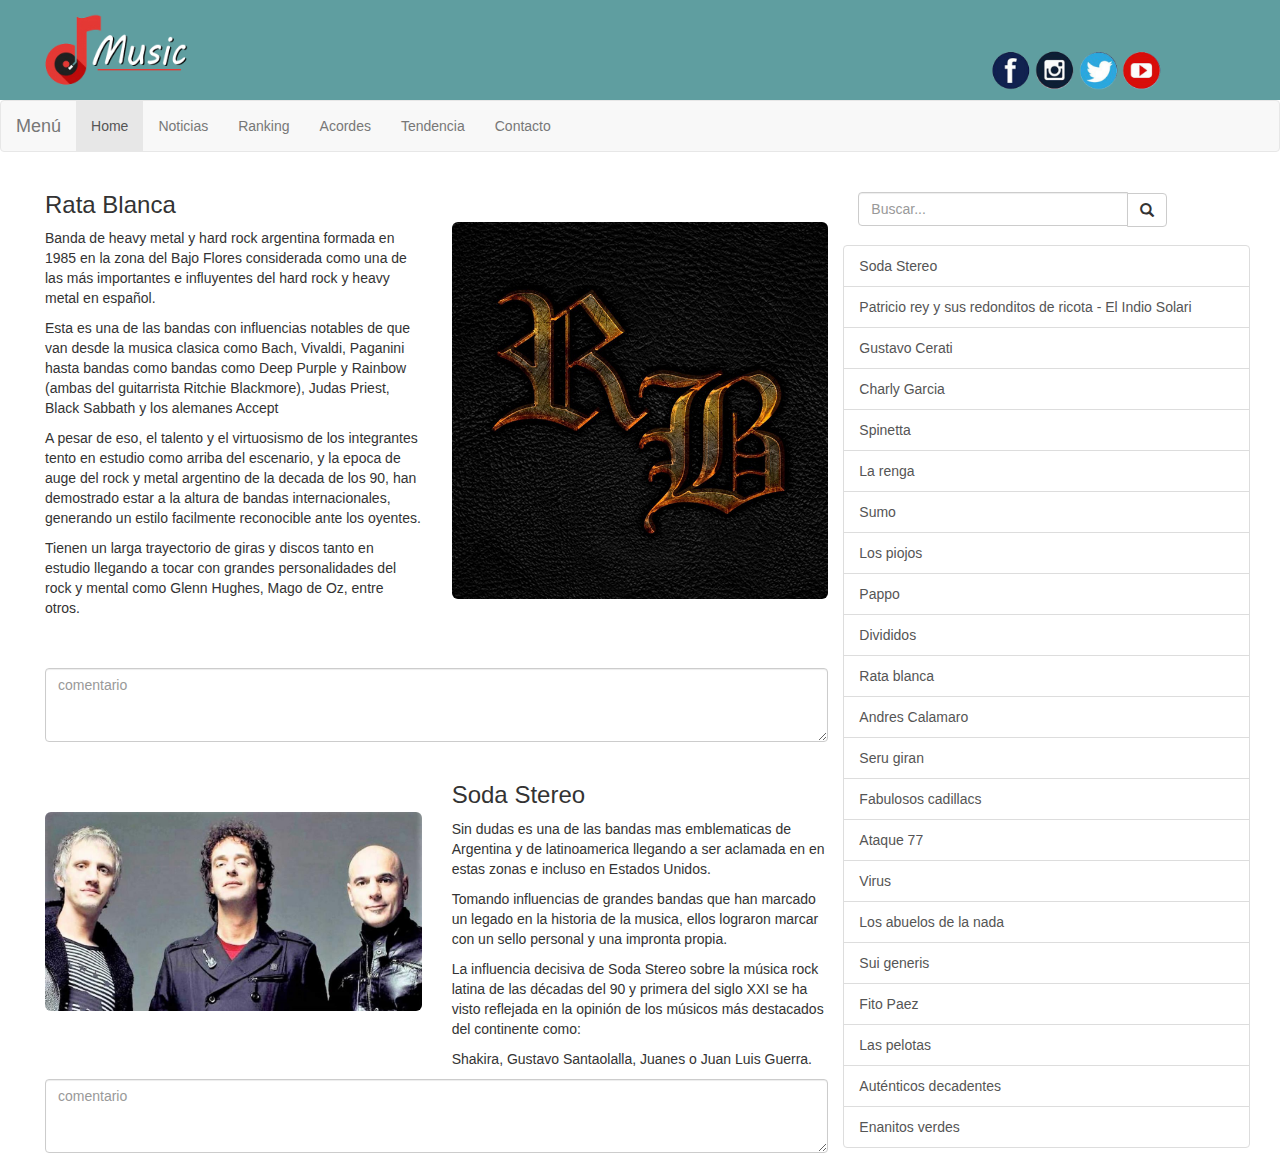
<file: Blog 1 Bootstrap/index.html>
<html>
  <head>
    <meta charset='utf-8'>
    <meta name='viewport' content='width=device-width initial-scale=1'>
    <meta name='mobile-web-app-capable' content='yes'>
    <link rel='stylesheet' href='css/estilos.css'>
    <link rel='stylesheet' href='css/bootstrap.min.css'>
    
    <title>Blog de Musica</title>
  </head>
<body>


    <header>
        <div class="row top">
            <div class="col-xs-4 col-sm-8 col-md-8 col-lg-8">
                <img src="img/logo3.png" alt="logo" class="logo-img">
            </div>
            <div class="redes col-xs-8 col-sm-4 col-md-4 col-lg-4 text-center">
                <a href="https://facebook.com" target="_blank"> <img src="img/icon_facebook.png" alt="" class="redes-icon"></a>
                <a href="https://www.instagram.com/" target="_blank"> <img src="img/icon_instragram.png" alt="" class="redes-icon"></a>
                <a href="https://twitter.com/" target="_blank"> <img src="img/icon_twitter.png" alt="" class="redes-icon "></a>
                <a href="https://www.youtube.com/" target="_blank"> <img src="img/icon_youtube.png" alt="" class="redes-icon"></a>
            </div>
        </div>
        
    </header>
    
    <div class="container-fluid">
        <div class="row">
        <nav class="navbar navbar-default ">
            <div class="container-fluid">
              <!-- Brand and toggle get grouped for better mobile display -->
              <div class="navbar-header">
                <button type="button" class="navbar-toggle collapsed" data-toggle="collapse" data-target="#bs-example-navbar-collapse-1" aria-expanded="false">
                  <span class="sr-only">Toggle navigation</span>
                  <span class="icon-bar"></span>
                  <span class="icon-bar"></span>
                  <span class="icon-bar"></span>
                </button>
                <a class="navbar-brand titulo-menu" href="#">Menú</a>
              </div>
          
              <!-- Collect the nav links, forms, and other content for toggling -->
              <div class="collapse navbar-collapse" id="bs-example-navbar-collapse-1">
                <ul class="nav navbar-nav ul-menu">
                  <li class="active item"><a href="#">Home<span class="sr-only">(current)</span></a></li>
                  <li class="item"><a href="#">Noticias</a></li>
                  <li class="item"><a href="#">Ranking</a></li>
                  <li class="item"><a href="#">Acordes</a></li>
                  <li class="item"><a href="#">Tendencia</a></li>
                  <li class="item"><a href="#">Contacto</a></li>
                  
                </ul>
              </div><!-- /.navbar-collapse -->
            </div><!-- /.container-fluid -->
          </nav>
        </div>

        <div>

        <div class="container-fluid">
         
            <div class="col-lg-8 col-md-8 col-sm-12 col-xs-12 left-column"><!-- /columna izquierda -->
              
              
              <!-- NOTICIA 1--> 
              
              <div class="row"><!--fila noticia 1-->
                  <div class="col-lg-6 col-md-6 col-sm-12 col-xs-12 left-column"><!-- /izquierda nota-->
                    <h3>Rata Blanca</h3>
                    <p>Banda de heavy metal y hard rock argentina formada en 1985 en la zona del Bajo Flores considerada como una de las más importantes e influyentes del hard rock y heavy metal en español.</p>
                    <p>Esta es una de las bandas con influencias notables de que van desde la musica clasica como Bach, Vivaldi, Paganini hasta bandas como  bandas como Deep Purple y Rainbow (ambas del guitarrista Ritchie Blackmore), Judas Priest, Black Sabbath y los alemanes Accept</p>
                    <p>A pesar de eso, el talento y el virtuosismo de los integrantes tento en estudio como arriba del escenario, y la epoca de auge del rock y metal argentino de la decada de los 90, han demostrado estar a la altura de bandas internacionales, generando un estilo facilmente reconocible ante los oyentes.</p>
                    <p>Tienen un larga trayectorio de giras y discos tanto en estudio llegando a tocar con grandes personalidades del rock y mental como Glenn Hughes, Mago de Oz, entre otros.</p>
                    
                  </div><!-- /izquierda nota-->
                  <div class="col-lg-6 col-md-6 right-column derecha foto"><!-- /derecha foto-->
                    <img src="img/rb.jfif" class="img-responsive Img-rounded" alt="Responsive image">
                  </div><!-- /derecha foto-->
              </div><!--fila noticia 1-->

              <div class="row fila-separacion"> <!--fila comentar-->
              
                <div class="col-lg-12 col-md-12 fila-separacion">
                  <textarea class="form-control" rows="3" placeholder="comentario"></textarea>
                </div>

              </div>

              <!-- NOTICIA 2--> 
              <div class="row fila-separacion"><!--fila noticia 2-->
                <div class="col-lg-6 col-md-6 right-column derecha foto"><!-- /derecha foto-->
                  <img src="img/soda.jpg" class="img-responsive Img-rounded" alt="Responsive image">
                </div><!-- /derecha foto-->
                <div class="col-lg-6 col-md-6 col-sm-12 col-xs-12 left-column"><!-- /izquierda nota-->
                  <h3>Soda Stereo</h3>
                  <p>Sin dudas es una de las bandas mas emblematicas de Argentina y de latinoamerica llegando a ser aclamada en en estas zonas e incluso en Estados Unidos.</p>
                  <p>Tomando influencias de grandes bandas que han marcado un legado en la historia de la musica, ellos lograron marcar con un sello personal y una impronta propia. </p>
                  <p>La influencia decisiva de Soda Stereo sobre la música rock latina de las décadas del 90 y primera del siglo XXI se ha visto reflejada en la opinión de los músicos más destacados del continente como:</p>
                  <p>Shakira, Gustavo Santaolalla, Juanes o Juan Luis Guerra.</p>
                </div><!-- /izquierda nota-->
                
            </div><!--fila noticia 2-->

            <div class="row"> <!--fila comentar-->
              <div class="col-lg-12 col-md-12">
                  <textarea class="form-control" rows="3" placeholder="comentario"></textarea>
              </div>

            </div>


            </div><!-- /columna izquierda -->
            
            <div class="col-lg-4 col-md-4 right-column derecha ocultarensmall"><!-- /Columna derecha -->
                <div class="row"> <!-- /row 1 -->
                  <div class="col-lg-10"><!-- /buscador -->
                    <div class="input-group">
                      <input type="text" class="form-control" placeholder="Buscar...">
                      <span class="input-group-btn">
                        <button class="btn btn-default glyphicon glyphicon-search" aria-hidden="true" type="button"></button>
                      </span>
                    </div>
                  </div><!-- /buscador -->

            </div><!-- /row 1 -->
            <div class="row contenedor-listado">
                
              <!-- /listado-->
              <div class="list-group">
                  <button type="button" class="list-group-item">Soda Stereo</button>
                  <button type="button" class="list-group-item">Patricio rey y sus redonditos de ricota - El Indio Solari</button>
                  <button type="button" class="list-group-item">Gustavo Cerati</button>
                  <button type="button" class="list-group-item">Charly Garcia</button>
                  <button type="button" class="list-group-item">Spinetta</button>
                  <button type="button" class="list-group-item">La renga</button>
                  <button type="button" class="list-group-item">Sumo</button>
                  <button type="button" class="list-group-item">Los piojos</button>
                  <button type="button" class="list-group-item">Pappo</button>
                  <button type="button" class="list-group-item">Divididos</button>
                  <button type="button" class="list-group-item">Rata blanca</button>
                  <button type="button" class="list-group-item">Andres Calamaro</button>
                  <button type="button" class="list-group-item">Seru giran</button>
                  <button type="button" class="list-group-item">Fabulosos cadillacs</button>
                  <button type="button" class="list-group-item">Ataque 77</button>
                  <button type="button" class="list-group-item">Virus</button>
                  <button type="button" class="list-group-item">Los abuelos de la nada</button>
                  <button type="button" class="list-group-item">Sui generis</button>
                  <button type="button" class="list-group-item">Fito Paez</button>
                  <button type="button" class="list-group-item">Las pelotas</button>
                  <button type="button" class="list-group-item">Auténticos decadentes</button>
                  <button type="button" class="list-group-item">Enanitos verdes</button>
                </div>
              <!-- /listado-->
            </div>
            </div><!-- /Columna derecha -->

        </div><!--container-fluid-->

        

    </div>




</body>
<!-- jQuery (necessary for Bootstrap's JavaScript plugins) --> 
<script src="js/jquery-1.11.3.min.js"></script>
<!-- Include all compiled plugins (below), or include individual files as needed --> 
<script src="js/bootstrap.js"></script>
</html>
</file>
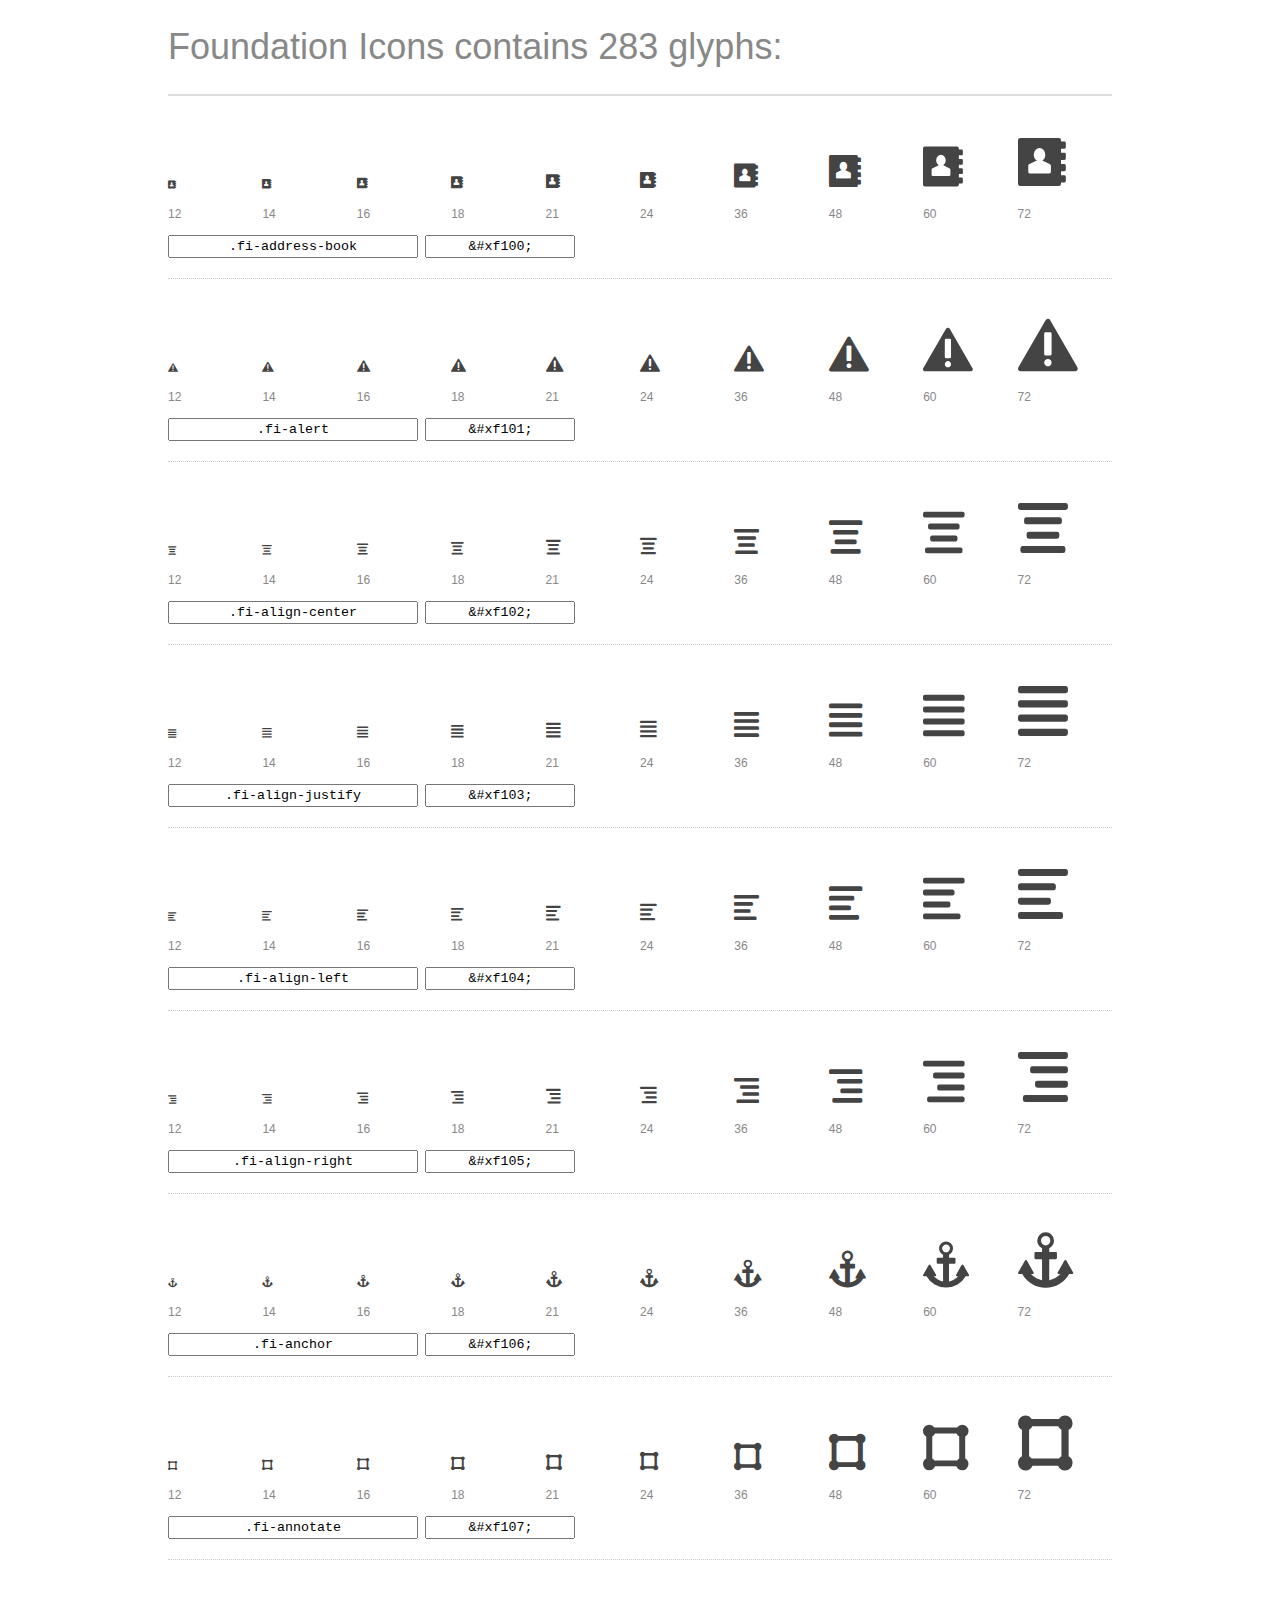
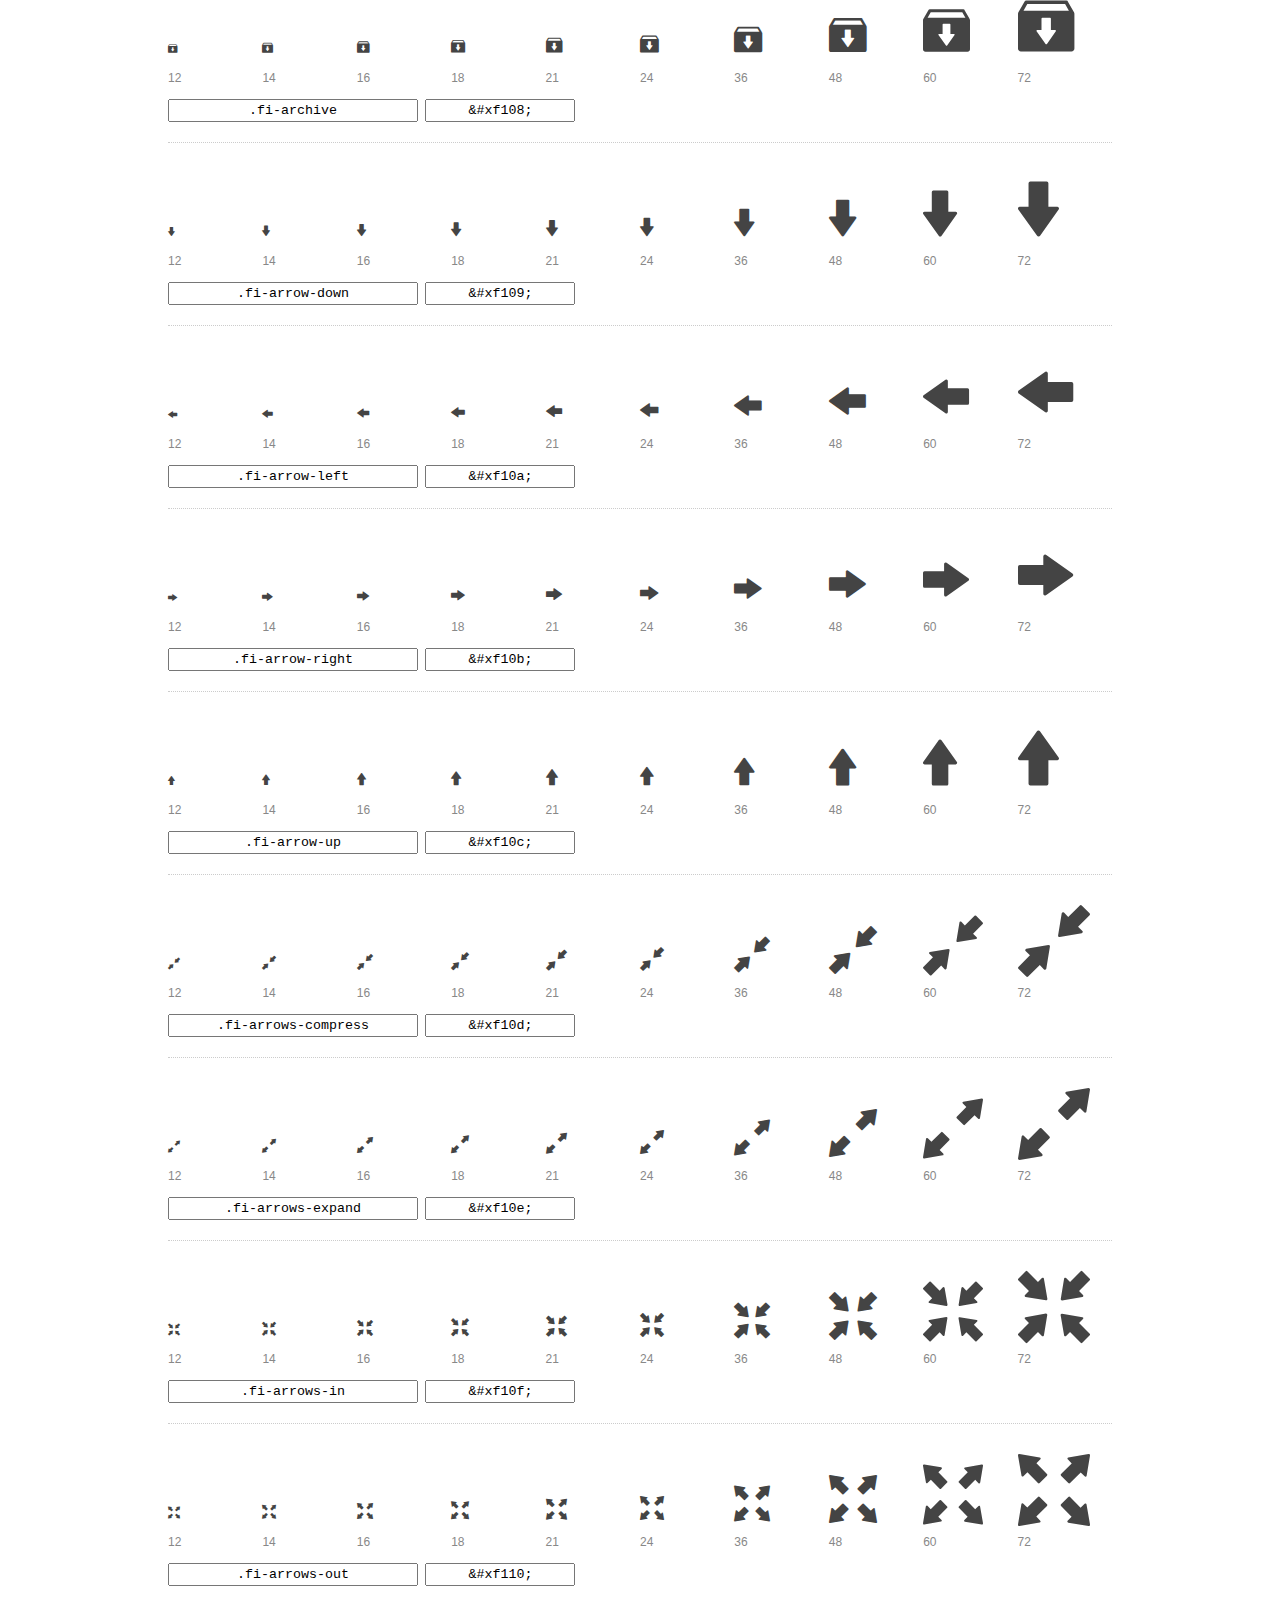
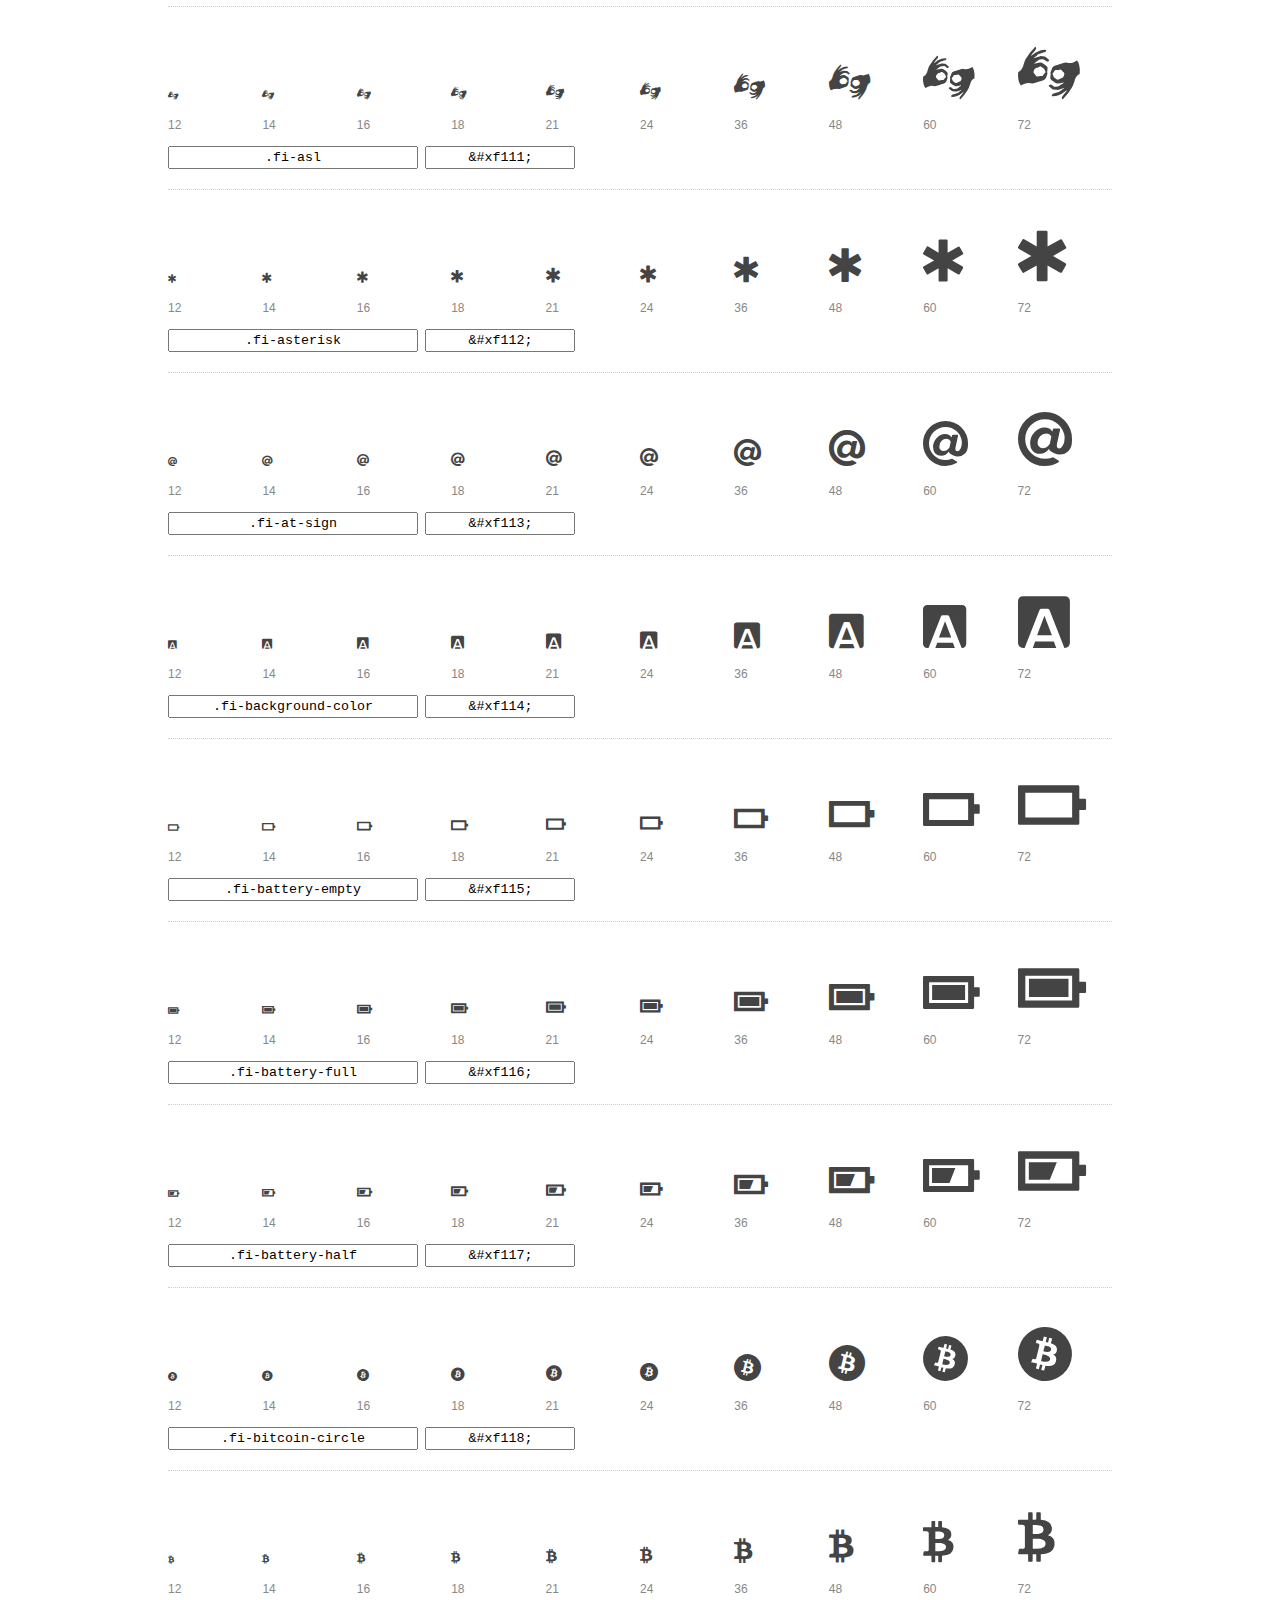
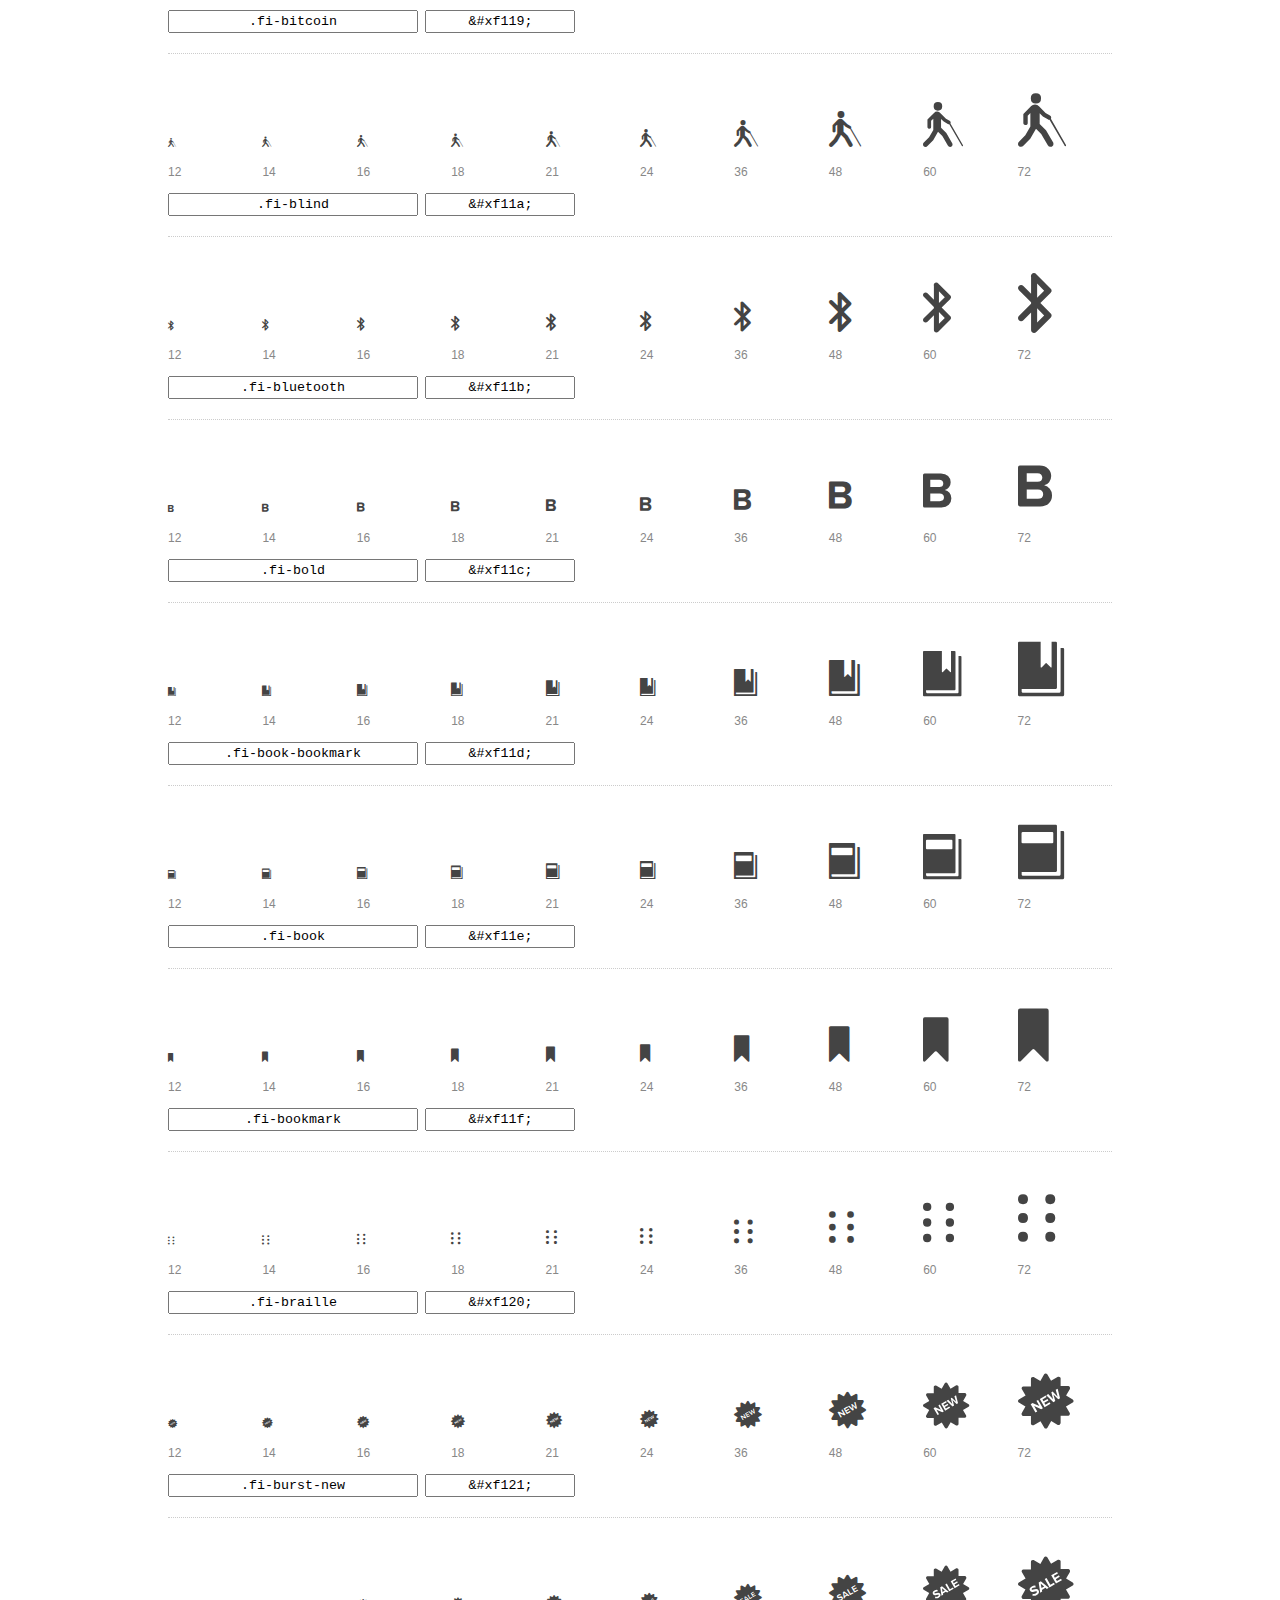
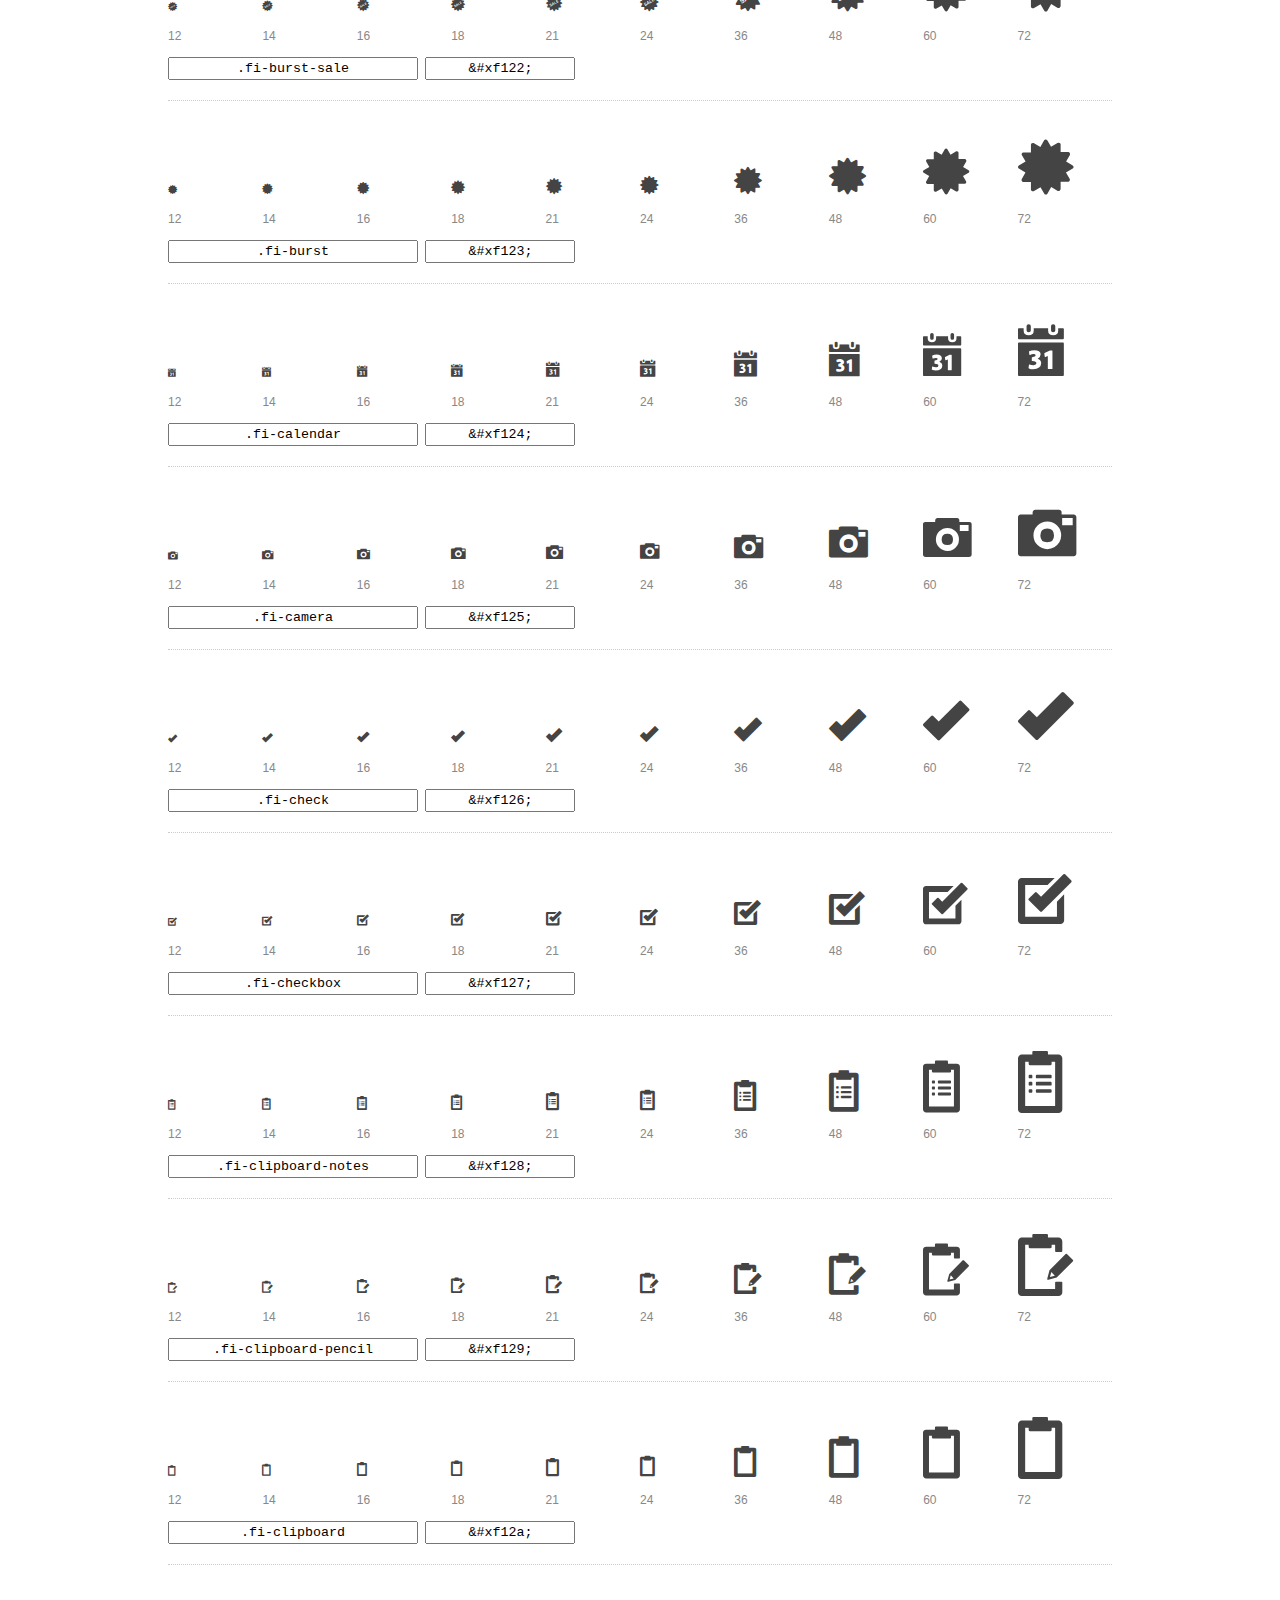
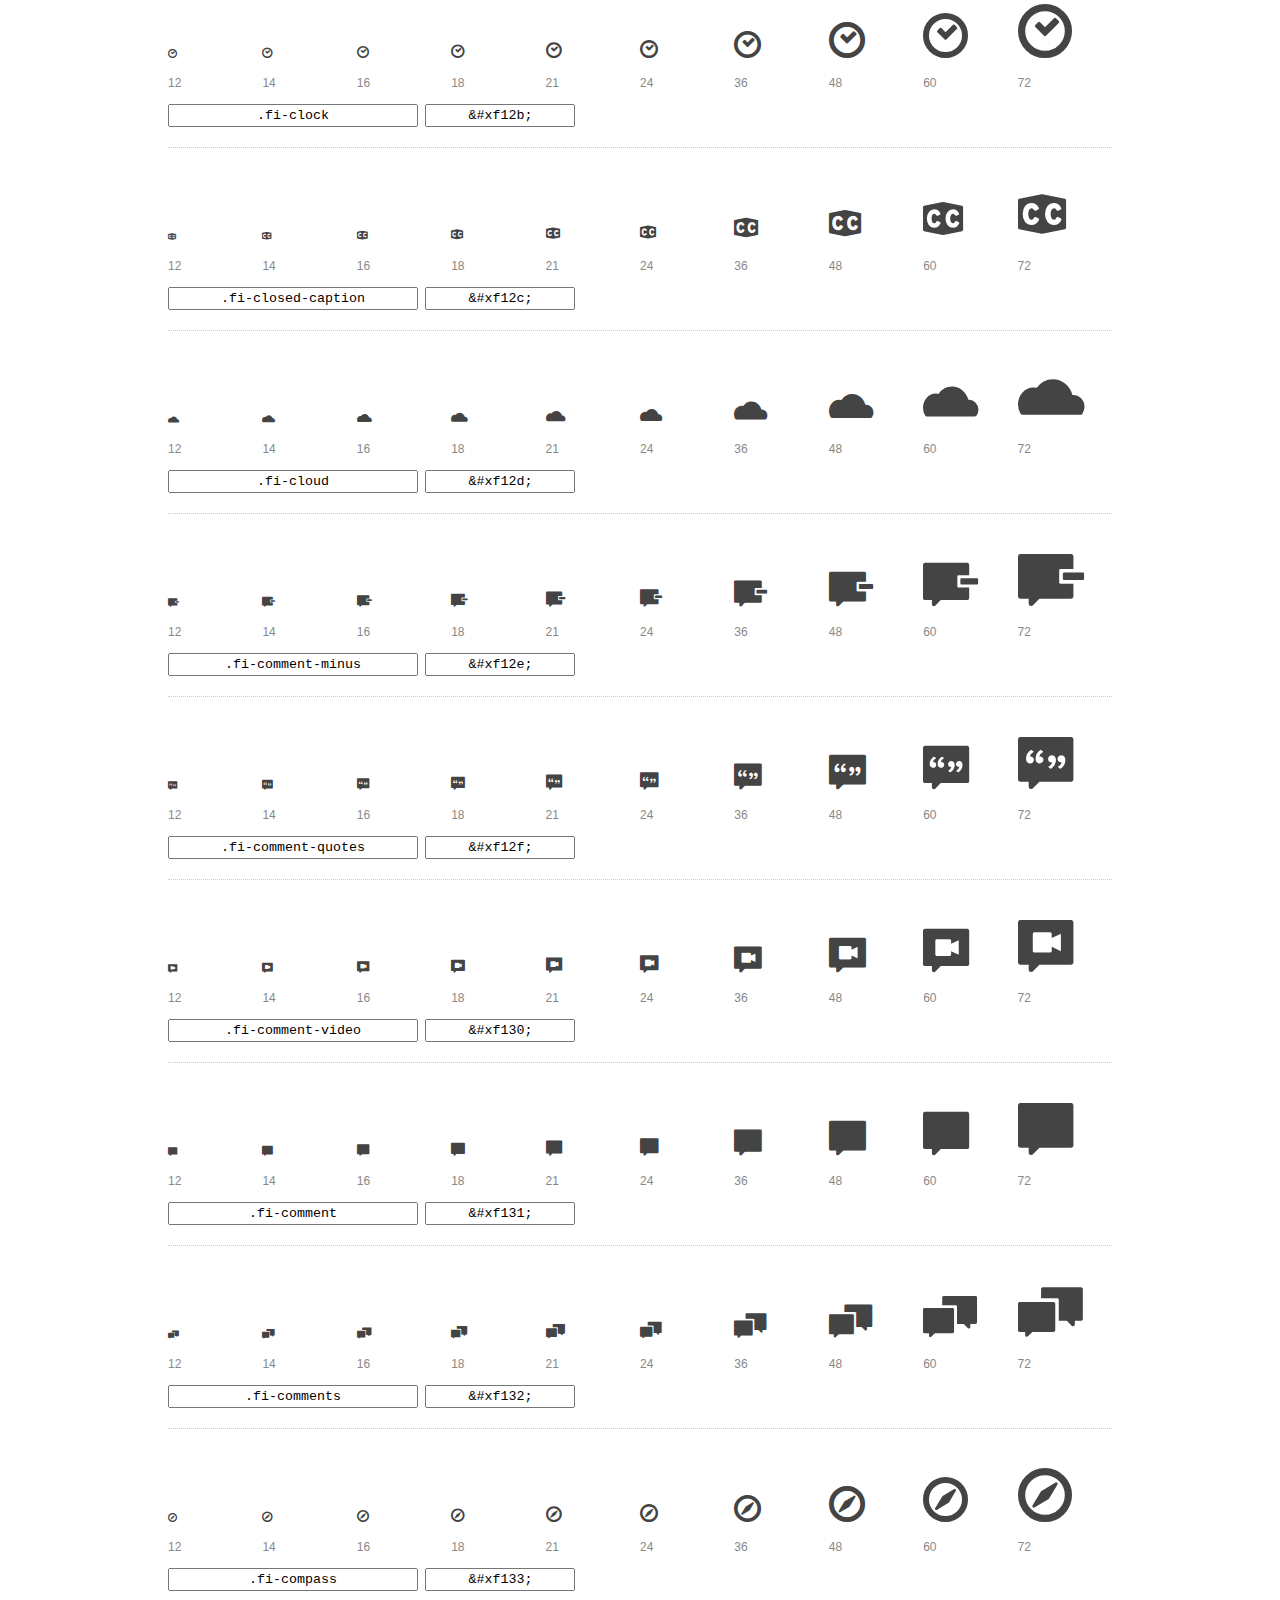
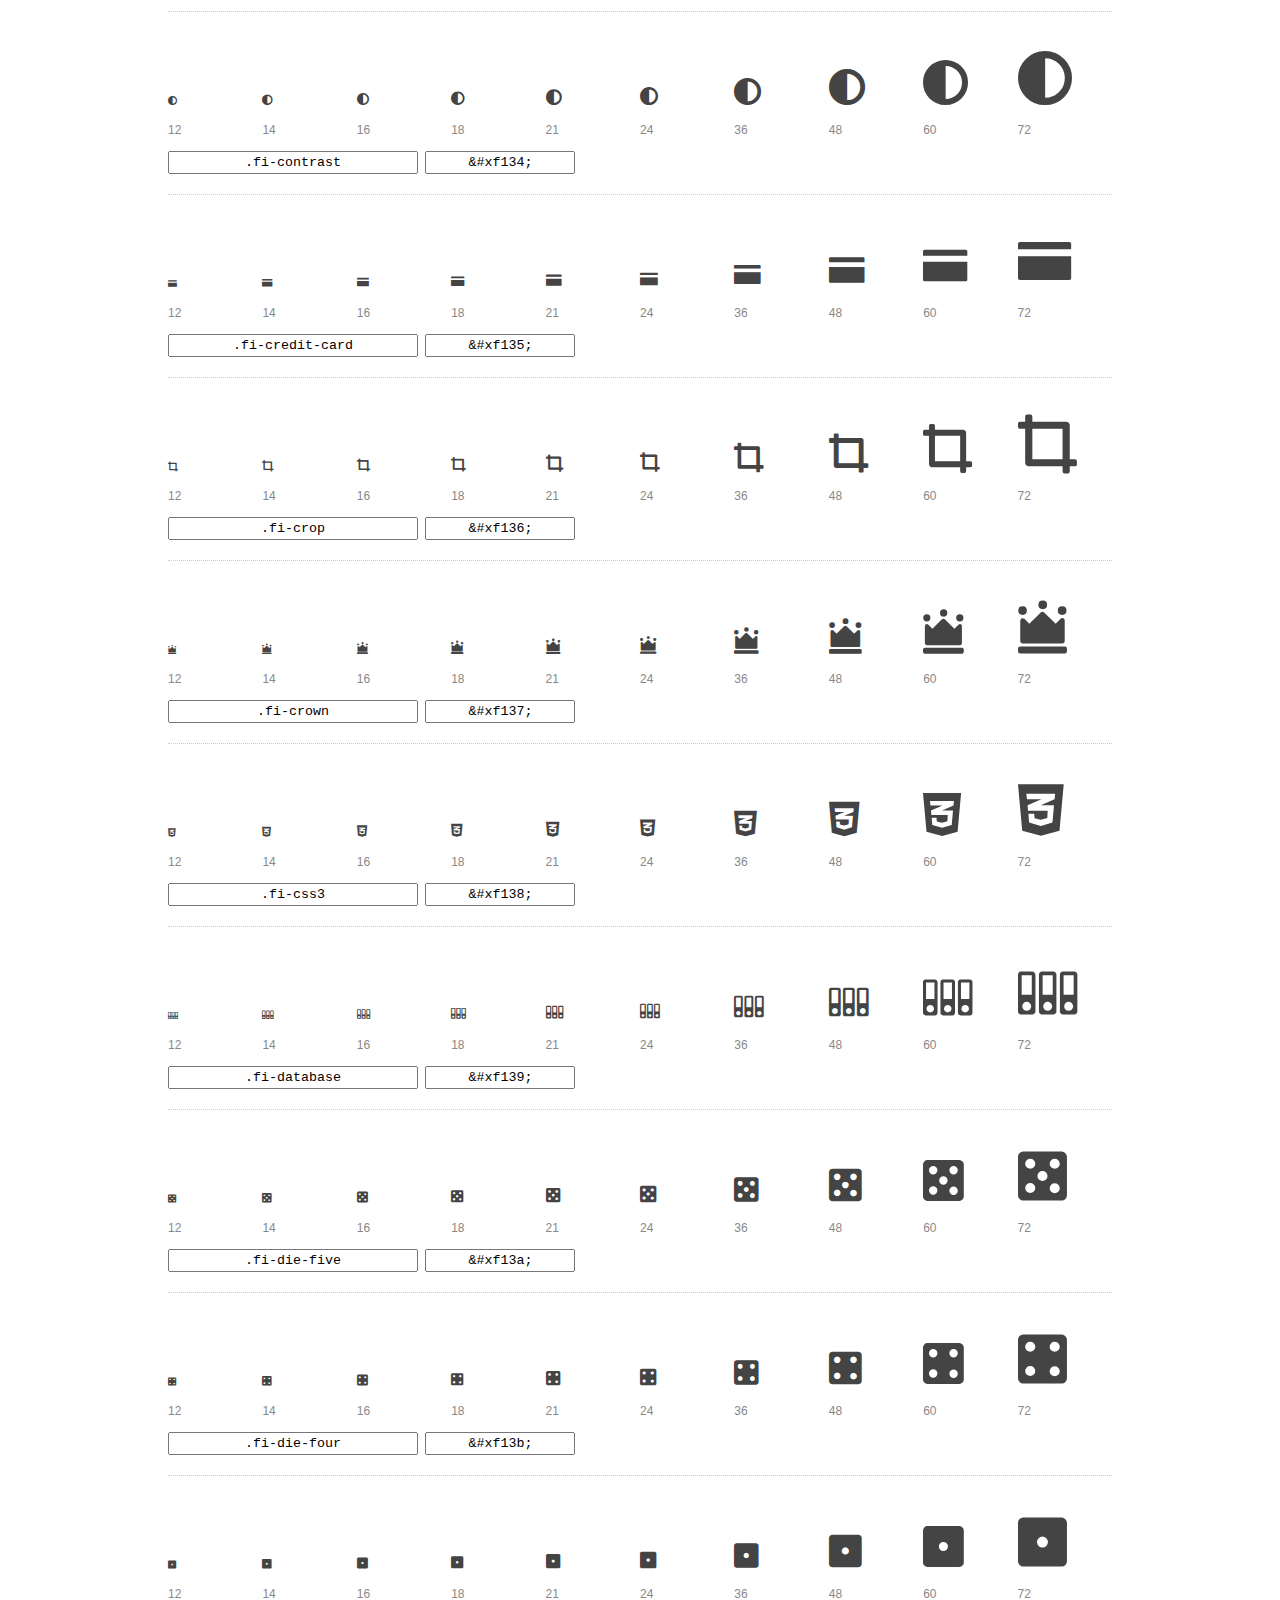
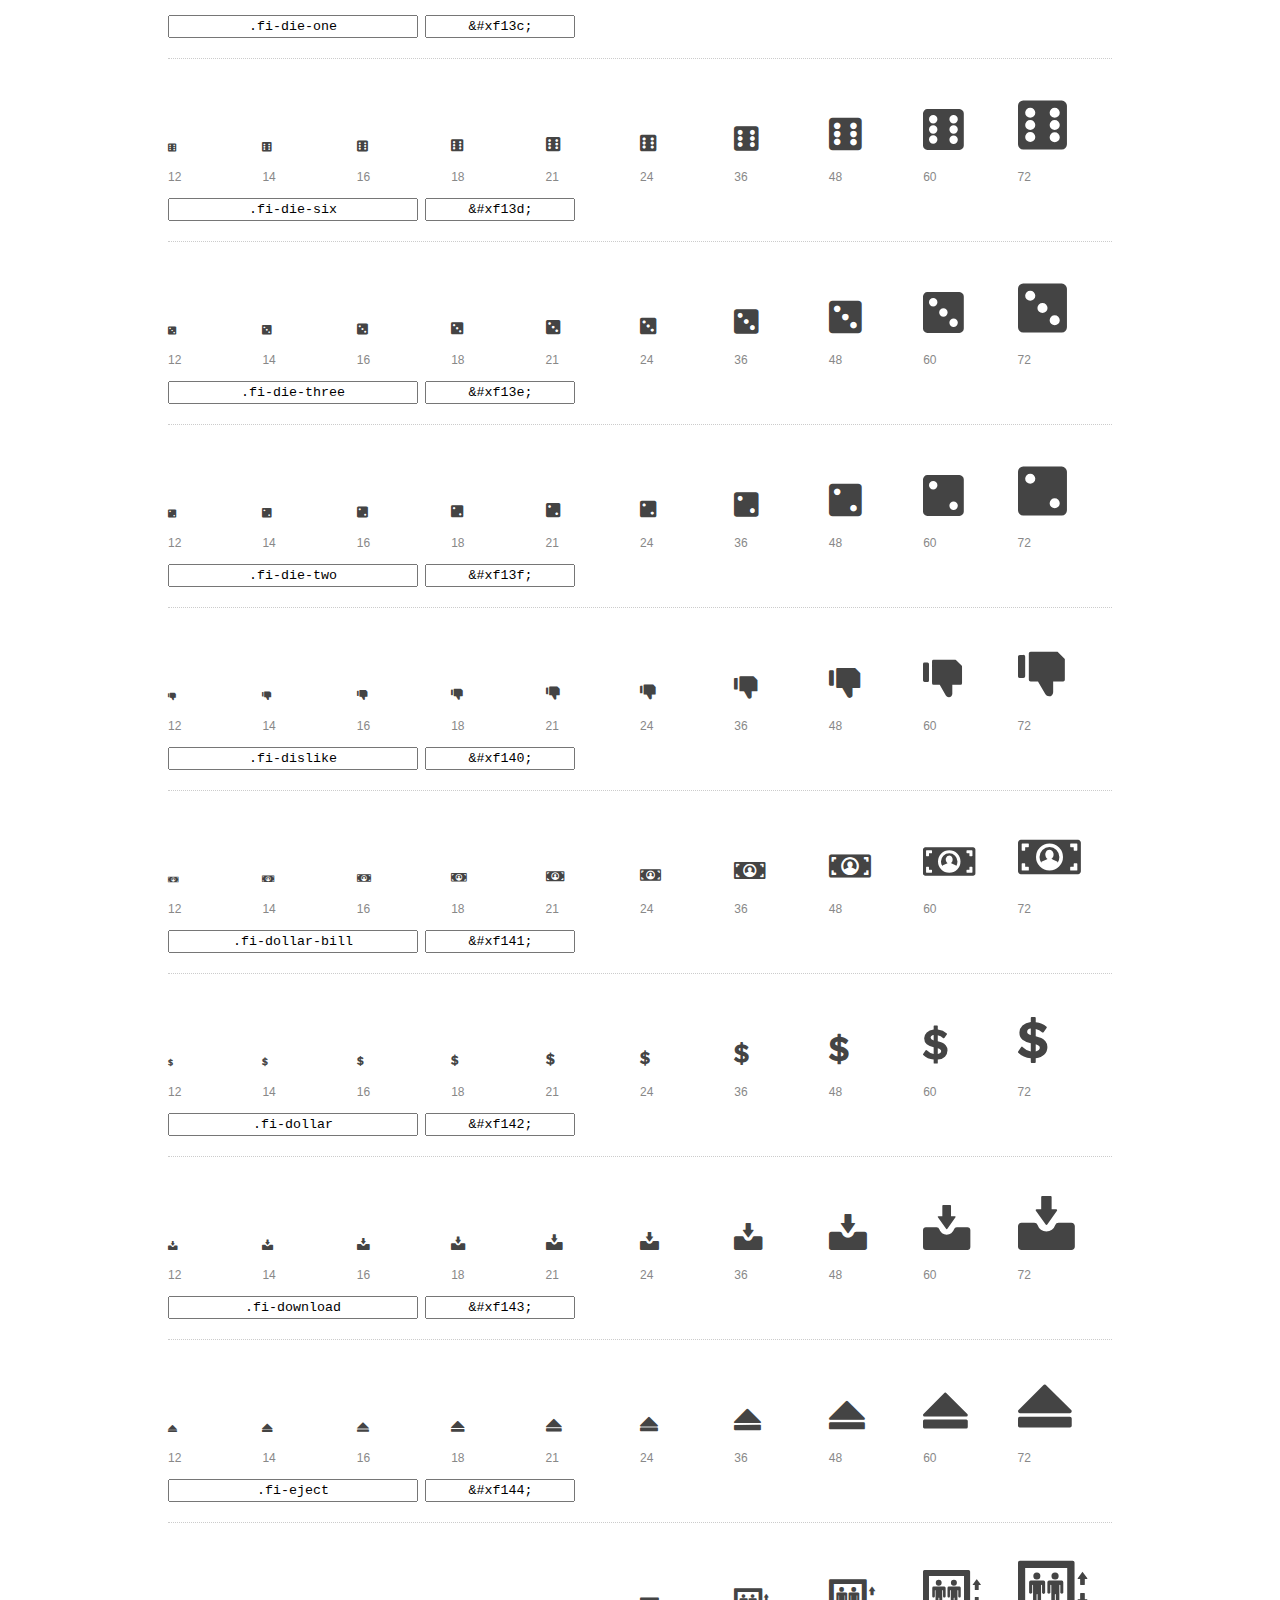
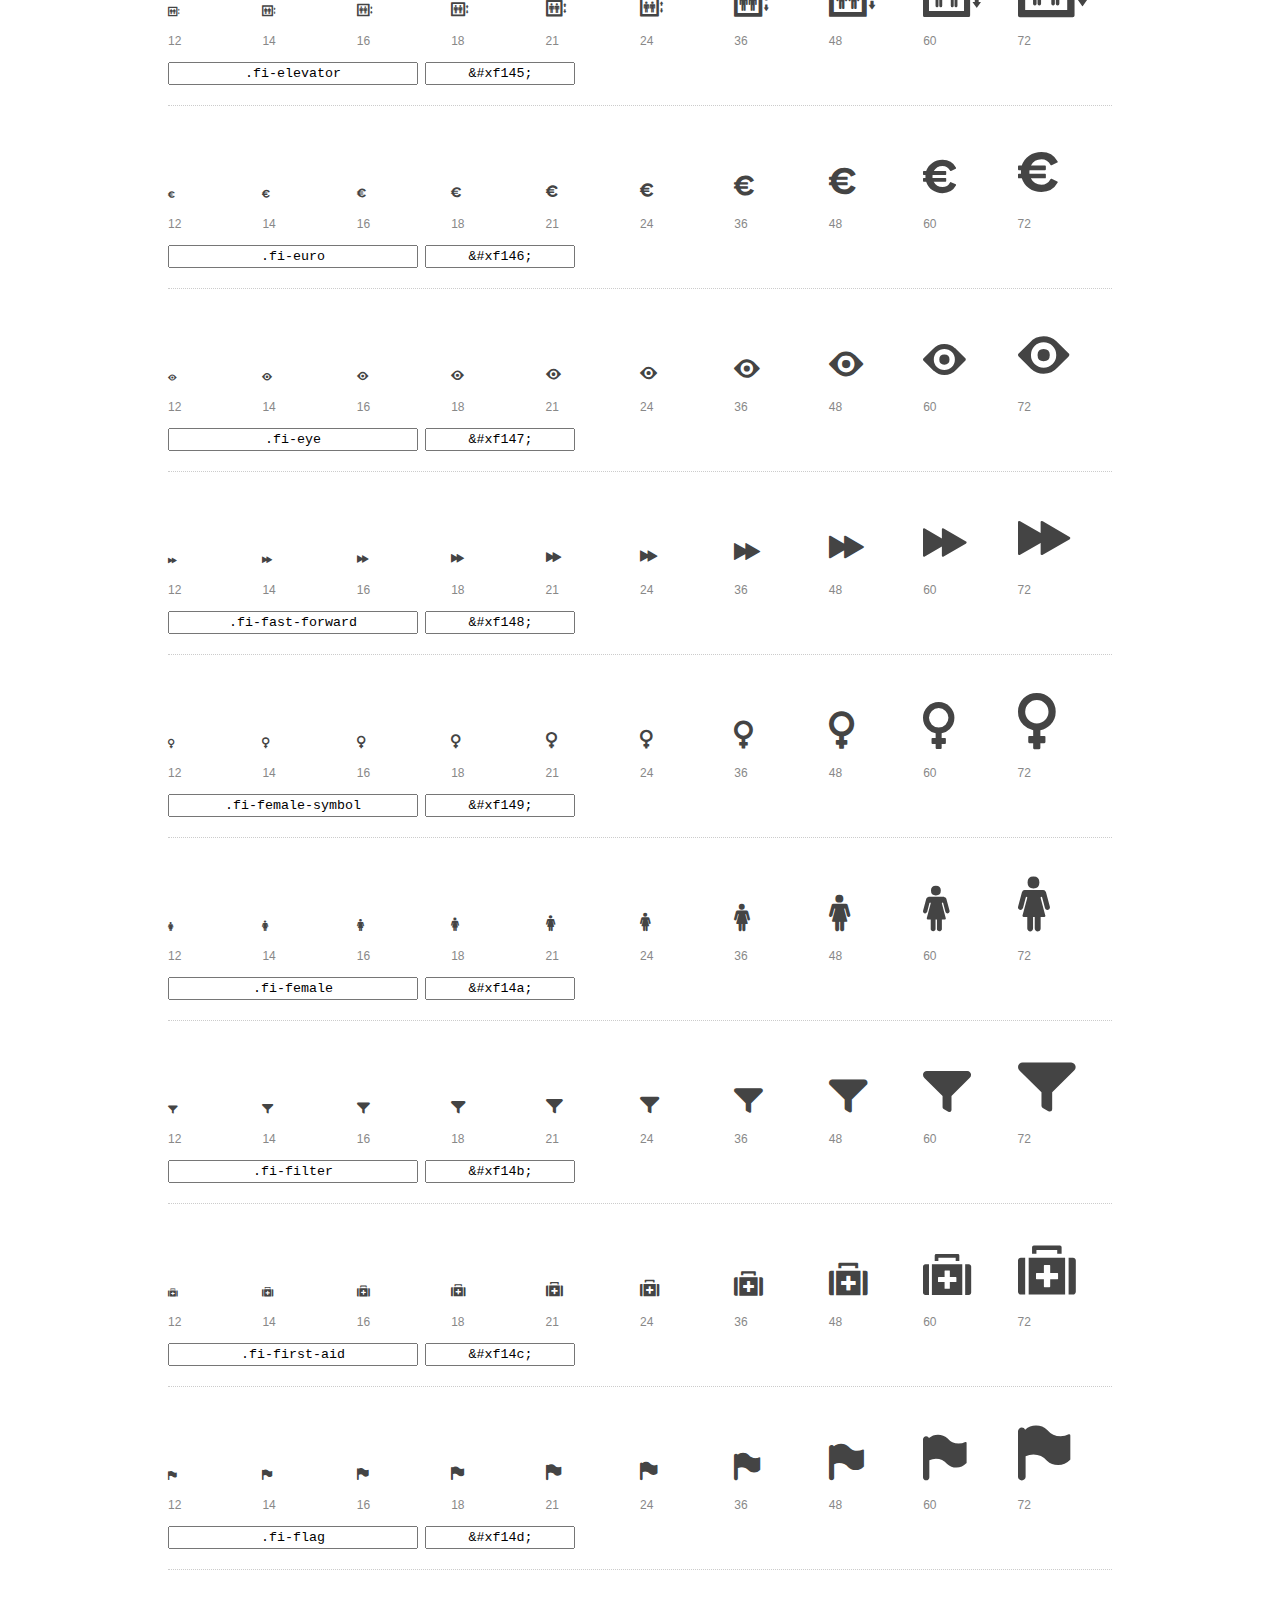
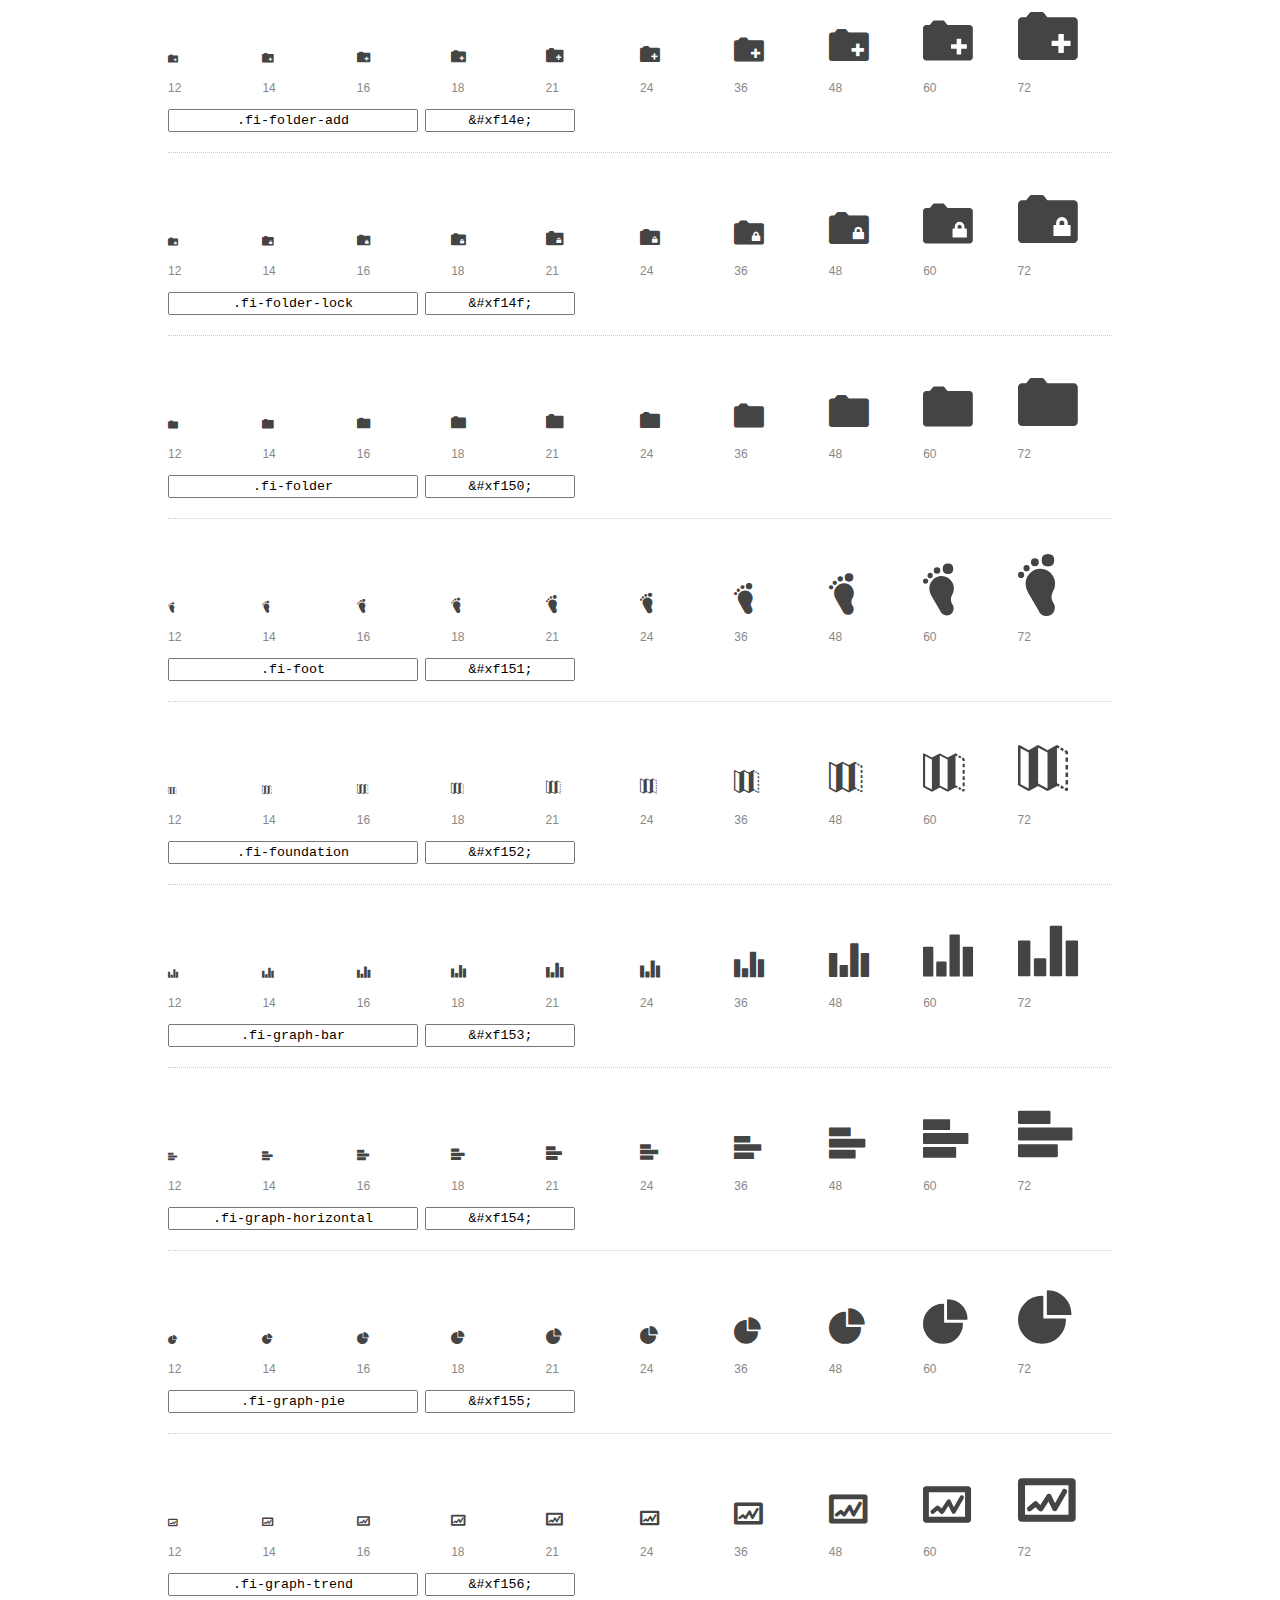
<file: Blog 2 Foundation-/foundation-icons/preview.html>
<!DOCTYPE html>
<html>
  <head>
    <title>Foundation Icons glyphs preview</title>
    <link rel="stylesheet" href="foundation-icons.css" />

    <style>
      * {
        -moz-box-sizing: border-box;
        -webkit-box-sizing: border-box;
        box-sizing: border-box;
        margin: 0;
        padding: 0;
      }

      body {
        background: #fff;
        color: #444;
        font: 16px/1.5 "Helvetica Neue", Helvetica, Arial, sans-serif;
      }

      a, 
      a:visited {
        color: #888;
        text-decoration: underline;
      }
      a:hover, 
      a:focus { color: #000; }

      h1 {
        border-bottom: 2px solid #ddd;
        color: #888;
        font-size: 36px;
        font-weight: 300;
        margin-bottom: 20px;
        padding: 20px 0;
      }

      .container {
        margin: 0 auto;
        min-width: 880px;
        padding: 0 40px;
        width: 80%;
      }

      .glyph {
        border-bottom: 1px dotted #ccc;
        padding: 10px 0 20px;
        margin-bottom: 20px;
      }

      .preview-glyphs { vertical-align: bottom; } 

      .preview-scale { 
        color: #888;
        font-size: 12px; 
        margin-top: 5px;
      }

      .step {
        display: inline-block;
        line-height: 1;
        width: 10%;
      }

      
      .size-12 { font-size: 12px; }
      
      .size-14 { font-size: 14px; }
      
      .size-16 { font-size: 16px; }
      
      .size-18 { font-size: 18px; }
      
      .size-21 { font-size: 21px; }
      
      .size-24 { font-size: 24px; }
      
      .size-36 { font-size: 36px; }
      
      .size-48 { font-size: 48px; }
      
      .size-60 { font-size: 60px; }
      
      .size-72 { font-size: 72px; }
      

      .usage { margin-top: 10px; }

      .usage input {
        font-family: monospace;
        margin-right: 3px;
        padding: 2px 5px;
        text-align: center;
      }

      .usage .point { width: 150px; }

      .usage .class { width: 250px; }

      .footer {
        color: #888;
        font-size: 12px;
        padding: 20px 0;
      }
    </style>

    <!--[if lte IE 8]><script src="http://html5shiv.googlecode.com/svn/trunk/html5.js"></script><![endif]-->
  </head>

  <body>
    <div class="container">
      <h1>Foundation Icons contains 283 glyphs:</h1> 

      
      <div class="glyph">
        <div class="preview-glyphs">
          <i class="step fi-address-book size-12"></i><i class="step fi-address-book size-14"></i><i class="step fi-address-book size-16"></i><i class="step fi-address-book size-18"></i><i class="step fi-address-book size-21"></i><i class="step fi-address-book size-24"></i><i class="step fi-address-book size-36"></i><i class="step fi-address-book size-48"></i><i class="step fi-address-book size-60"></i><i class="step fi-address-book size-72"></i>
        </div>
        <div class="preview-scale">
          <span class="step">12</span><span class="step">14</span><span class="step">16</span><span class="step">18</span><span class="step">21</span><span class="step">24</span><span class="step">36</span><span class="step">48</span><span class="step">60</span><span class="step">72</span> 
        </div>
        <div class="usage">
          <input class="class" type="text" readonly="readonly" onClick="this.select();" value=".fi-address-book" />
          <input class="point" type="text" readonly="readonly" onClick="this.select();" value="&amp;#xf100;" />
        </div>
      </div>
      
      <div class="glyph">
        <div class="preview-glyphs">
          <i class="step fi-alert size-12"></i><i class="step fi-alert size-14"></i><i class="step fi-alert size-16"></i><i class="step fi-alert size-18"></i><i class="step fi-alert size-21"></i><i class="step fi-alert size-24"></i><i class="step fi-alert size-36"></i><i class="step fi-alert size-48"></i><i class="step fi-alert size-60"></i><i class="step fi-alert size-72"></i>
        </div>
        <div class="preview-scale">
          <span class="step">12</span><span class="step">14</span><span class="step">16</span><span class="step">18</span><span class="step">21</span><span class="step">24</span><span class="step">36</span><span class="step">48</span><span class="step">60</span><span class="step">72</span> 
        </div>
        <div class="usage">
          <input class="class" type="text" readonly="readonly" onClick="this.select();" value=".fi-alert" />
          <input class="point" type="text" readonly="readonly" onClick="this.select();" value="&amp;#xf101;" />
        </div>
      </div>
      
      <div class="glyph">
        <div class="preview-glyphs">
          <i class="step fi-align-center size-12"></i><i class="step fi-align-center size-14"></i><i class="step fi-align-center size-16"></i><i class="step fi-align-center size-18"></i><i class="step fi-align-center size-21"></i><i class="step fi-align-center size-24"></i><i class="step fi-align-center size-36"></i><i class="step fi-align-center size-48"></i><i class="step fi-align-center size-60"></i><i class="step fi-align-center size-72"></i>
        </div>
        <div class="preview-scale">
          <span class="step">12</span><span class="step">14</span><span class="step">16</span><span class="step">18</span><span class="step">21</span><span class="step">24</span><span class="step">36</span><span class="step">48</span><span class="step">60</span><span class="step">72</span> 
        </div>
        <div class="usage">
          <input class="class" type="text" readonly="readonly" onClick="this.select();" value=".fi-align-center" />
          <input class="point" type="text" readonly="readonly" onClick="this.select();" value="&amp;#xf102;" />
        </div>
      </div>
      
      <div class="glyph">
        <div class="preview-glyphs">
          <i class="step fi-align-justify size-12"></i><i class="step fi-align-justify size-14"></i><i class="step fi-align-justify size-16"></i><i class="step fi-align-justify size-18"></i><i class="step fi-align-justify size-21"></i><i class="step fi-align-justify size-24"></i><i class="step fi-align-justify size-36"></i><i class="step fi-align-justify size-48"></i><i class="step fi-align-justify size-60"></i><i class="step fi-align-justify size-72"></i>
        </div>
        <div class="preview-scale">
          <span class="step">12</span><span class="step">14</span><span class="step">16</span><span class="step">18</span><span class="step">21</span><span class="step">24</span><span class="step">36</span><span class="step">48</span><span class="step">60</span><span class="step">72</span> 
        </div>
        <div class="usage">
          <input class="class" type="text" readonly="readonly" onClick="this.select();" value=".fi-align-justify" />
          <input class="point" type="text" readonly="readonly" onClick="this.select();" value="&amp;#xf103;" />
        </div>
      </div>
      
      <div class="glyph">
        <div class="preview-glyphs">
          <i class="step fi-align-left size-12"></i><i class="step fi-align-left size-14"></i><i class="step fi-align-left size-16"></i><i class="step fi-align-left size-18"></i><i class="step fi-align-left size-21"></i><i class="step fi-align-left size-24"></i><i class="step fi-align-left size-36"></i><i class="step fi-align-left size-48"></i><i class="step fi-align-left size-60"></i><i class="step fi-align-left size-72"></i>
        </div>
        <div class="preview-scale">
          <span class="step">12</span><span class="step">14</span><span class="step">16</span><span class="step">18</span><span class="step">21</span><span class="step">24</span><span class="step">36</span><span class="step">48</span><span class="step">60</span><span class="step">72</span> 
        </div>
        <div class="usage">
          <input class="class" type="text" readonly="readonly" onClick="this.select();" value=".fi-align-left" />
          <input class="point" type="text" readonly="readonly" onClick="this.select();" value="&amp;#xf104;" />
        </div>
      </div>
      
      <div class="glyph">
        <div class="preview-glyphs">
          <i class="step fi-align-right size-12"></i><i class="step fi-align-right size-14"></i><i class="step fi-align-right size-16"></i><i class="step fi-align-right size-18"></i><i class="step fi-align-right size-21"></i><i class="step fi-align-right size-24"></i><i class="step fi-align-right size-36"></i><i class="step fi-align-right size-48"></i><i class="step fi-align-right size-60"></i><i class="step fi-align-right size-72"></i>
        </div>
        <div class="preview-scale">
          <span class="step">12</span><span class="step">14</span><span class="step">16</span><span class="step">18</span><span class="step">21</span><span class="step">24</span><span class="step">36</span><span class="step">48</span><span class="step">60</span><span class="step">72</span> 
        </div>
        <div class="usage">
          <input class="class" type="text" readonly="readonly" onClick="this.select();" value=".fi-align-right" />
          <input class="point" type="text" readonly="readonly" onClick="this.select();" value="&amp;#xf105;" />
        </div>
      </div>
      
      <div class="glyph">
        <div class="preview-glyphs">
          <i class="step fi-anchor size-12"></i><i class="step fi-anchor size-14"></i><i class="step fi-anchor size-16"></i><i class="step fi-anchor size-18"></i><i class="step fi-anchor size-21"></i><i class="step fi-anchor size-24"></i><i class="step fi-anchor size-36"></i><i class="step fi-anchor size-48"></i><i class="step fi-anchor size-60"></i><i class="step fi-anchor size-72"></i>
        </div>
        <div class="preview-scale">
          <span class="step">12</span><span class="step">14</span><span class="step">16</span><span class="step">18</span><span class="step">21</span><span class="step">24</span><span class="step">36</span><span class="step">48</span><span class="step">60</span><span class="step">72</span> 
        </div>
        <div class="usage">
          <input class="class" type="text" readonly="readonly" onClick="this.select();" value=".fi-anchor" />
          <input class="point" type="text" readonly="readonly" onClick="this.select();" value="&amp;#xf106;" />
        </div>
      </div>
      
      <div class="glyph">
        <div class="preview-glyphs">
          <i class="step fi-annotate size-12"></i><i class="step fi-annotate size-14"></i><i class="step fi-annotate size-16"></i><i class="step fi-annotate size-18"></i><i class="step fi-annotate size-21"></i><i class="step fi-annotate size-24"></i><i class="step fi-annotate size-36"></i><i class="step fi-annotate size-48"></i><i class="step fi-annotate size-60"></i><i class="step fi-annotate size-72"></i>
        </div>
        <div class="preview-scale">
          <span class="step">12</span><span class="step">14</span><span class="step">16</span><span class="step">18</span><span class="step">21</span><span class="step">24</span><span class="step">36</span><span class="step">48</span><span class="step">60</span><span class="step">72</span> 
        </div>
        <div class="usage">
          <input class="class" type="text" readonly="readonly" onClick="this.select();" value=".fi-annotate" />
          <input class="point" type="text" readonly="readonly" onClick="this.select();" value="&amp;#xf107;" />
        </div>
      </div>
      
      <div class="glyph">
        <div class="preview-glyphs">
          <i class="step fi-archive size-12"></i><i class="step fi-archive size-14"></i><i class="step fi-archive size-16"></i><i class="step fi-archive size-18"></i><i class="step fi-archive size-21"></i><i class="step fi-archive size-24"></i><i class="step fi-archive size-36"></i><i class="step fi-archive size-48"></i><i class="step fi-archive size-60"></i><i class="step fi-archive size-72"></i>
        </div>
        <div class="preview-scale">
          <span class="step">12</span><span class="step">14</span><span class="step">16</span><span class="step">18</span><span class="step">21</span><span class="step">24</span><span class="step">36</span><span class="step">48</span><span class="step">60</span><span class="step">72</span> 
        </div>
        <div class="usage">
          <input class="class" type="text" readonly="readonly" onClick="this.select();" value=".fi-archive" />
          <input class="point" type="text" readonly="readonly" onClick="this.select();" value="&amp;#xf108;" />
        </div>
      </div>
      
      <div class="glyph">
        <div class="preview-glyphs">
          <i class="step fi-arrow-down size-12"></i><i class="step fi-arrow-down size-14"></i><i class="step fi-arrow-down size-16"></i><i class="step fi-arrow-down size-18"></i><i class="step fi-arrow-down size-21"></i><i class="step fi-arrow-down size-24"></i><i class="step fi-arrow-down size-36"></i><i class="step fi-arrow-down size-48"></i><i class="step fi-arrow-down size-60"></i><i class="step fi-arrow-down size-72"></i>
        </div>
        <div class="preview-scale">
          <span class="step">12</span><span class="step">14</span><span class="step">16</span><span class="step">18</span><span class="step">21</span><span class="step">24</span><span class="step">36</span><span class="step">48</span><span class="step">60</span><span class="step">72</span> 
        </div>
        <div class="usage">
          <input class="class" type="text" readonly="readonly" onClick="this.select();" value=".fi-arrow-down" />
          <input class="point" type="text" readonly="readonly" onClick="this.select();" value="&amp;#xf109;" />
        </div>
      </div>
      
      <div class="glyph">
        <div class="preview-glyphs">
          <i class="step fi-arrow-left size-12"></i><i class="step fi-arrow-left size-14"></i><i class="step fi-arrow-left size-16"></i><i class="step fi-arrow-left size-18"></i><i class="step fi-arrow-left size-21"></i><i class="step fi-arrow-left size-24"></i><i class="step fi-arrow-left size-36"></i><i class="step fi-arrow-left size-48"></i><i class="step fi-arrow-left size-60"></i><i class="step fi-arrow-left size-72"></i>
        </div>
        <div class="preview-scale">
          <span class="step">12</span><span class="step">14</span><span class="step">16</span><span class="step">18</span><span class="step">21</span><span class="step">24</span><span class="step">36</span><span class="step">48</span><span class="step">60</span><span class="step">72</span> 
        </div>
        <div class="usage">
          <input class="class" type="text" readonly="readonly" onClick="this.select();" value=".fi-arrow-left" />
          <input class="point" type="text" readonly="readonly" onClick="this.select();" value="&amp;#xf10a;" />
        </div>
      </div>
      
      <div class="glyph">
        <div class="preview-glyphs">
          <i class="step fi-arrow-right size-12"></i><i class="step fi-arrow-right size-14"></i><i class="step fi-arrow-right size-16"></i><i class="step fi-arrow-right size-18"></i><i class="step fi-arrow-right size-21"></i><i class="step fi-arrow-right size-24"></i><i class="step fi-arrow-right size-36"></i><i class="step fi-arrow-right size-48"></i><i class="step fi-arrow-right size-60"></i><i class="step fi-arrow-right size-72"></i>
        </div>
        <div class="preview-scale">
          <span class="step">12</span><span class="step">14</span><span class="step">16</span><span class="step">18</span><span class="step">21</span><span class="step">24</span><span class="step">36</span><span class="step">48</span><span class="step">60</span><span class="step">72</span> 
        </div>
        <div class="usage">
          <input class="class" type="text" readonly="readonly" onClick="this.select();" value=".fi-arrow-right" />
          <input class="point" type="text" readonly="readonly" onClick="this.select();" value="&amp;#xf10b;" />
        </div>
      </div>
      
      <div class="glyph">
        <div class="preview-glyphs">
          <i class="step fi-arrow-up size-12"></i><i class="step fi-arrow-up size-14"></i><i class="step fi-arrow-up size-16"></i><i class="step fi-arrow-up size-18"></i><i class="step fi-arrow-up size-21"></i><i class="step fi-arrow-up size-24"></i><i class="step fi-arrow-up size-36"></i><i class="step fi-arrow-up size-48"></i><i class="step fi-arrow-up size-60"></i><i class="step fi-arrow-up size-72"></i>
        </div>
        <div class="preview-scale">
          <span class="step">12</span><span class="step">14</span><span class="step">16</span><span class="step">18</span><span class="step">21</span><span class="step">24</span><span class="step">36</span><span class="step">48</span><span class="step">60</span><span class="step">72</span> 
        </div>
        <div class="usage">
          <input class="class" type="text" readonly="readonly" onClick="this.select();" value=".fi-arrow-up" />
          <input class="point" type="text" readonly="readonly" onClick="this.select();" value="&amp;#xf10c;" />
        </div>
      </div>
      
      <div class="glyph">
        <div class="preview-glyphs">
          <i class="step fi-arrows-compress size-12"></i><i class="step fi-arrows-compress size-14"></i><i class="step fi-arrows-compress size-16"></i><i class="step fi-arrows-compress size-18"></i><i class="step fi-arrows-compress size-21"></i><i class="step fi-arrows-compress size-24"></i><i class="step fi-arrows-compress size-36"></i><i class="step fi-arrows-compress size-48"></i><i class="step fi-arrows-compress size-60"></i><i class="step fi-arrows-compress size-72"></i>
        </div>
        <div class="preview-scale">
          <span class="step">12</span><span class="step">14</span><span class="step">16</span><span class="step">18</span><span class="step">21</span><span class="step">24</span><span class="step">36</span><span class="step">48</span><span class="step">60</span><span class="step">72</span> 
        </div>
        <div class="usage">
          <input class="class" type="text" readonly="readonly" onClick="this.select();" value=".fi-arrows-compress" />
          <input class="point" type="text" readonly="readonly" onClick="this.select();" value="&amp;#xf10d;" />
        </div>
      </div>
      
      <div class="glyph">
        <div class="preview-glyphs">
          <i class="step fi-arrows-expand size-12"></i><i class="step fi-arrows-expand size-14"></i><i class="step fi-arrows-expand size-16"></i><i class="step fi-arrows-expand size-18"></i><i class="step fi-arrows-expand size-21"></i><i class="step fi-arrows-expand size-24"></i><i class="step fi-arrows-expand size-36"></i><i class="step fi-arrows-expand size-48"></i><i class="step fi-arrows-expand size-60"></i><i class="step fi-arrows-expand size-72"></i>
        </div>
        <div class="preview-scale">
          <span class="step">12</span><span class="step">14</span><span class="step">16</span><span class="step">18</span><span class="step">21</span><span class="step">24</span><span class="step">36</span><span class="step">48</span><span class="step">60</span><span class="step">72</span> 
        </div>
        <div class="usage">
          <input class="class" type="text" readonly="readonly" onClick="this.select();" value=".fi-arrows-expand" />
          <input class="point" type="text" readonly="readonly" onClick="this.select();" value="&amp;#xf10e;" />
        </div>
      </div>
      
      <div class="glyph">
        <div class="preview-glyphs">
          <i class="step fi-arrows-in size-12"></i><i class="step fi-arrows-in size-14"></i><i class="step fi-arrows-in size-16"></i><i class="step fi-arrows-in size-18"></i><i class="step fi-arrows-in size-21"></i><i class="step fi-arrows-in size-24"></i><i class="step fi-arrows-in size-36"></i><i class="step fi-arrows-in size-48"></i><i class="step fi-arrows-in size-60"></i><i class="step fi-arrows-in size-72"></i>
        </div>
        <div class="preview-scale">
          <span class="step">12</span><span class="step">14</span><span class="step">16</span><span class="step">18</span><span class="step">21</span><span class="step">24</span><span class="step">36</span><span class="step">48</span><span class="step">60</span><span class="step">72</span> 
        </div>
        <div class="usage">
          <input class="class" type="text" readonly="readonly" onClick="this.select();" value=".fi-arrows-in" />
          <input class="point" type="text" readonly="readonly" onClick="this.select();" value="&amp;#xf10f;" />
        </div>
      </div>
      
      <div class="glyph">
        <div class="preview-glyphs">
          <i class="step fi-arrows-out size-12"></i><i class="step fi-arrows-out size-14"></i><i class="step fi-arrows-out size-16"></i><i class="step fi-arrows-out size-18"></i><i class="step fi-arrows-out size-21"></i><i class="step fi-arrows-out size-24"></i><i class="step fi-arrows-out size-36"></i><i class="step fi-arrows-out size-48"></i><i class="step fi-arrows-out size-60"></i><i class="step fi-arrows-out size-72"></i>
        </div>
        <div class="preview-scale">
          <span class="step">12</span><span class="step">14</span><span class="step">16</span><span class="step">18</span><span class="step">21</span><span class="step">24</span><span class="step">36</span><span class="step">48</span><span class="step">60</span><span class="step">72</span> 
        </div>
        <div class="usage">
          <input class="class" type="text" readonly="readonly" onClick="this.select();" value=".fi-arrows-out" />
          <input class="point" type="text" readonly="readonly" onClick="this.select();" value="&amp;#xf110;" />
        </div>
      </div>
      
      <div class="glyph">
        <div class="preview-glyphs">
          <i class="step fi-asl size-12"></i><i class="step fi-asl size-14"></i><i class="step fi-asl size-16"></i><i class="step fi-asl size-18"></i><i class="step fi-asl size-21"></i><i class="step fi-asl size-24"></i><i class="step fi-asl size-36"></i><i class="step fi-asl size-48"></i><i class="step fi-asl size-60"></i><i class="step fi-asl size-72"></i>
        </div>
        <div class="preview-scale">
          <span class="step">12</span><span class="step">14</span><span class="step">16</span><span class="step">18</span><span class="step">21</span><span class="step">24</span><span class="step">36</span><span class="step">48</span><span class="step">60</span><span class="step">72</span> 
        </div>
        <div class="usage">
          <input class="class" type="text" readonly="readonly" onClick="this.select();" value=".fi-asl" />
          <input class="point" type="text" readonly="readonly" onClick="this.select();" value="&amp;#xf111;" />
        </div>
      </div>
      
      <div class="glyph">
        <div class="preview-glyphs">
          <i class="step fi-asterisk size-12"></i><i class="step fi-asterisk size-14"></i><i class="step fi-asterisk size-16"></i><i class="step fi-asterisk size-18"></i><i class="step fi-asterisk size-21"></i><i class="step fi-asterisk size-24"></i><i class="step fi-asterisk size-36"></i><i class="step fi-asterisk size-48"></i><i class="step fi-asterisk size-60"></i><i class="step fi-asterisk size-72"></i>
        </div>
        <div class="preview-scale">
          <span class="step">12</span><span class="step">14</span><span class="step">16</span><span class="step">18</span><span class="step">21</span><span class="step">24</span><span class="step">36</span><span class="step">48</span><span class="step">60</span><span class="step">72</span> 
        </div>
        <div class="usage">
          <input class="class" type="text" readonly="readonly" onClick="this.select();" value=".fi-asterisk" />
          <input class="point" type="text" readonly="readonly" onClick="this.select();" value="&amp;#xf112;" />
        </div>
      </div>
      
      <div class="glyph">
        <div class="preview-glyphs">
          <i class="step fi-at-sign size-12"></i><i class="step fi-at-sign size-14"></i><i class="step fi-at-sign size-16"></i><i class="step fi-at-sign size-18"></i><i class="step fi-at-sign size-21"></i><i class="step fi-at-sign size-24"></i><i class="step fi-at-sign size-36"></i><i class="step fi-at-sign size-48"></i><i class="step fi-at-sign size-60"></i><i class="step fi-at-sign size-72"></i>
        </div>
        <div class="preview-scale">
          <span class="step">12</span><span class="step">14</span><span class="step">16</span><span class="step">18</span><span class="step">21</span><span class="step">24</span><span class="step">36</span><span class="step">48</span><span class="step">60</span><span class="step">72</span> 
        </div>
        <div class="usage">
          <input class="class" type="text" readonly="readonly" onClick="this.select();" value=".fi-at-sign" />
          <input class="point" type="text" readonly="readonly" onClick="this.select();" value="&amp;#xf113;" />
        </div>
      </div>
      
      <div class="glyph">
        <div class="preview-glyphs">
          <i class="step fi-background-color size-12"></i><i class="step fi-background-color size-14"></i><i class="step fi-background-color size-16"></i><i class="step fi-background-color size-18"></i><i class="step fi-background-color size-21"></i><i class="step fi-background-color size-24"></i><i class="step fi-background-color size-36"></i><i class="step fi-background-color size-48"></i><i class="step fi-background-color size-60"></i><i class="step fi-background-color size-72"></i>
        </div>
        <div class="preview-scale">
          <span class="step">12</span><span class="step">14</span><span class="step">16</span><span class="step">18</span><span class="step">21</span><span class="step">24</span><span class="step">36</span><span class="step">48</span><span class="step">60</span><span class="step">72</span> 
        </div>
        <div class="usage">
          <input class="class" type="text" readonly="readonly" onClick="this.select();" value=".fi-background-color" />
          <input class="point" type="text" readonly="readonly" onClick="this.select();" value="&amp;#xf114;" />
        </div>
      </div>
      
      <div class="glyph">
        <div class="preview-glyphs">
          <i class="step fi-battery-empty size-12"></i><i class="step fi-battery-empty size-14"></i><i class="step fi-battery-empty size-16"></i><i class="step fi-battery-empty size-18"></i><i class="step fi-battery-empty size-21"></i><i class="step fi-battery-empty size-24"></i><i class="step fi-battery-empty size-36"></i><i class="step fi-battery-empty size-48"></i><i class="step fi-battery-empty size-60"></i><i class="step fi-battery-empty size-72"></i>
        </div>
        <div class="preview-scale">
          <span class="step">12</span><span class="step">14</span><span class="step">16</span><span class="step">18</span><span class="step">21</span><span class="step">24</span><span class="step">36</span><span class="step">48</span><span class="step">60</span><span class="step">72</span> 
        </div>
        <div class="usage">
          <input class="class" type="text" readonly="readonly" onClick="this.select();" value=".fi-battery-empty" />
          <input class="point" type="text" readonly="readonly" onClick="this.select();" value="&amp;#xf115;" />
        </div>
      </div>
      
      <div class="glyph">
        <div class="preview-glyphs">
          <i class="step fi-battery-full size-12"></i><i class="step fi-battery-full size-14"></i><i class="step fi-battery-full size-16"></i><i class="step fi-battery-full size-18"></i><i class="step fi-battery-full size-21"></i><i class="step fi-battery-full size-24"></i><i class="step fi-battery-full size-36"></i><i class="step fi-battery-full size-48"></i><i class="step fi-battery-full size-60"></i><i class="step fi-battery-full size-72"></i>
        </div>
        <div class="preview-scale">
          <span class="step">12</span><span class="step">14</span><span class="step">16</span><span class="step">18</span><span class="step">21</span><span class="step">24</span><span class="step">36</span><span class="step">48</span><span class="step">60</span><span class="step">72</span> 
        </div>
        <div class="usage">
          <input class="class" type="text" readonly="readonly" onClick="this.select();" value=".fi-battery-full" />
          <input class="point" type="text" readonly="readonly" onClick="this.select();" value="&amp;#xf116;" />
        </div>
      </div>
      
      <div class="glyph">
        <div class="preview-glyphs">
          <i class="step fi-battery-half size-12"></i><i class="step fi-battery-half size-14"></i><i class="step fi-battery-half size-16"></i><i class="step fi-battery-half size-18"></i><i class="step fi-battery-half size-21"></i><i class="step fi-battery-half size-24"></i><i class="step fi-battery-half size-36"></i><i class="step fi-battery-half size-48"></i><i class="step fi-battery-half size-60"></i><i class="step fi-battery-half size-72"></i>
        </div>
        <div class="preview-scale">
          <span class="step">12</span><span class="step">14</span><span class="step">16</span><span class="step">18</span><span class="step">21</span><span class="step">24</span><span class="step">36</span><span class="step">48</span><span class="step">60</span><span class="step">72</span> 
        </div>
        <div class="usage">
          <input class="class" type="text" readonly="readonly" onClick="this.select();" value=".fi-battery-half" />
          <input class="point" type="text" readonly="readonly" onClick="this.select();" value="&amp;#xf117;" />
        </div>
      </div>
      
      <div class="glyph">
        <div class="preview-glyphs">
          <i class="step fi-bitcoin-circle size-12"></i><i class="step fi-bitcoin-circle size-14"></i><i class="step fi-bitcoin-circle size-16"></i><i class="step fi-bitcoin-circle size-18"></i><i class="step fi-bitcoin-circle size-21"></i><i class="step fi-bitcoin-circle size-24"></i><i class="step fi-bitcoin-circle size-36"></i><i class="step fi-bitcoin-circle size-48"></i><i class="step fi-bitcoin-circle size-60"></i><i class="step fi-bitcoin-circle size-72"></i>
        </div>
        <div class="preview-scale">
          <span class="step">12</span><span class="step">14</span><span class="step">16</span><span class="step">18</span><span class="step">21</span><span class="step">24</span><span class="step">36</span><span class="step">48</span><span class="step">60</span><span class="step">72</span> 
        </div>
        <div class="usage">
          <input class="class" type="text" readonly="readonly" onClick="this.select();" value=".fi-bitcoin-circle" />
          <input class="point" type="text" readonly="readonly" onClick="this.select();" value="&amp;#xf118;" />
        </div>
      </div>
      
      <div class="glyph">
        <div class="preview-glyphs">
          <i class="step fi-bitcoin size-12"></i><i class="step fi-bitcoin size-14"></i><i class="step fi-bitcoin size-16"></i><i class="step fi-bitcoin size-18"></i><i class="step fi-bitcoin size-21"></i><i class="step fi-bitcoin size-24"></i><i class="step fi-bitcoin size-36"></i><i class="step fi-bitcoin size-48"></i><i class="step fi-bitcoin size-60"></i><i class="step fi-bitcoin size-72"></i>
        </div>
        <div class="preview-scale">
          <span class="step">12</span><span class="step">14</span><span class="step">16</span><span class="step">18</span><span class="step">21</span><span class="step">24</span><span class="step">36</span><span class="step">48</span><span class="step">60</span><span class="step">72</span> 
        </div>
        <div class="usage">
          <input class="class" type="text" readonly="readonly" onClick="this.select();" value=".fi-bitcoin" />
          <input class="point" type="text" readonly="readonly" onClick="this.select();" value="&amp;#xf119;" />
        </div>
      </div>
      
      <div class="glyph">
        <div class="preview-glyphs">
          <i class="step fi-blind size-12"></i><i class="step fi-blind size-14"></i><i class="step fi-blind size-16"></i><i class="step fi-blind size-18"></i><i class="step fi-blind size-21"></i><i class="step fi-blind size-24"></i><i class="step fi-blind size-36"></i><i class="step fi-blind size-48"></i><i class="step fi-blind size-60"></i><i class="step fi-blind size-72"></i>
        </div>
        <div class="preview-scale">
          <span class="step">12</span><span class="step">14</span><span class="step">16</span><span class="step">18</span><span class="step">21</span><span class="step">24</span><span class="step">36</span><span class="step">48</span><span class="step">60</span><span class="step">72</span> 
        </div>
        <div class="usage">
          <input class="class" type="text" readonly="readonly" onClick="this.select();" value=".fi-blind" />
          <input class="point" type="text" readonly="readonly" onClick="this.select();" value="&amp;#xf11a;" />
        </div>
      </div>
      
      <div class="glyph">
        <div class="preview-glyphs">
          <i class="step fi-bluetooth size-12"></i><i class="step fi-bluetooth size-14"></i><i class="step fi-bluetooth size-16"></i><i class="step fi-bluetooth size-18"></i><i class="step fi-bluetooth size-21"></i><i class="step fi-bluetooth size-24"></i><i class="step fi-bluetooth size-36"></i><i class="step fi-bluetooth size-48"></i><i class="step fi-bluetooth size-60"></i><i class="step fi-bluetooth size-72"></i>
        </div>
        <div class="preview-scale">
          <span class="step">12</span><span class="step">14</span><span class="step">16</span><span class="step">18</span><span class="step">21</span><span class="step">24</span><span class="step">36</span><span class="step">48</span><span class="step">60</span><span class="step">72</span> 
        </div>
        <div class="usage">
          <input class="class" type="text" readonly="readonly" onClick="this.select();" value=".fi-bluetooth" />
          <input class="point" type="text" readonly="readonly" onClick="this.select();" value="&amp;#xf11b;" />
        </div>
      </div>
      
      <div class="glyph">
        <div class="preview-glyphs">
          <i class="step fi-bold size-12"></i><i class="step fi-bold size-14"></i><i class="step fi-bold size-16"></i><i class="step fi-bold size-18"></i><i class="step fi-bold size-21"></i><i class="step fi-bold size-24"></i><i class="step fi-bold size-36"></i><i class="step fi-bold size-48"></i><i class="step fi-bold size-60"></i><i class="step fi-bold size-72"></i>
        </div>
        <div class="preview-scale">
          <span class="step">12</span><span class="step">14</span><span class="step">16</span><span class="step">18</span><span class="step">21</span><span class="step">24</span><span class="step">36</span><span class="step">48</span><span class="step">60</span><span class="step">72</span> 
        </div>
        <div class="usage">
          <input class="class" type="text" readonly="readonly" onClick="this.select();" value=".fi-bold" />
          <input class="point" type="text" readonly="readonly" onClick="this.select();" value="&amp;#xf11c;" />
        </div>
      </div>
      
      <div class="glyph">
        <div class="preview-glyphs">
          <i class="step fi-book-bookmark size-12"></i><i class="step fi-book-bookmark size-14"></i><i class="step fi-book-bookmark size-16"></i><i class="step fi-book-bookmark size-18"></i><i class="step fi-book-bookmark size-21"></i><i class="step fi-book-bookmark size-24"></i><i class="step fi-book-bookmark size-36"></i><i class="step fi-book-bookmark size-48"></i><i class="step fi-book-bookmark size-60"></i><i class="step fi-book-bookmark size-72"></i>
        </div>
        <div class="preview-scale">
          <span class="step">12</span><span class="step">14</span><span class="step">16</span><span class="step">18</span><span class="step">21</span><span class="step">24</span><span class="step">36</span><span class="step">48</span><span class="step">60</span><span class="step">72</span> 
        </div>
        <div class="usage">
          <input class="class" type="text" readonly="readonly" onClick="this.select();" value=".fi-book-bookmark" />
          <input class="point" type="text" readonly="readonly" onClick="this.select();" value="&amp;#xf11d;" />
        </div>
      </div>
      
      <div class="glyph">
        <div class="preview-glyphs">
          <i class="step fi-book size-12"></i><i class="step fi-book size-14"></i><i class="step fi-book size-16"></i><i class="step fi-book size-18"></i><i class="step fi-book size-21"></i><i class="step fi-book size-24"></i><i class="step fi-book size-36"></i><i class="step fi-book size-48"></i><i class="step fi-book size-60"></i><i class="step fi-book size-72"></i>
        </div>
        <div class="preview-scale">
          <span class="step">12</span><span class="step">14</span><span class="step">16</span><span class="step">18</span><span class="step">21</span><span class="step">24</span><span class="step">36</span><span class="step">48</span><span class="step">60</span><span class="step">72</span> 
        </div>
        <div class="usage">
          <input class="class" type="text" readonly="readonly" onClick="this.select();" value=".fi-book" />
          <input class="point" type="text" readonly="readonly" onClick="this.select();" value="&amp;#xf11e;" />
        </div>
      </div>
      
      <div class="glyph">
        <div class="preview-glyphs">
          <i class="step fi-bookmark size-12"></i><i class="step fi-bookmark size-14"></i><i class="step fi-bookmark size-16"></i><i class="step fi-bookmark size-18"></i><i class="step fi-bookmark size-21"></i><i class="step fi-bookmark size-24"></i><i class="step fi-bookmark size-36"></i><i class="step fi-bookmark size-48"></i><i class="step fi-bookmark size-60"></i><i class="step fi-bookmark size-72"></i>
        </div>
        <div class="preview-scale">
          <span class="step">12</span><span class="step">14</span><span class="step">16</span><span class="step">18</span><span class="step">21</span><span class="step">24</span><span class="step">36</span><span class="step">48</span><span class="step">60</span><span class="step">72</span> 
        </div>
        <div class="usage">
          <input class="class" type="text" readonly="readonly" onClick="this.select();" value=".fi-bookmark" />
          <input class="point" type="text" readonly="readonly" onClick="this.select();" value="&amp;#xf11f;" />
        </div>
      </div>
      
      <div class="glyph">
        <div class="preview-glyphs">
          <i class="step fi-braille size-12"></i><i class="step fi-braille size-14"></i><i class="step fi-braille size-16"></i><i class="step fi-braille size-18"></i><i class="step fi-braille size-21"></i><i class="step fi-braille size-24"></i><i class="step fi-braille size-36"></i><i class="step fi-braille size-48"></i><i class="step fi-braille size-60"></i><i class="step fi-braille size-72"></i>
        </div>
        <div class="preview-scale">
          <span class="step">12</span><span class="step">14</span><span class="step">16</span><span class="step">18</span><span class="step">21</span><span class="step">24</span><span class="step">36</span><span class="step">48</span><span class="step">60</span><span class="step">72</span> 
        </div>
        <div class="usage">
          <input class="class" type="text" readonly="readonly" onClick="this.select();" value=".fi-braille" />
          <input class="point" type="text" readonly="readonly" onClick="this.select();" value="&amp;#xf120;" />
        </div>
      </div>
      
      <div class="glyph">
        <div class="preview-glyphs">
          <i class="step fi-burst-new size-12"></i><i class="step fi-burst-new size-14"></i><i class="step fi-burst-new size-16"></i><i class="step fi-burst-new size-18"></i><i class="step fi-burst-new size-21"></i><i class="step fi-burst-new size-24"></i><i class="step fi-burst-new size-36"></i><i class="step fi-burst-new size-48"></i><i class="step fi-burst-new size-60"></i><i class="step fi-burst-new size-72"></i>
        </div>
        <div class="preview-scale">
          <span class="step">12</span><span class="step">14</span><span class="step">16</span><span class="step">18</span><span class="step">21</span><span class="step">24</span><span class="step">36</span><span class="step">48</span><span class="step">60</span><span class="step">72</span> 
        </div>
        <div class="usage">
          <input class="class" type="text" readonly="readonly" onClick="this.select();" value=".fi-burst-new" />
          <input class="point" type="text" readonly="readonly" onClick="this.select();" value="&amp;#xf121;" />
        </div>
      </div>
      
      <div class="glyph">
        <div class="preview-glyphs">
          <i class="step fi-burst-sale size-12"></i><i class="step fi-burst-sale size-14"></i><i class="step fi-burst-sale size-16"></i><i class="step fi-burst-sale size-18"></i><i class="step fi-burst-sale size-21"></i><i class="step fi-burst-sale size-24"></i><i class="step fi-burst-sale size-36"></i><i class="step fi-burst-sale size-48"></i><i class="step fi-burst-sale size-60"></i><i class="step fi-burst-sale size-72"></i>
        </div>
        <div class="preview-scale">
          <span class="step">12</span><span class="step">14</span><span class="step">16</span><span class="step">18</span><span class="step">21</span><span class="step">24</span><span class="step">36</span><span class="step">48</span><span class="step">60</span><span class="step">72</span> 
        </div>
        <div class="usage">
          <input class="class" type="text" readonly="readonly" onClick="this.select();" value=".fi-burst-sale" />
          <input class="point" type="text" readonly="readonly" onClick="this.select();" value="&amp;#xf122;" />
        </div>
      </div>
      
      <div class="glyph">
        <div class="preview-glyphs">
          <i class="step fi-burst size-12"></i><i class="step fi-burst size-14"></i><i class="step fi-burst size-16"></i><i class="step fi-burst size-18"></i><i class="step fi-burst size-21"></i><i class="step fi-burst size-24"></i><i class="step fi-burst size-36"></i><i class="step fi-burst size-48"></i><i class="step fi-burst size-60"></i><i class="step fi-burst size-72"></i>
        </div>
        <div class="preview-scale">
          <span class="step">12</span><span class="step">14</span><span class="step">16</span><span class="step">18</span><span class="step">21</span><span class="step">24</span><span class="step">36</span><span class="step">48</span><span class="step">60</span><span class="step">72</span> 
        </div>
        <div class="usage">
          <input class="class" type="text" readonly="readonly" onClick="this.select();" value=".fi-burst" />
          <input class="point" type="text" readonly="readonly" onClick="this.select();" value="&amp;#xf123;" />
        </div>
      </div>
      
      <div class="glyph">
        <div class="preview-glyphs">
          <i class="step fi-calendar size-12"></i><i class="step fi-calendar size-14"></i><i class="step fi-calendar size-16"></i><i class="step fi-calendar size-18"></i><i class="step fi-calendar size-21"></i><i class="step fi-calendar size-24"></i><i class="step fi-calendar size-36"></i><i class="step fi-calendar size-48"></i><i class="step fi-calendar size-60"></i><i class="step fi-calendar size-72"></i>
        </div>
        <div class="preview-scale">
          <span class="step">12</span><span class="step">14</span><span class="step">16</span><span class="step">18</span><span class="step">21</span><span class="step">24</span><span class="step">36</span><span class="step">48</span><span class="step">60</span><span class="step">72</span> 
        </div>
        <div class="usage">
          <input class="class" type="text" readonly="readonly" onClick="this.select();" value=".fi-calendar" />
          <input class="point" type="text" readonly="readonly" onClick="this.select();" value="&amp;#xf124;" />
        </div>
      </div>
      
      <div class="glyph">
        <div class="preview-glyphs">
          <i class="step fi-camera size-12"></i><i class="step fi-camera size-14"></i><i class="step fi-camera size-16"></i><i class="step fi-camera size-18"></i><i class="step fi-camera size-21"></i><i class="step fi-camera size-24"></i><i class="step fi-camera size-36"></i><i class="step fi-camera size-48"></i><i class="step fi-camera size-60"></i><i class="step fi-camera size-72"></i>
        </div>
        <div class="preview-scale">
          <span class="step">12</span><span class="step">14</span><span class="step">16</span><span class="step">18</span><span class="step">21</span><span class="step">24</span><span class="step">36</span><span class="step">48</span><span class="step">60</span><span class="step">72</span> 
        </div>
        <div class="usage">
          <input class="class" type="text" readonly="readonly" onClick="this.select();" value=".fi-camera" />
          <input class="point" type="text" readonly="readonly" onClick="this.select();" value="&amp;#xf125;" />
        </div>
      </div>
      
      <div class="glyph">
        <div class="preview-glyphs">
          <i class="step fi-check size-12"></i><i class="step fi-check size-14"></i><i class="step fi-check size-16"></i><i class="step fi-check size-18"></i><i class="step fi-check size-21"></i><i class="step fi-check size-24"></i><i class="step fi-check size-36"></i><i class="step fi-check size-48"></i><i class="step fi-check size-60"></i><i class="step fi-check size-72"></i>
        </div>
        <div class="preview-scale">
          <span class="step">12</span><span class="step">14</span><span class="step">16</span><span class="step">18</span><span class="step">21</span><span class="step">24</span><span class="step">36</span><span class="step">48</span><span class="step">60</span><span class="step">72</span> 
        </div>
        <div class="usage">
          <input class="class" type="text" readonly="readonly" onClick="this.select();" value=".fi-check" />
          <input class="point" type="text" readonly="readonly" onClick="this.select();" value="&amp;#xf126;" />
        </div>
      </div>
      
      <div class="glyph">
        <div class="preview-glyphs">
          <i class="step fi-checkbox size-12"></i><i class="step fi-checkbox size-14"></i><i class="step fi-checkbox size-16"></i><i class="step fi-checkbox size-18"></i><i class="step fi-checkbox size-21"></i><i class="step fi-checkbox size-24"></i><i class="step fi-checkbox size-36"></i><i class="step fi-checkbox size-48"></i><i class="step fi-checkbox size-60"></i><i class="step fi-checkbox size-72"></i>
        </div>
        <div class="preview-scale">
          <span class="step">12</span><span class="step">14</span><span class="step">16</span><span class="step">18</span><span class="step">21</span><span class="step">24</span><span class="step">36</span><span class="step">48</span><span class="step">60</span><span class="step">72</span> 
        </div>
        <div class="usage">
          <input class="class" type="text" readonly="readonly" onClick="this.select();" value=".fi-checkbox" />
          <input class="point" type="text" readonly="readonly" onClick="this.select();" value="&amp;#xf127;" />
        </div>
      </div>
      
      <div class="glyph">
        <div class="preview-glyphs">
          <i class="step fi-clipboard-notes size-12"></i><i class="step fi-clipboard-notes size-14"></i><i class="step fi-clipboard-notes size-16"></i><i class="step fi-clipboard-notes size-18"></i><i class="step fi-clipboard-notes size-21"></i><i class="step fi-clipboard-notes size-24"></i><i class="step fi-clipboard-notes size-36"></i><i class="step fi-clipboard-notes size-48"></i><i class="step fi-clipboard-notes size-60"></i><i class="step fi-clipboard-notes size-72"></i>
        </div>
        <div class="preview-scale">
          <span class="step">12</span><span class="step">14</span><span class="step">16</span><span class="step">18</span><span class="step">21</span><span class="step">24</span><span class="step">36</span><span class="step">48</span><span class="step">60</span><span class="step">72</span> 
        </div>
        <div class="usage">
          <input class="class" type="text" readonly="readonly" onClick="this.select();" value=".fi-clipboard-notes" />
          <input class="point" type="text" readonly="readonly" onClick="this.select();" value="&amp;#xf128;" />
        </div>
      </div>
      
      <div class="glyph">
        <div class="preview-glyphs">
          <i class="step fi-clipboard-pencil size-12"></i><i class="step fi-clipboard-pencil size-14"></i><i class="step fi-clipboard-pencil size-16"></i><i class="step fi-clipboard-pencil size-18"></i><i class="step fi-clipboard-pencil size-21"></i><i class="step fi-clipboard-pencil size-24"></i><i class="step fi-clipboard-pencil size-36"></i><i class="step fi-clipboard-pencil size-48"></i><i class="step fi-clipboard-pencil size-60"></i><i class="step fi-clipboard-pencil size-72"></i>
        </div>
        <div class="preview-scale">
          <span class="step">12</span><span class="step">14</span><span class="step">16</span><span class="step">18</span><span class="step">21</span><span class="step">24</span><span class="step">36</span><span class="step">48</span><span class="step">60</span><span class="step">72</span> 
        </div>
        <div class="usage">
          <input class="class" type="text" readonly="readonly" onClick="this.select();" value=".fi-clipboard-pencil" />
          <input class="point" type="text" readonly="readonly" onClick="this.select();" value="&amp;#xf129;" />
        </div>
      </div>
      
      <div class="glyph">
        <div class="preview-glyphs">
          <i class="step fi-clipboard size-12"></i><i class="step fi-clipboard size-14"></i><i class="step fi-clipboard size-16"></i><i class="step fi-clipboard size-18"></i><i class="step fi-clipboard size-21"></i><i class="step fi-clipboard size-24"></i><i class="step fi-clipboard size-36"></i><i class="step fi-clipboard size-48"></i><i class="step fi-clipboard size-60"></i><i class="step fi-clipboard size-72"></i>
        </div>
        <div class="preview-scale">
          <span class="step">12</span><span class="step">14</span><span class="step">16</span><span class="step">18</span><span class="step">21</span><span class="step">24</span><span class="step">36</span><span class="step">48</span><span class="step">60</span><span class="step">72</span> 
        </div>
        <div class="usage">
          <input class="class" type="text" readonly="readonly" onClick="this.select();" value=".fi-clipboard" />
          <input class="point" type="text" readonly="readonly" onClick="this.select();" value="&amp;#xf12a;" />
        </div>
      </div>
      
      <div class="glyph">
        <div class="preview-glyphs">
          <i class="step fi-clock size-12"></i><i class="step fi-clock size-14"></i><i class="step fi-clock size-16"></i><i class="step fi-clock size-18"></i><i class="step fi-clock size-21"></i><i class="step fi-clock size-24"></i><i class="step fi-clock size-36"></i><i class="step fi-clock size-48"></i><i class="step fi-clock size-60"></i><i class="step fi-clock size-72"></i>
        </div>
        <div class="preview-scale">
          <span class="step">12</span><span class="step">14</span><span class="step">16</span><span class="step">18</span><span class="step">21</span><span class="step">24</span><span class="step">36</span><span class="step">48</span><span class="step">60</span><span class="step">72</span> 
        </div>
        <div class="usage">
          <input class="class" type="text" readonly="readonly" onClick="this.select();" value=".fi-clock" />
          <input class="point" type="text" readonly="readonly" onClick="this.select();" value="&amp;#xf12b;" />
        </div>
      </div>
      
      <div class="glyph">
        <div class="preview-glyphs">
          <i class="step fi-closed-caption size-12"></i><i class="step fi-closed-caption size-14"></i><i class="step fi-closed-caption size-16"></i><i class="step fi-closed-caption size-18"></i><i class="step fi-closed-caption size-21"></i><i class="step fi-closed-caption size-24"></i><i class="step fi-closed-caption size-36"></i><i class="step fi-closed-caption size-48"></i><i class="step fi-closed-caption size-60"></i><i class="step fi-closed-caption size-72"></i>
        </div>
        <div class="preview-scale">
          <span class="step">12</span><span class="step">14</span><span class="step">16</span><span class="step">18</span><span class="step">21</span><span class="step">24</span><span class="step">36</span><span class="step">48</span><span class="step">60</span><span class="step">72</span> 
        </div>
        <div class="usage">
          <input class="class" type="text" readonly="readonly" onClick="this.select();" value=".fi-closed-caption" />
          <input class="point" type="text" readonly="readonly" onClick="this.select();" value="&amp;#xf12c;" />
        </div>
      </div>
      
      <div class="glyph">
        <div class="preview-glyphs">
          <i class="step fi-cloud size-12"></i><i class="step fi-cloud size-14"></i><i class="step fi-cloud size-16"></i><i class="step fi-cloud size-18"></i><i class="step fi-cloud size-21"></i><i class="step fi-cloud size-24"></i><i class="step fi-cloud size-36"></i><i class="step fi-cloud size-48"></i><i class="step fi-cloud size-60"></i><i class="step fi-cloud size-72"></i>
        </div>
        <div class="preview-scale">
          <span class="step">12</span><span class="step">14</span><span class="step">16</span><span class="step">18</span><span class="step">21</span><span class="step">24</span><span class="step">36</span><span class="step">48</span><span class="step">60</span><span class="step">72</span> 
        </div>
        <div class="usage">
          <input class="class" type="text" readonly="readonly" onClick="this.select();" value=".fi-cloud" />
          <input class="point" type="text" readonly="readonly" onClick="this.select();" value="&amp;#xf12d;" />
        </div>
      </div>
      
      <div class="glyph">
        <div class="preview-glyphs">
          <i class="step fi-comment-minus size-12"></i><i class="step fi-comment-minus size-14"></i><i class="step fi-comment-minus size-16"></i><i class="step fi-comment-minus size-18"></i><i class="step fi-comment-minus size-21"></i><i class="step fi-comment-minus size-24"></i><i class="step fi-comment-minus size-36"></i><i class="step fi-comment-minus size-48"></i><i class="step fi-comment-minus size-60"></i><i class="step fi-comment-minus size-72"></i>
        </div>
        <div class="preview-scale">
          <span class="step">12</span><span class="step">14</span><span class="step">16</span><span class="step">18</span><span class="step">21</span><span class="step">24</span><span class="step">36</span><span class="step">48</span><span class="step">60</span><span class="step">72</span> 
        </div>
        <div class="usage">
          <input class="class" type="text" readonly="readonly" onClick="this.select();" value=".fi-comment-minus" />
          <input class="point" type="text" readonly="readonly" onClick="this.select();" value="&amp;#xf12e;" />
        </div>
      </div>
      
      <div class="glyph">
        <div class="preview-glyphs">
          <i class="step fi-comment-quotes size-12"></i><i class="step fi-comment-quotes size-14"></i><i class="step fi-comment-quotes size-16"></i><i class="step fi-comment-quotes size-18"></i><i class="step fi-comment-quotes size-21"></i><i class="step fi-comment-quotes size-24"></i><i class="step fi-comment-quotes size-36"></i><i class="step fi-comment-quotes size-48"></i><i class="step fi-comment-quotes size-60"></i><i class="step fi-comment-quotes size-72"></i>
        </div>
        <div class="preview-scale">
          <span class="step">12</span><span class="step">14</span><span class="step">16</span><span class="step">18</span><span class="step">21</span><span class="step">24</span><span class="step">36</span><span class="step">48</span><span class="step">60</span><span class="step">72</span> 
        </div>
        <div class="usage">
          <input class="class" type="text" readonly="readonly" onClick="this.select();" value=".fi-comment-quotes" />
          <input class="point" type="text" readonly="readonly" onClick="this.select();" value="&amp;#xf12f;" />
        </div>
      </div>
      
      <div class="glyph">
        <div class="preview-glyphs">
          <i class="step fi-comment-video size-12"></i><i class="step fi-comment-video size-14"></i><i class="step fi-comment-video size-16"></i><i class="step fi-comment-video size-18"></i><i class="step fi-comment-video size-21"></i><i class="step fi-comment-video size-24"></i><i class="step fi-comment-video size-36"></i><i class="step fi-comment-video size-48"></i><i class="step fi-comment-video size-60"></i><i class="step fi-comment-video size-72"></i>
        </div>
        <div class="preview-scale">
          <span class="step">12</span><span class="step">14</span><span class="step">16</span><span class="step">18</span><span class="step">21</span><span class="step">24</span><span class="step">36</span><span class="step">48</span><span class="step">60</span><span class="step">72</span> 
        </div>
        <div class="usage">
          <input class="class" type="text" readonly="readonly" onClick="this.select();" value=".fi-comment-video" />
          <input class="point" type="text" readonly="readonly" onClick="this.select();" value="&amp;#xf130;" />
        </div>
      </div>
      
      <div class="glyph">
        <div class="preview-glyphs">
          <i class="step fi-comment size-12"></i><i class="step fi-comment size-14"></i><i class="step fi-comment size-16"></i><i class="step fi-comment size-18"></i><i class="step fi-comment size-21"></i><i class="step fi-comment size-24"></i><i class="step fi-comment size-36"></i><i class="step fi-comment size-48"></i><i class="step fi-comment size-60"></i><i class="step fi-comment size-72"></i>
        </div>
        <div class="preview-scale">
          <span class="step">12</span><span class="step">14</span><span class="step">16</span><span class="step">18</span><span class="step">21</span><span class="step">24</span><span class="step">36</span><span class="step">48</span><span class="step">60</span><span class="step">72</span> 
        </div>
        <div class="usage">
          <input class="class" type="text" readonly="readonly" onClick="this.select();" value=".fi-comment" />
          <input class="point" type="text" readonly="readonly" onClick="this.select();" value="&amp;#xf131;" />
        </div>
      </div>
      
      <div class="glyph">
        <div class="preview-glyphs">
          <i class="step fi-comments size-12"></i><i class="step fi-comments size-14"></i><i class="step fi-comments size-16"></i><i class="step fi-comments size-18"></i><i class="step fi-comments size-21"></i><i class="step fi-comments size-24"></i><i class="step fi-comments size-36"></i><i class="step fi-comments size-48"></i><i class="step fi-comments size-60"></i><i class="step fi-comments size-72"></i>
        </div>
        <div class="preview-scale">
          <span class="step">12</span><span class="step">14</span><span class="step">16</span><span class="step">18</span><span class="step">21</span><span class="step">24</span><span class="step">36</span><span class="step">48</span><span class="step">60</span><span class="step">72</span> 
        </div>
        <div class="usage">
          <input class="class" type="text" readonly="readonly" onClick="this.select();" value=".fi-comments" />
          <input class="point" type="text" readonly="readonly" onClick="this.select();" value="&amp;#xf132;" />
        </div>
      </div>
      
      <div class="glyph">
        <div class="preview-glyphs">
          <i class="step fi-compass size-12"></i><i class="step fi-compass size-14"></i><i class="step fi-compass size-16"></i><i class="step fi-compass size-18"></i><i class="step fi-compass size-21"></i><i class="step fi-compass size-24"></i><i class="step fi-compass size-36"></i><i class="step fi-compass size-48"></i><i class="step fi-compass size-60"></i><i class="step fi-compass size-72"></i>
        </div>
        <div class="preview-scale">
          <span class="step">12</span><span class="step">14</span><span class="step">16</span><span class="step">18</span><span class="step">21</span><span class="step">24</span><span class="step">36</span><span class="step">48</span><span class="step">60</span><span class="step">72</span> 
        </div>
        <div class="usage">
          <input class="class" type="text" readonly="readonly" onClick="this.select();" value=".fi-compass" />
          <input class="point" type="text" readonly="readonly" onClick="this.select();" value="&amp;#xf133;" />
        </div>
      </div>
      
      <div class="glyph">
        <div class="preview-glyphs">
          <i class="step fi-contrast size-12"></i><i class="step fi-contrast size-14"></i><i class="step fi-contrast size-16"></i><i class="step fi-contrast size-18"></i><i class="step fi-contrast size-21"></i><i class="step fi-contrast size-24"></i><i class="step fi-contrast size-36"></i><i class="step fi-contrast size-48"></i><i class="step fi-contrast size-60"></i><i class="step fi-contrast size-72"></i>
        </div>
        <div class="preview-scale">
          <span class="step">12</span><span class="step">14</span><span class="step">16</span><span class="step">18</span><span class="step">21</span><span class="step">24</span><span class="step">36</span><span class="step">48</span><span class="step">60</span><span class="step">72</span> 
        </div>
        <div class="usage">
          <input class="class" type="text" readonly="readonly" onClick="this.select();" value=".fi-contrast" />
          <input class="point" type="text" readonly="readonly" onClick="this.select();" value="&amp;#xf134;" />
        </div>
      </div>
      
      <div class="glyph">
        <div class="preview-glyphs">
          <i class="step fi-credit-card size-12"></i><i class="step fi-credit-card size-14"></i><i class="step fi-credit-card size-16"></i><i class="step fi-credit-card size-18"></i><i class="step fi-credit-card size-21"></i><i class="step fi-credit-card size-24"></i><i class="step fi-credit-card size-36"></i><i class="step fi-credit-card size-48"></i><i class="step fi-credit-card size-60"></i><i class="step fi-credit-card size-72"></i>
        </div>
        <div class="preview-scale">
          <span class="step">12</span><span class="step">14</span><span class="step">16</span><span class="step">18</span><span class="step">21</span><span class="step">24</span><span class="step">36</span><span class="step">48</span><span class="step">60</span><span class="step">72</span> 
        </div>
        <div class="usage">
          <input class="class" type="text" readonly="readonly" onClick="this.select();" value=".fi-credit-card" />
          <input class="point" type="text" readonly="readonly" onClick="this.select();" value="&amp;#xf135;" />
        </div>
      </div>
      
      <div class="glyph">
        <div class="preview-glyphs">
          <i class="step fi-crop size-12"></i><i class="step fi-crop size-14"></i><i class="step fi-crop size-16"></i><i class="step fi-crop size-18"></i><i class="step fi-crop size-21"></i><i class="step fi-crop size-24"></i><i class="step fi-crop size-36"></i><i class="step fi-crop size-48"></i><i class="step fi-crop size-60"></i><i class="step fi-crop size-72"></i>
        </div>
        <div class="preview-scale">
          <span class="step">12</span><span class="step">14</span><span class="step">16</span><span class="step">18</span><span class="step">21</span><span class="step">24</span><span class="step">36</span><span class="step">48</span><span class="step">60</span><span class="step">72</span> 
        </div>
        <div class="usage">
          <input class="class" type="text" readonly="readonly" onClick="this.select();" value=".fi-crop" />
          <input class="point" type="text" readonly="readonly" onClick="this.select();" value="&amp;#xf136;" />
        </div>
      </div>
      
      <div class="glyph">
        <div class="preview-glyphs">
          <i class="step fi-crown size-12"></i><i class="step fi-crown size-14"></i><i class="step fi-crown size-16"></i><i class="step fi-crown size-18"></i><i class="step fi-crown size-21"></i><i class="step fi-crown size-24"></i><i class="step fi-crown size-36"></i><i class="step fi-crown size-48"></i><i class="step fi-crown size-60"></i><i class="step fi-crown size-72"></i>
        </div>
        <div class="preview-scale">
          <span class="step">12</span><span class="step">14</span><span class="step">16</span><span class="step">18</span><span class="step">21</span><span class="step">24</span><span class="step">36</span><span class="step">48</span><span class="step">60</span><span class="step">72</span> 
        </div>
        <div class="usage">
          <input class="class" type="text" readonly="readonly" onClick="this.select();" value=".fi-crown" />
          <input class="point" type="text" readonly="readonly" onClick="this.select();" value="&amp;#xf137;" />
        </div>
      </div>
      
      <div class="glyph">
        <div class="preview-glyphs">
          <i class="step fi-css3 size-12"></i><i class="step fi-css3 size-14"></i><i class="step fi-css3 size-16"></i><i class="step fi-css3 size-18"></i><i class="step fi-css3 size-21"></i><i class="step fi-css3 size-24"></i><i class="step fi-css3 size-36"></i><i class="step fi-css3 size-48"></i><i class="step fi-css3 size-60"></i><i class="step fi-css3 size-72"></i>
        </div>
        <div class="preview-scale">
          <span class="step">12</span><span class="step">14</span><span class="step">16</span><span class="step">18</span><span class="step">21</span><span class="step">24</span><span class="step">36</span><span class="step">48</span><span class="step">60</span><span class="step">72</span> 
        </div>
        <div class="usage">
          <input class="class" type="text" readonly="readonly" onClick="this.select();" value=".fi-css3" />
          <input class="point" type="text" readonly="readonly" onClick="this.select();" value="&amp;#xf138;" />
        </div>
      </div>
      
      <div class="glyph">
        <div class="preview-glyphs">
          <i class="step fi-database size-12"></i><i class="step fi-database size-14"></i><i class="step fi-database size-16"></i><i class="step fi-database size-18"></i><i class="step fi-database size-21"></i><i class="step fi-database size-24"></i><i class="step fi-database size-36"></i><i class="step fi-database size-48"></i><i class="step fi-database size-60"></i><i class="step fi-database size-72"></i>
        </div>
        <div class="preview-scale">
          <span class="step">12</span><span class="step">14</span><span class="step">16</span><span class="step">18</span><span class="step">21</span><span class="step">24</span><span class="step">36</span><span class="step">48</span><span class="step">60</span><span class="step">72</span> 
        </div>
        <div class="usage">
          <input class="class" type="text" readonly="readonly" onClick="this.select();" value=".fi-database" />
          <input class="point" type="text" readonly="readonly" onClick="this.select();" value="&amp;#xf139;" />
        </div>
      </div>
      
      <div class="glyph">
        <div class="preview-glyphs">
          <i class="step fi-die-five size-12"></i><i class="step fi-die-five size-14"></i><i class="step fi-die-five size-16"></i><i class="step fi-die-five size-18"></i><i class="step fi-die-five size-21"></i><i class="step fi-die-five size-24"></i><i class="step fi-die-five size-36"></i><i class="step fi-die-five size-48"></i><i class="step fi-die-five size-60"></i><i class="step fi-die-five size-72"></i>
        </div>
        <div class="preview-scale">
          <span class="step">12</span><span class="step">14</span><span class="step">16</span><span class="step">18</span><span class="step">21</span><span class="step">24</span><span class="step">36</span><span class="step">48</span><span class="step">60</span><span class="step">72</span> 
        </div>
        <div class="usage">
          <input class="class" type="text" readonly="readonly" onClick="this.select();" value=".fi-die-five" />
          <input class="point" type="text" readonly="readonly" onClick="this.select();" value="&amp;#xf13a;" />
        </div>
      </div>
      
      <div class="glyph">
        <div class="preview-glyphs">
          <i class="step fi-die-four size-12"></i><i class="step fi-die-four size-14"></i><i class="step fi-die-four size-16"></i><i class="step fi-die-four size-18"></i><i class="step fi-die-four size-21"></i><i class="step fi-die-four size-24"></i><i class="step fi-die-four size-36"></i><i class="step fi-die-four size-48"></i><i class="step fi-die-four size-60"></i><i class="step fi-die-four size-72"></i>
        </div>
        <div class="preview-scale">
          <span class="step">12</span><span class="step">14</span><span class="step">16</span><span class="step">18</span><span class="step">21</span><span class="step">24</span><span class="step">36</span><span class="step">48</span><span class="step">60</span><span class="step">72</span> 
        </div>
        <div class="usage">
          <input class="class" type="text" readonly="readonly" onClick="this.select();" value=".fi-die-four" />
          <input class="point" type="text" readonly="readonly" onClick="this.select();" value="&amp;#xf13b;" />
        </div>
      </div>
      
      <div class="glyph">
        <div class="preview-glyphs">
          <i class="step fi-die-one size-12"></i><i class="step fi-die-one size-14"></i><i class="step fi-die-one size-16"></i><i class="step fi-die-one size-18"></i><i class="step fi-die-one size-21"></i><i class="step fi-die-one size-24"></i><i class="step fi-die-one size-36"></i><i class="step fi-die-one size-48"></i><i class="step fi-die-one size-60"></i><i class="step fi-die-one size-72"></i>
        </div>
        <div class="preview-scale">
          <span class="step">12</span><span class="step">14</span><span class="step">16</span><span class="step">18</span><span class="step">21</span><span class="step">24</span><span class="step">36</span><span class="step">48</span><span class="step">60</span><span class="step">72</span> 
        </div>
        <div class="usage">
          <input class="class" type="text" readonly="readonly" onClick="this.select();" value=".fi-die-one" />
          <input class="point" type="text" readonly="readonly" onClick="this.select();" value="&amp;#xf13c;" />
        </div>
      </div>
      
      <div class="glyph">
        <div class="preview-glyphs">
          <i class="step fi-die-six size-12"></i><i class="step fi-die-six size-14"></i><i class="step fi-die-six size-16"></i><i class="step fi-die-six size-18"></i><i class="step fi-die-six size-21"></i><i class="step fi-die-six size-24"></i><i class="step fi-die-six size-36"></i><i class="step fi-die-six size-48"></i><i class="step fi-die-six size-60"></i><i class="step fi-die-six size-72"></i>
        </div>
        <div class="preview-scale">
          <span class="step">12</span><span class="step">14</span><span class="step">16</span><span class="step">18</span><span class="step">21</span><span class="step">24</span><span class="step">36</span><span class="step">48</span><span class="step">60</span><span class="step">72</span> 
        </div>
        <div class="usage">
          <input class="class" type="text" readonly="readonly" onClick="this.select();" value=".fi-die-six" />
          <input class="point" type="text" readonly="readonly" onClick="this.select();" value="&amp;#xf13d;" />
        </div>
      </div>
      
      <div class="glyph">
        <div class="preview-glyphs">
          <i class="step fi-die-three size-12"></i><i class="step fi-die-three size-14"></i><i class="step fi-die-three size-16"></i><i class="step fi-die-three size-18"></i><i class="step fi-die-three size-21"></i><i class="step fi-die-three size-24"></i><i class="step fi-die-three size-36"></i><i class="step fi-die-three size-48"></i><i class="step fi-die-three size-60"></i><i class="step fi-die-three size-72"></i>
        </div>
        <div class="preview-scale">
          <span class="step">12</span><span class="step">14</span><span class="step">16</span><span class="step">18</span><span class="step">21</span><span class="step">24</span><span class="step">36</span><span class="step">48</span><span class="step">60</span><span class="step">72</span> 
        </div>
        <div class="usage">
          <input class="class" type="text" readonly="readonly" onClick="this.select();" value=".fi-die-three" />
          <input class="point" type="text" readonly="readonly" onClick="this.select();" value="&amp;#xf13e;" />
        </div>
      </div>
      
      <div class="glyph">
        <div class="preview-glyphs">
          <i class="step fi-die-two size-12"></i><i class="step fi-die-two size-14"></i><i class="step fi-die-two size-16"></i><i class="step fi-die-two size-18"></i><i class="step fi-die-two size-21"></i><i class="step fi-die-two size-24"></i><i class="step fi-die-two size-36"></i><i class="step fi-die-two size-48"></i><i class="step fi-die-two size-60"></i><i class="step fi-die-two size-72"></i>
        </div>
        <div class="preview-scale">
          <span class="step">12</span><span class="step">14</span><span class="step">16</span><span class="step">18</span><span class="step">21</span><span class="step">24</span><span class="step">36</span><span class="step">48</span><span class="step">60</span><span class="step">72</span> 
        </div>
        <div class="usage">
          <input class="class" type="text" readonly="readonly" onClick="this.select();" value=".fi-die-two" />
          <input class="point" type="text" readonly="readonly" onClick="this.select();" value="&amp;#xf13f;" />
        </div>
      </div>
      
      <div class="glyph">
        <div class="preview-glyphs">
          <i class="step fi-dislike size-12"></i><i class="step fi-dislike size-14"></i><i class="step fi-dislike size-16"></i><i class="step fi-dislike size-18"></i><i class="step fi-dislike size-21"></i><i class="step fi-dislike size-24"></i><i class="step fi-dislike size-36"></i><i class="step fi-dislike size-48"></i><i class="step fi-dislike size-60"></i><i class="step fi-dislike size-72"></i>
        </div>
        <div class="preview-scale">
          <span class="step">12</span><span class="step">14</span><span class="step">16</span><span class="step">18</span><span class="step">21</span><span class="step">24</span><span class="step">36</span><span class="step">48</span><span class="step">60</span><span class="step">72</span> 
        </div>
        <div class="usage">
          <input class="class" type="text" readonly="readonly" onClick="this.select();" value=".fi-dislike" />
          <input class="point" type="text" readonly="readonly" onClick="this.select();" value="&amp;#xf140;" />
        </div>
      </div>
      
      <div class="glyph">
        <div class="preview-glyphs">
          <i class="step fi-dollar-bill size-12"></i><i class="step fi-dollar-bill size-14"></i><i class="step fi-dollar-bill size-16"></i><i class="step fi-dollar-bill size-18"></i><i class="step fi-dollar-bill size-21"></i><i class="step fi-dollar-bill size-24"></i><i class="step fi-dollar-bill size-36"></i><i class="step fi-dollar-bill size-48"></i><i class="step fi-dollar-bill size-60"></i><i class="step fi-dollar-bill size-72"></i>
        </div>
        <div class="preview-scale">
          <span class="step">12</span><span class="step">14</span><span class="step">16</span><span class="step">18</span><span class="step">21</span><span class="step">24</span><span class="step">36</span><span class="step">48</span><span class="step">60</span><span class="step">72</span> 
        </div>
        <div class="usage">
          <input class="class" type="text" readonly="readonly" onClick="this.select();" value=".fi-dollar-bill" />
          <input class="point" type="text" readonly="readonly" onClick="this.select();" value="&amp;#xf141;" />
        </div>
      </div>
      
      <div class="glyph">
        <div class="preview-glyphs">
          <i class="step fi-dollar size-12"></i><i class="step fi-dollar size-14"></i><i class="step fi-dollar size-16"></i><i class="step fi-dollar size-18"></i><i class="step fi-dollar size-21"></i><i class="step fi-dollar size-24"></i><i class="step fi-dollar size-36"></i><i class="step fi-dollar size-48"></i><i class="step fi-dollar size-60"></i><i class="step fi-dollar size-72"></i>
        </div>
        <div class="preview-scale">
          <span class="step">12</span><span class="step">14</span><span class="step">16</span><span class="step">18</span><span class="step">21</span><span class="step">24</span><span class="step">36</span><span class="step">48</span><span class="step">60</span><span class="step">72</span> 
        </div>
        <div class="usage">
          <input class="class" type="text" readonly="readonly" onClick="this.select();" value=".fi-dollar" />
          <input class="point" type="text" readonly="readonly" onClick="this.select();" value="&amp;#xf142;" />
        </div>
      </div>
      
      <div class="glyph">
        <div class="preview-glyphs">
          <i class="step fi-download size-12"></i><i class="step fi-download size-14"></i><i class="step fi-download size-16"></i><i class="step fi-download size-18"></i><i class="step fi-download size-21"></i><i class="step fi-download size-24"></i><i class="step fi-download size-36"></i><i class="step fi-download size-48"></i><i class="step fi-download size-60"></i><i class="step fi-download size-72"></i>
        </div>
        <div class="preview-scale">
          <span class="step">12</span><span class="step">14</span><span class="step">16</span><span class="step">18</span><span class="step">21</span><span class="step">24</span><span class="step">36</span><span class="step">48</span><span class="step">60</span><span class="step">72</span> 
        </div>
        <div class="usage">
          <input class="class" type="text" readonly="readonly" onClick="this.select();" value=".fi-download" />
          <input class="point" type="text" readonly="readonly" onClick="this.select();" value="&amp;#xf143;" />
        </div>
      </div>
      
      <div class="glyph">
        <div class="preview-glyphs">
          <i class="step fi-eject size-12"></i><i class="step fi-eject size-14"></i><i class="step fi-eject size-16"></i><i class="step fi-eject size-18"></i><i class="step fi-eject size-21"></i><i class="step fi-eject size-24"></i><i class="step fi-eject size-36"></i><i class="step fi-eject size-48"></i><i class="step fi-eject size-60"></i><i class="step fi-eject size-72"></i>
        </div>
        <div class="preview-scale">
          <span class="step">12</span><span class="step">14</span><span class="step">16</span><span class="step">18</span><span class="step">21</span><span class="step">24</span><span class="step">36</span><span class="step">48</span><span class="step">60</span><span class="step">72</span> 
        </div>
        <div class="usage">
          <input class="class" type="text" readonly="readonly" onClick="this.select();" value=".fi-eject" />
          <input class="point" type="text" readonly="readonly" onClick="this.select();" value="&amp;#xf144;" />
        </div>
      </div>
      
      <div class="glyph">
        <div class="preview-glyphs">
          <i class="step fi-elevator size-12"></i><i class="step fi-elevator size-14"></i><i class="step fi-elevator size-16"></i><i class="step fi-elevator size-18"></i><i class="step fi-elevator size-21"></i><i class="step fi-elevator size-24"></i><i class="step fi-elevator size-36"></i><i class="step fi-elevator size-48"></i><i class="step fi-elevator size-60"></i><i class="step fi-elevator size-72"></i>
        </div>
        <div class="preview-scale">
          <span class="step">12</span><span class="step">14</span><span class="step">16</span><span class="step">18</span><span class="step">21</span><span class="step">24</span><span class="step">36</span><span class="step">48</span><span class="step">60</span><span class="step">72</span> 
        </div>
        <div class="usage">
          <input class="class" type="text" readonly="readonly" onClick="this.select();" value=".fi-elevator" />
          <input class="point" type="text" readonly="readonly" onClick="this.select();" value="&amp;#xf145;" />
        </div>
      </div>
      
      <div class="glyph">
        <div class="preview-glyphs">
          <i class="step fi-euro size-12"></i><i class="step fi-euro size-14"></i><i class="step fi-euro size-16"></i><i class="step fi-euro size-18"></i><i class="step fi-euro size-21"></i><i class="step fi-euro size-24"></i><i class="step fi-euro size-36"></i><i class="step fi-euro size-48"></i><i class="step fi-euro size-60"></i><i class="step fi-euro size-72"></i>
        </div>
        <div class="preview-scale">
          <span class="step">12</span><span class="step">14</span><span class="step">16</span><span class="step">18</span><span class="step">21</span><span class="step">24</span><span class="step">36</span><span class="step">48</span><span class="step">60</span><span class="step">72</span> 
        </div>
        <div class="usage">
          <input class="class" type="text" readonly="readonly" onClick="this.select();" value=".fi-euro" />
          <input class="point" type="text" readonly="readonly" onClick="this.select();" value="&amp;#xf146;" />
        </div>
      </div>
      
      <div class="glyph">
        <div class="preview-glyphs">
          <i class="step fi-eye size-12"></i><i class="step fi-eye size-14"></i><i class="step fi-eye size-16"></i><i class="step fi-eye size-18"></i><i class="step fi-eye size-21"></i><i class="step fi-eye size-24"></i><i class="step fi-eye size-36"></i><i class="step fi-eye size-48"></i><i class="step fi-eye size-60"></i><i class="step fi-eye size-72"></i>
        </div>
        <div class="preview-scale">
          <span class="step">12</span><span class="step">14</span><span class="step">16</span><span class="step">18</span><span class="step">21</span><span class="step">24</span><span class="step">36</span><span class="step">48</span><span class="step">60</span><span class="step">72</span> 
        </div>
        <div class="usage">
          <input class="class" type="text" readonly="readonly" onClick="this.select();" value=".fi-eye" />
          <input class="point" type="text" readonly="readonly" onClick="this.select();" value="&amp;#xf147;" />
        </div>
      </div>
      
      <div class="glyph">
        <div class="preview-glyphs">
          <i class="step fi-fast-forward size-12"></i><i class="step fi-fast-forward size-14"></i><i class="step fi-fast-forward size-16"></i><i class="step fi-fast-forward size-18"></i><i class="step fi-fast-forward size-21"></i><i class="step fi-fast-forward size-24"></i><i class="step fi-fast-forward size-36"></i><i class="step fi-fast-forward size-48"></i><i class="step fi-fast-forward size-60"></i><i class="step fi-fast-forward size-72"></i>
        </div>
        <div class="preview-scale">
          <span class="step">12</span><span class="step">14</span><span class="step">16</span><span class="step">18</span><span class="step">21</span><span class="step">24</span><span class="step">36</span><span class="step">48</span><span class="step">60</span><span class="step">72</span> 
        </div>
        <div class="usage">
          <input class="class" type="text" readonly="readonly" onClick="this.select();" value=".fi-fast-forward" />
          <input class="point" type="text" readonly="readonly" onClick="this.select();" value="&amp;#xf148;" />
        </div>
      </div>
      
      <div class="glyph">
        <div class="preview-glyphs">
          <i class="step fi-female-symbol size-12"></i><i class="step fi-female-symbol size-14"></i><i class="step fi-female-symbol size-16"></i><i class="step fi-female-symbol size-18"></i><i class="step fi-female-symbol size-21"></i><i class="step fi-female-symbol size-24"></i><i class="step fi-female-symbol size-36"></i><i class="step fi-female-symbol size-48"></i><i class="step fi-female-symbol size-60"></i><i class="step fi-female-symbol size-72"></i>
        </div>
        <div class="preview-scale">
          <span class="step">12</span><span class="step">14</span><span class="step">16</span><span class="step">18</span><span class="step">21</span><span class="step">24</span><span class="step">36</span><span class="step">48</span><span class="step">60</span><span class="step">72</span> 
        </div>
        <div class="usage">
          <input class="class" type="text" readonly="readonly" onClick="this.select();" value=".fi-female-symbol" />
          <input class="point" type="text" readonly="readonly" onClick="this.select();" value="&amp;#xf149;" />
        </div>
      </div>
      
      <div class="glyph">
        <div class="preview-glyphs">
          <i class="step fi-female size-12"></i><i class="step fi-female size-14"></i><i class="step fi-female size-16"></i><i class="step fi-female size-18"></i><i class="step fi-female size-21"></i><i class="step fi-female size-24"></i><i class="step fi-female size-36"></i><i class="step fi-female size-48"></i><i class="step fi-female size-60"></i><i class="step fi-female size-72"></i>
        </div>
        <div class="preview-scale">
          <span class="step">12</span><span class="step">14</span><span class="step">16</span><span class="step">18</span><span class="step">21</span><span class="step">24</span><span class="step">36</span><span class="step">48</span><span class="step">60</span><span class="step">72</span> 
        </div>
        <div class="usage">
          <input class="class" type="text" readonly="readonly" onClick="this.select();" value=".fi-female" />
          <input class="point" type="text" readonly="readonly" onClick="this.select();" value="&amp;#xf14a;" />
        </div>
      </div>
      
      <div class="glyph">
        <div class="preview-glyphs">
          <i class="step fi-filter size-12"></i><i class="step fi-filter size-14"></i><i class="step fi-filter size-16"></i><i class="step fi-filter size-18"></i><i class="step fi-filter size-21"></i><i class="step fi-filter size-24"></i><i class="step fi-filter size-36"></i><i class="step fi-filter size-48"></i><i class="step fi-filter size-60"></i><i class="step fi-filter size-72"></i>
        </div>
        <div class="preview-scale">
          <span class="step">12</span><span class="step">14</span><span class="step">16</span><span class="step">18</span><span class="step">21</span><span class="step">24</span><span class="step">36</span><span class="step">48</span><span class="step">60</span><span class="step">72</span> 
        </div>
        <div class="usage">
          <input class="class" type="text" readonly="readonly" onClick="this.select();" value=".fi-filter" />
          <input class="point" type="text" readonly="readonly" onClick="this.select();" value="&amp;#xf14b;" />
        </div>
      </div>
      
      <div class="glyph">
        <div class="preview-glyphs">
          <i class="step fi-first-aid size-12"></i><i class="step fi-first-aid size-14"></i><i class="step fi-first-aid size-16"></i><i class="step fi-first-aid size-18"></i><i class="step fi-first-aid size-21"></i><i class="step fi-first-aid size-24"></i><i class="step fi-first-aid size-36"></i><i class="step fi-first-aid size-48"></i><i class="step fi-first-aid size-60"></i><i class="step fi-first-aid size-72"></i>
        </div>
        <div class="preview-scale">
          <span class="step">12</span><span class="step">14</span><span class="step">16</span><span class="step">18</span><span class="step">21</span><span class="step">24</span><span class="step">36</span><span class="step">48</span><span class="step">60</span><span class="step">72</span> 
        </div>
        <div class="usage">
          <input class="class" type="text" readonly="readonly" onClick="this.select();" value=".fi-first-aid" />
          <input class="point" type="text" readonly="readonly" onClick="this.select();" value="&amp;#xf14c;" />
        </div>
      </div>
      
      <div class="glyph">
        <div class="preview-glyphs">
          <i class="step fi-flag size-12"></i><i class="step fi-flag size-14"></i><i class="step fi-flag size-16"></i><i class="step fi-flag size-18"></i><i class="step fi-flag size-21"></i><i class="step fi-flag size-24"></i><i class="step fi-flag size-36"></i><i class="step fi-flag size-48"></i><i class="step fi-flag size-60"></i><i class="step fi-flag size-72"></i>
        </div>
        <div class="preview-scale">
          <span class="step">12</span><span class="step">14</span><span class="step">16</span><span class="step">18</span><span class="step">21</span><span class="step">24</span><span class="step">36</span><span class="step">48</span><span class="step">60</span><span class="step">72</span> 
        </div>
        <div class="usage">
          <input class="class" type="text" readonly="readonly" onClick="this.select();" value=".fi-flag" />
          <input class="point" type="text" readonly="readonly" onClick="this.select();" value="&amp;#xf14d;" />
        </div>
      </div>
      
      <div class="glyph">
        <div class="preview-glyphs">
          <i class="step fi-folder-add size-12"></i><i class="step fi-folder-add size-14"></i><i class="step fi-folder-add size-16"></i><i class="step fi-folder-add size-18"></i><i class="step fi-folder-add size-21"></i><i class="step fi-folder-add size-24"></i><i class="step fi-folder-add size-36"></i><i class="step fi-folder-add size-48"></i><i class="step fi-folder-add size-60"></i><i class="step fi-folder-add size-72"></i>
        </div>
        <div class="preview-scale">
          <span class="step">12</span><span class="step">14</span><span class="step">16</span><span class="step">18</span><span class="step">21</span><span class="step">24</span><span class="step">36</span><span class="step">48</span><span class="step">60</span><span class="step">72</span> 
        </div>
        <div class="usage">
          <input class="class" type="text" readonly="readonly" onClick="this.select();" value=".fi-folder-add" />
          <input class="point" type="text" readonly="readonly" onClick="this.select();" value="&amp;#xf14e;" />
        </div>
      </div>
      
      <div class="glyph">
        <div class="preview-glyphs">
          <i class="step fi-folder-lock size-12"></i><i class="step fi-folder-lock size-14"></i><i class="step fi-folder-lock size-16"></i><i class="step fi-folder-lock size-18"></i><i class="step fi-folder-lock size-21"></i><i class="step fi-folder-lock size-24"></i><i class="step fi-folder-lock size-36"></i><i class="step fi-folder-lock size-48"></i><i class="step fi-folder-lock size-60"></i><i class="step fi-folder-lock size-72"></i>
        </div>
        <div class="preview-scale">
          <span class="step">12</span><span class="step">14</span><span class="step">16</span><span class="step">18</span><span class="step">21</span><span class="step">24</span><span class="step">36</span><span class="step">48</span><span class="step">60</span><span class="step">72</span> 
        </div>
        <div class="usage">
          <input class="class" type="text" readonly="readonly" onClick="this.select();" value=".fi-folder-lock" />
          <input class="point" type="text" readonly="readonly" onClick="this.select();" value="&amp;#xf14f;" />
        </div>
      </div>
      
      <div class="glyph">
        <div class="preview-glyphs">
          <i class="step fi-folder size-12"></i><i class="step fi-folder size-14"></i><i class="step fi-folder size-16"></i><i class="step fi-folder size-18"></i><i class="step fi-folder size-21"></i><i class="step fi-folder size-24"></i><i class="step fi-folder size-36"></i><i class="step fi-folder size-48"></i><i class="step fi-folder size-60"></i><i class="step fi-folder size-72"></i>
        </div>
        <div class="preview-scale">
          <span class="step">12</span><span class="step">14</span><span class="step">16</span><span class="step">18</span><span class="step">21</span><span class="step">24</span><span class="step">36</span><span class="step">48</span><span class="step">60</span><span class="step">72</span> 
        </div>
        <div class="usage">
          <input class="class" type="text" readonly="readonly" onClick="this.select();" value=".fi-folder" />
          <input class="point" type="text" readonly="readonly" onClick="this.select();" value="&amp;#xf150;" />
        </div>
      </div>
      
      <div class="glyph">
        <div class="preview-glyphs">
          <i class="step fi-foot size-12"></i><i class="step fi-foot size-14"></i><i class="step fi-foot size-16"></i><i class="step fi-foot size-18"></i><i class="step fi-foot size-21"></i><i class="step fi-foot size-24"></i><i class="step fi-foot size-36"></i><i class="step fi-foot size-48"></i><i class="step fi-foot size-60"></i><i class="step fi-foot size-72"></i>
        </div>
        <div class="preview-scale">
          <span class="step">12</span><span class="step">14</span><span class="step">16</span><span class="step">18</span><span class="step">21</span><span class="step">24</span><span class="step">36</span><span class="step">48</span><span class="step">60</span><span class="step">72</span> 
        </div>
        <div class="usage">
          <input class="class" type="text" readonly="readonly" onClick="this.select();" value=".fi-foot" />
          <input class="point" type="text" readonly="readonly" onClick="this.select();" value="&amp;#xf151;" />
        </div>
      </div>
      
      <div class="glyph">
        <div class="preview-glyphs">
          <i class="step fi-foundation size-12"></i><i class="step fi-foundation size-14"></i><i class="step fi-foundation size-16"></i><i class="step fi-foundation size-18"></i><i class="step fi-foundation size-21"></i><i class="step fi-foundation size-24"></i><i class="step fi-foundation size-36"></i><i class="step fi-foundation size-48"></i><i class="step fi-foundation size-60"></i><i class="step fi-foundation size-72"></i>
        </div>
        <div class="preview-scale">
          <span class="step">12</span><span class="step">14</span><span class="step">16</span><span class="step">18</span><span class="step">21</span><span class="step">24</span><span class="step">36</span><span class="step">48</span><span class="step">60</span><span class="step">72</span> 
        </div>
        <div class="usage">
          <input class="class" type="text" readonly="readonly" onClick="this.select();" value=".fi-foundation" />
          <input class="point" type="text" readonly="readonly" onClick="this.select();" value="&amp;#xf152;" />
        </div>
      </div>
      
      <div class="glyph">
        <div class="preview-glyphs">
          <i class="step fi-graph-bar size-12"></i><i class="step fi-graph-bar size-14"></i><i class="step fi-graph-bar size-16"></i><i class="step fi-graph-bar size-18"></i><i class="step fi-graph-bar size-21"></i><i class="step fi-graph-bar size-24"></i><i class="step fi-graph-bar size-36"></i><i class="step fi-graph-bar size-48"></i><i class="step fi-graph-bar size-60"></i><i class="step fi-graph-bar size-72"></i>
        </div>
        <div class="preview-scale">
          <span class="step">12</span><span class="step">14</span><span class="step">16</span><span class="step">18</span><span class="step">21</span><span class="step">24</span><span class="step">36</span><span class="step">48</span><span class="step">60</span><span class="step">72</span> 
        </div>
        <div class="usage">
          <input class="class" type="text" readonly="readonly" onClick="this.select();" value=".fi-graph-bar" />
          <input class="point" type="text" readonly="readonly" onClick="this.select();" value="&amp;#xf153;" />
        </div>
      </div>
      
      <div class="glyph">
        <div class="preview-glyphs">
          <i class="step fi-graph-horizontal size-12"></i><i class="step fi-graph-horizontal size-14"></i><i class="step fi-graph-horizontal size-16"></i><i class="step fi-graph-horizontal size-18"></i><i class="step fi-graph-horizontal size-21"></i><i class="step fi-graph-horizontal size-24"></i><i class="step fi-graph-horizontal size-36"></i><i class="step fi-graph-horizontal size-48"></i><i class="step fi-graph-horizontal size-60"></i><i class="step fi-graph-horizontal size-72"></i>
        </div>
        <div class="preview-scale">
          <span class="step">12</span><span class="step">14</span><span class="step">16</span><span class="step">18</span><span class="step">21</span><span class="step">24</span><span class="step">36</span><span class="step">48</span><span class="step">60</span><span class="step">72</span> 
        </div>
        <div class="usage">
          <input class="class" type="text" readonly="readonly" onClick="this.select();" value=".fi-graph-horizontal" />
          <input class="point" type="text" readonly="readonly" onClick="this.select();" value="&amp;#xf154;" />
        </div>
      </div>
      
      <div class="glyph">
        <div class="preview-glyphs">
          <i class="step fi-graph-pie size-12"></i><i class="step fi-graph-pie size-14"></i><i class="step fi-graph-pie size-16"></i><i class="step fi-graph-pie size-18"></i><i class="step fi-graph-pie size-21"></i><i class="step fi-graph-pie size-24"></i><i class="step fi-graph-pie size-36"></i><i class="step fi-graph-pie size-48"></i><i class="step fi-graph-pie size-60"></i><i class="step fi-graph-pie size-72"></i>
        </div>
        <div class="preview-scale">
          <span class="step">12</span><span class="step">14</span><span class="step">16</span><span class="step">18</span><span class="step">21</span><span class="step">24</span><span class="step">36</span><span class="step">48</span><span class="step">60</span><span class="step">72</span> 
        </div>
        <div class="usage">
          <input class="class" type="text" readonly="readonly" onClick="this.select();" value=".fi-graph-pie" />
          <input class="point" type="text" readonly="readonly" onClick="this.select();" value="&amp;#xf155;" />
        </div>
      </div>
      
      <div class="glyph">
        <div class="preview-glyphs">
          <i class="step fi-graph-trend size-12"></i><i class="step fi-graph-trend size-14"></i><i class="step fi-graph-trend size-16"></i><i class="step fi-graph-trend size-18"></i><i class="step fi-graph-trend size-21"></i><i class="step fi-graph-trend size-24"></i><i class="step fi-graph-trend size-36"></i><i class="step fi-graph-trend size-48"></i><i class="step fi-graph-trend size-60"></i><i class="step fi-graph-trend size-72"></i>
        </div>
        <div class="preview-scale">
          <span class="step">12</span><span class="step">14</span><span class="step">16</span><span class="step">18</span><span class="step">21</span><span class="step">24</span><span class="step">36</span><span class="step">48</span><span class="step">60</span><span class="step">72</span> 
        </div>
        <div class="usage">
          <input class="class" type="text" readonly="readonly" onClick="this.select();" value=".fi-graph-trend" />
          <input class="point" type="text" readonly="readonly" onClick="this.select();" value="&amp;#xf156;" />
        </div>
      </div>
      
      <div class="glyph">
        <div class="preview-glyphs">
          <i class="step fi-guide-dog size-12"></i><i class="step fi-guide-dog size-14"></i><i class="step fi-guide-dog size-16"></i><i class="step fi-guide-dog size-18"></i><i class="step fi-guide-dog size-21"></i><i class="step fi-guide-dog size-24"></i><i class="step fi-guide-dog size-36"></i><i class="step fi-guide-dog size-48"></i><i class="step fi-guide-dog size-60"></i><i class="step fi-guide-dog size-72"></i>
        </div>
        <div class="preview-scale">
          <span class="step">12</span><span class="step">14</span><span class="step">16</span><span class="step">18</span><span class="step">21</span><span class="step">24</span><span class="step">36</span><span class="step">48</span><span class="step">60</span><span class="step">72</span> 
        </div>
        <div class="usage">
          <input class="class" type="text" readonly="readonly" onClick="this.select();" value=".fi-guide-dog" />
          <input class="point" type="text" readonly="readonly" onClick="this.select();" value="&amp;#xf157;" />
        </div>
      </div>
      
      <div class="glyph">
        <div class="preview-glyphs">
          <i class="step fi-hearing-aid size-12"></i><i class="step fi-hearing-aid size-14"></i><i class="step fi-hearing-aid size-16"></i><i class="step fi-hearing-aid size-18"></i><i class="step fi-hearing-aid size-21"></i><i class="step fi-hearing-aid size-24"></i><i class="step fi-hearing-aid size-36"></i><i class="step fi-hearing-aid size-48"></i><i class="step fi-hearing-aid size-60"></i><i class="step fi-hearing-aid size-72"></i>
        </div>
        <div class="preview-scale">
          <span class="step">12</span><span class="step">14</span><span class="step">16</span><span class="step">18</span><span class="step">21</span><span class="step">24</span><span class="step">36</span><span class="step">48</span><span class="step">60</span><span class="step">72</span> 
        </div>
        <div class="usage">
          <input class="class" type="text" readonly="readonly" onClick="this.select();" value=".fi-hearing-aid" />
          <input class="point" type="text" readonly="readonly" onClick="this.select();" value="&amp;#xf158;" />
        </div>
      </div>
      
      <div class="glyph">
        <div class="preview-glyphs">
          <i class="step fi-heart size-12"></i><i class="step fi-heart size-14"></i><i class="step fi-heart size-16"></i><i class="step fi-heart size-18"></i><i class="step fi-heart size-21"></i><i class="step fi-heart size-24"></i><i class="step fi-heart size-36"></i><i class="step fi-heart size-48"></i><i class="step fi-heart size-60"></i><i class="step fi-heart size-72"></i>
        </div>
        <div class="preview-scale">
          <span class="step">12</span><span class="step">14</span><span class="step">16</span><span class="step">18</span><span class="step">21</span><span class="step">24</span><span class="step">36</span><span class="step">48</span><span class="step">60</span><span class="step">72</span> 
        </div>
        <div class="usage">
          <input class="class" type="text" readonly="readonly" onClick="this.select();" value=".fi-heart" />
          <input class="point" type="text" readonly="readonly" onClick="this.select();" value="&amp;#xf159;" />
        </div>
      </div>
      
      <div class="glyph">
        <div class="preview-glyphs">
          <i class="step fi-home size-12"></i><i class="step fi-home size-14"></i><i class="step fi-home size-16"></i><i class="step fi-home size-18"></i><i class="step fi-home size-21"></i><i class="step fi-home size-24"></i><i class="step fi-home size-36"></i><i class="step fi-home size-48"></i><i class="step fi-home size-60"></i><i class="step fi-home size-72"></i>
        </div>
        <div class="preview-scale">
          <span class="step">12</span><span class="step">14</span><span class="step">16</span><span class="step">18</span><span class="step">21</span><span class="step">24</span><span class="step">36</span><span class="step">48</span><span class="step">60</span><span class="step">72</span> 
        </div>
        <div class="usage">
          <input class="class" type="text" readonly="readonly" onClick="this.select();" value=".fi-home" />
          <input class="point" type="text" readonly="readonly" onClick="this.select();" value="&amp;#xf15a;" />
        </div>
      </div>
      
      <div class="glyph">
        <div class="preview-glyphs">
          <i class="step fi-html5 size-12"></i><i class="step fi-html5 size-14"></i><i class="step fi-html5 size-16"></i><i class="step fi-html5 size-18"></i><i class="step fi-html5 size-21"></i><i class="step fi-html5 size-24"></i><i class="step fi-html5 size-36"></i><i class="step fi-html5 size-48"></i><i class="step fi-html5 size-60"></i><i class="step fi-html5 size-72"></i>
        </div>
        <div class="preview-scale">
          <span class="step">12</span><span class="step">14</span><span class="step">16</span><span class="step">18</span><span class="step">21</span><span class="step">24</span><span class="step">36</span><span class="step">48</span><span class="step">60</span><span class="step">72</span> 
        </div>
        <div class="usage">
          <input class="class" type="text" readonly="readonly" onClick="this.select();" value=".fi-html5" />
          <input class="point" type="text" readonly="readonly" onClick="this.select();" value="&amp;#xf15b;" />
        </div>
      </div>
      
      <div class="glyph">
        <div class="preview-glyphs">
          <i class="step fi-indent-less size-12"></i><i class="step fi-indent-less size-14"></i><i class="step fi-indent-less size-16"></i><i class="step fi-indent-less size-18"></i><i class="step fi-indent-less size-21"></i><i class="step fi-indent-less size-24"></i><i class="step fi-indent-less size-36"></i><i class="step fi-indent-less size-48"></i><i class="step fi-indent-less size-60"></i><i class="step fi-indent-less size-72"></i>
        </div>
        <div class="preview-scale">
          <span class="step">12</span><span class="step">14</span><span class="step">16</span><span class="step">18</span><span class="step">21</span><span class="step">24</span><span class="step">36</span><span class="step">48</span><span class="step">60</span><span class="step">72</span> 
        </div>
        <div class="usage">
          <input class="class" type="text" readonly="readonly" onClick="this.select();" value=".fi-indent-less" />
          <input class="point" type="text" readonly="readonly" onClick="this.select();" value="&amp;#xf15c;" />
        </div>
      </div>
      
      <div class="glyph">
        <div class="preview-glyphs">
          <i class="step fi-indent-more size-12"></i><i class="step fi-indent-more size-14"></i><i class="step fi-indent-more size-16"></i><i class="step fi-indent-more size-18"></i><i class="step fi-indent-more size-21"></i><i class="step fi-indent-more size-24"></i><i class="step fi-indent-more size-36"></i><i class="step fi-indent-more size-48"></i><i class="step fi-indent-more size-60"></i><i class="step fi-indent-more size-72"></i>
        </div>
        <div class="preview-scale">
          <span class="step">12</span><span class="step">14</span><span class="step">16</span><span class="step">18</span><span class="step">21</span><span class="step">24</span><span class="step">36</span><span class="step">48</span><span class="step">60</span><span class="step">72</span> 
        </div>
        <div class="usage">
          <input class="class" type="text" readonly="readonly" onClick="this.select();" value=".fi-indent-more" />
          <input class="point" type="text" readonly="readonly" onClick="this.select();" value="&amp;#xf15d;" />
        </div>
      </div>
      
      <div class="glyph">
        <div class="preview-glyphs">
          <i class="step fi-info size-12"></i><i class="step fi-info size-14"></i><i class="step fi-info size-16"></i><i class="step fi-info size-18"></i><i class="step fi-info size-21"></i><i class="step fi-info size-24"></i><i class="step fi-info size-36"></i><i class="step fi-info size-48"></i><i class="step fi-info size-60"></i><i class="step fi-info size-72"></i>
        </div>
        <div class="preview-scale">
          <span class="step">12</span><span class="step">14</span><span class="step">16</span><span class="step">18</span><span class="step">21</span><span class="step">24</span><span class="step">36</span><span class="step">48</span><span class="step">60</span><span class="step">72</span> 
        </div>
        <div class="usage">
          <input class="class" type="text" readonly="readonly" onClick="this.select();" value=".fi-info" />
          <input class="point" type="text" readonly="readonly" onClick="this.select();" value="&amp;#xf15e;" />
        </div>
      </div>
      
      <div class="glyph">
        <div class="preview-glyphs">
          <i class="step fi-italic size-12"></i><i class="step fi-italic size-14"></i><i class="step fi-italic size-16"></i><i class="step fi-italic size-18"></i><i class="step fi-italic size-21"></i><i class="step fi-italic size-24"></i><i class="step fi-italic size-36"></i><i class="step fi-italic size-48"></i><i class="step fi-italic size-60"></i><i class="step fi-italic size-72"></i>
        </div>
        <div class="preview-scale">
          <span class="step">12</span><span class="step">14</span><span class="step">16</span><span class="step">18</span><span class="step">21</span><span class="step">24</span><span class="step">36</span><span class="step">48</span><span class="step">60</span><span class="step">72</span> 
        </div>
        <div class="usage">
          <input class="class" type="text" readonly="readonly" onClick="this.select();" value=".fi-italic" />
          <input class="point" type="text" readonly="readonly" onClick="this.select();" value="&amp;#xf15f;" />
        </div>
      </div>
      
      <div class="glyph">
        <div class="preview-glyphs">
          <i class="step fi-key size-12"></i><i class="step fi-key size-14"></i><i class="step fi-key size-16"></i><i class="step fi-key size-18"></i><i class="step fi-key size-21"></i><i class="step fi-key size-24"></i><i class="step fi-key size-36"></i><i class="step fi-key size-48"></i><i class="step fi-key size-60"></i><i class="step fi-key size-72"></i>
        </div>
        <div class="preview-scale">
          <span class="step">12</span><span class="step">14</span><span class="step">16</span><span class="step">18</span><span class="step">21</span><span class="step">24</span><span class="step">36</span><span class="step">48</span><span class="step">60</span><span class="step">72</span> 
        </div>
        <div class="usage">
          <input class="class" type="text" readonly="readonly" onClick="this.select();" value=".fi-key" />
          <input class="point" type="text" readonly="readonly" onClick="this.select();" value="&amp;#xf160;" />
        </div>
      </div>
      
      <div class="glyph">
        <div class="preview-glyphs">
          <i class="step fi-laptop size-12"></i><i class="step fi-laptop size-14"></i><i class="step fi-laptop size-16"></i><i class="step fi-laptop size-18"></i><i class="step fi-laptop size-21"></i><i class="step fi-laptop size-24"></i><i class="step fi-laptop size-36"></i><i class="step fi-laptop size-48"></i><i class="step fi-laptop size-60"></i><i class="step fi-laptop size-72"></i>
        </div>
        <div class="preview-scale">
          <span class="step">12</span><span class="step">14</span><span class="step">16</span><span class="step">18</span><span class="step">21</span><span class="step">24</span><span class="step">36</span><span class="step">48</span><span class="step">60</span><span class="step">72</span> 
        </div>
        <div class="usage">
          <input class="class" type="text" readonly="readonly" onClick="this.select();" value=".fi-laptop" />
          <input class="point" type="text" readonly="readonly" onClick="this.select();" value="&amp;#xf161;" />
        </div>
      </div>
      
      <div class="glyph">
        <div class="preview-glyphs">
          <i class="step fi-layout size-12"></i><i class="step fi-layout size-14"></i><i class="step fi-layout size-16"></i><i class="step fi-layout size-18"></i><i class="step fi-layout size-21"></i><i class="step fi-layout size-24"></i><i class="step fi-layout size-36"></i><i class="step fi-layout size-48"></i><i class="step fi-layout size-60"></i><i class="step fi-layout size-72"></i>
        </div>
        <div class="preview-scale">
          <span class="step">12</span><span class="step">14</span><span class="step">16</span><span class="step">18</span><span class="step">21</span><span class="step">24</span><span class="step">36</span><span class="step">48</span><span class="step">60</span><span class="step">72</span> 
        </div>
        <div class="usage">
          <input class="class" type="text" readonly="readonly" onClick="this.select();" value=".fi-layout" />
          <input class="point" type="text" readonly="readonly" onClick="this.select();" value="&amp;#xf162;" />
        </div>
      </div>
      
      <div class="glyph">
        <div class="preview-glyphs">
          <i class="step fi-lightbulb size-12"></i><i class="step fi-lightbulb size-14"></i><i class="step fi-lightbulb size-16"></i><i class="step fi-lightbulb size-18"></i><i class="step fi-lightbulb size-21"></i><i class="step fi-lightbulb size-24"></i><i class="step fi-lightbulb size-36"></i><i class="step fi-lightbulb size-48"></i><i class="step fi-lightbulb size-60"></i><i class="step fi-lightbulb size-72"></i>
        </div>
        <div class="preview-scale">
          <span class="step">12</span><span class="step">14</span><span class="step">16</span><span class="step">18</span><span class="step">21</span><span class="step">24</span><span class="step">36</span><span class="step">48</span><span class="step">60</span><span class="step">72</span> 
        </div>
        <div class="usage">
          <input class="class" type="text" readonly="readonly" onClick="this.select();" value=".fi-lightbulb" />
          <input class="point" type="text" readonly="readonly" onClick="this.select();" value="&amp;#xf163;" />
        </div>
      </div>
      
      <div class="glyph">
        <div class="preview-glyphs">
          <i class="step fi-like size-12"></i><i class="step fi-like size-14"></i><i class="step fi-like size-16"></i><i class="step fi-like size-18"></i><i class="step fi-like size-21"></i><i class="step fi-like size-24"></i><i class="step fi-like size-36"></i><i class="step fi-like size-48"></i><i class="step fi-like size-60"></i><i class="step fi-like size-72"></i>
        </div>
        <div class="preview-scale">
          <span class="step">12</span><span class="step">14</span><span class="step">16</span><span class="step">18</span><span class="step">21</span><span class="step">24</span><span class="step">36</span><span class="step">48</span><span class="step">60</span><span class="step">72</span> 
        </div>
        <div class="usage">
          <input class="class" type="text" readonly="readonly" onClick="this.select();" value=".fi-like" />
          <input class="point" type="text" readonly="readonly" onClick="this.select();" value="&amp;#xf164;" />
        </div>
      </div>
      
      <div class="glyph">
        <div class="preview-glyphs">
          <i class="step fi-link size-12"></i><i class="step fi-link size-14"></i><i class="step fi-link size-16"></i><i class="step fi-link size-18"></i><i class="step fi-link size-21"></i><i class="step fi-link size-24"></i><i class="step fi-link size-36"></i><i class="step fi-link size-48"></i><i class="step fi-link size-60"></i><i class="step fi-link size-72"></i>
        </div>
        <div class="preview-scale">
          <span class="step">12</span><span class="step">14</span><span class="step">16</span><span class="step">18</span><span class="step">21</span><span class="step">24</span><span class="step">36</span><span class="step">48</span><span class="step">60</span><span class="step">72</span> 
        </div>
        <div class="usage">
          <input class="class" type="text" readonly="readonly" onClick="this.select();" value=".fi-link" />
          <input class="point" type="text" readonly="readonly" onClick="this.select();" value="&amp;#xf165;" />
        </div>
      </div>
      
      <div class="glyph">
        <div class="preview-glyphs">
          <i class="step fi-list-bullet size-12"></i><i class="step fi-list-bullet size-14"></i><i class="step fi-list-bullet size-16"></i><i class="step fi-list-bullet size-18"></i><i class="step fi-list-bullet size-21"></i><i class="step fi-list-bullet size-24"></i><i class="step fi-list-bullet size-36"></i><i class="step fi-list-bullet size-48"></i><i class="step fi-list-bullet size-60"></i><i class="step fi-list-bullet size-72"></i>
        </div>
        <div class="preview-scale">
          <span class="step">12</span><span class="step">14</span><span class="step">16</span><span class="step">18</span><span class="step">21</span><span class="step">24</span><span class="step">36</span><span class="step">48</span><span class="step">60</span><span class="step">72</span> 
        </div>
        <div class="usage">
          <input class="class" type="text" readonly="readonly" onClick="this.select();" value=".fi-list-bullet" />
          <input class="point" type="text" readonly="readonly" onClick="this.select();" value="&amp;#xf166;" />
        </div>
      </div>
      
      <div class="glyph">
        <div class="preview-glyphs">
          <i class="step fi-list-number size-12"></i><i class="step fi-list-number size-14"></i><i class="step fi-list-number size-16"></i><i class="step fi-list-number size-18"></i><i class="step fi-list-number size-21"></i><i class="step fi-list-number size-24"></i><i class="step fi-list-number size-36"></i><i class="step fi-list-number size-48"></i><i class="step fi-list-number size-60"></i><i class="step fi-list-number size-72"></i>
        </div>
        <div class="preview-scale">
          <span class="step">12</span><span class="step">14</span><span class="step">16</span><span class="step">18</span><span class="step">21</span><span class="step">24</span><span class="step">36</span><span class="step">48</span><span class="step">60</span><span class="step">72</span> 
        </div>
        <div class="usage">
          <input class="class" type="text" readonly="readonly" onClick="this.select();" value=".fi-list-number" />
          <input class="point" type="text" readonly="readonly" onClick="this.select();" value="&amp;#xf167;" />
        </div>
      </div>
      
      <div class="glyph">
        <div class="preview-glyphs">
          <i class="step fi-list-thumbnails size-12"></i><i class="step fi-list-thumbnails size-14"></i><i class="step fi-list-thumbnails size-16"></i><i class="step fi-list-thumbnails size-18"></i><i class="step fi-list-thumbnails size-21"></i><i class="step fi-list-thumbnails size-24"></i><i class="step fi-list-thumbnails size-36"></i><i class="step fi-list-thumbnails size-48"></i><i class="step fi-list-thumbnails size-60"></i><i class="step fi-list-thumbnails size-72"></i>
        </div>
        <div class="preview-scale">
          <span class="step">12</span><span class="step">14</span><span class="step">16</span><span class="step">18</span><span class="step">21</span><span class="step">24</span><span class="step">36</span><span class="step">48</span><span class="step">60</span><span class="step">72</span> 
        </div>
        <div class="usage">
          <input class="class" type="text" readonly="readonly" onClick="this.select();" value=".fi-list-thumbnails" />
          <input class="point" type="text" readonly="readonly" onClick="this.select();" value="&amp;#xf168;" />
        </div>
      </div>
      
      <div class="glyph">
        <div class="preview-glyphs">
          <i class="step fi-list size-12"></i><i class="step fi-list size-14"></i><i class="step fi-list size-16"></i><i class="step fi-list size-18"></i><i class="step fi-list size-21"></i><i class="step fi-list size-24"></i><i class="step fi-list size-36"></i><i class="step fi-list size-48"></i><i class="step fi-list size-60"></i><i class="step fi-list size-72"></i>
        </div>
        <div class="preview-scale">
          <span class="step">12</span><span class="step">14</span><span class="step">16</span><span class="step">18</span><span class="step">21</span><span class="step">24</span><span class="step">36</span><span class="step">48</span><span class="step">60</span><span class="step">72</span> 
        </div>
        <div class="usage">
          <input class="class" type="text" readonly="readonly" onClick="this.select();" value=".fi-list" />
          <input class="point" type="text" readonly="readonly" onClick="this.select();" value="&amp;#xf169;" />
        </div>
      </div>
      
      <div class="glyph">
        <div class="preview-glyphs">
          <i class="step fi-lock size-12"></i><i class="step fi-lock size-14"></i><i class="step fi-lock size-16"></i><i class="step fi-lock size-18"></i><i class="step fi-lock size-21"></i><i class="step fi-lock size-24"></i><i class="step fi-lock size-36"></i><i class="step fi-lock size-48"></i><i class="step fi-lock size-60"></i><i class="step fi-lock size-72"></i>
        </div>
        <div class="preview-scale">
          <span class="step">12</span><span class="step">14</span><span class="step">16</span><span class="step">18</span><span class="step">21</span><span class="step">24</span><span class="step">36</span><span class="step">48</span><span class="step">60</span><span class="step">72</span> 
        </div>
        <div class="usage">
          <input class="class" type="text" readonly="readonly" onClick="this.select();" value=".fi-lock" />
          <input class="point" type="text" readonly="readonly" onClick="this.select();" value="&amp;#xf16a;" />
        </div>
      </div>
      
      <div class="glyph">
        <div class="preview-glyphs">
          <i class="step fi-loop size-12"></i><i class="step fi-loop size-14"></i><i class="step fi-loop size-16"></i><i class="step fi-loop size-18"></i><i class="step fi-loop size-21"></i><i class="step fi-loop size-24"></i><i class="step fi-loop size-36"></i><i class="step fi-loop size-48"></i><i class="step fi-loop size-60"></i><i class="step fi-loop size-72"></i>
        </div>
        <div class="preview-scale">
          <span class="step">12</span><span class="step">14</span><span class="step">16</span><span class="step">18</span><span class="step">21</span><span class="step">24</span><span class="step">36</span><span class="step">48</span><span class="step">60</span><span class="step">72</span> 
        </div>
        <div class="usage">
          <input class="class" type="text" readonly="readonly" onClick="this.select();" value=".fi-loop" />
          <input class="point" type="text" readonly="readonly" onClick="this.select();" value="&amp;#xf16b;" />
        </div>
      </div>
      
      <div class="glyph">
        <div class="preview-glyphs">
          <i class="step fi-magnifying-glass size-12"></i><i class="step fi-magnifying-glass size-14"></i><i class="step fi-magnifying-glass size-16"></i><i class="step fi-magnifying-glass size-18"></i><i class="step fi-magnifying-glass size-21"></i><i class="step fi-magnifying-glass size-24"></i><i class="step fi-magnifying-glass size-36"></i><i class="step fi-magnifying-glass size-48"></i><i class="step fi-magnifying-glass size-60"></i><i class="step fi-magnifying-glass size-72"></i>
        </div>
        <div class="preview-scale">
          <span class="step">12</span><span class="step">14</span><span class="step">16</span><span class="step">18</span><span class="step">21</span><span class="step">24</span><span class="step">36</span><span class="step">48</span><span class="step">60</span><span class="step">72</span> 
        </div>
        <div class="usage">
          <input class="class" type="text" readonly="readonly" onClick="this.select();" value=".fi-magnifying-glass" />
          <input class="point" type="text" readonly="readonly" onClick="this.select();" value="&amp;#xf16c;" />
        </div>
      </div>
      
      <div class="glyph">
        <div class="preview-glyphs">
          <i class="step fi-mail size-12"></i><i class="step fi-mail size-14"></i><i class="step fi-mail size-16"></i><i class="step fi-mail size-18"></i><i class="step fi-mail size-21"></i><i class="step fi-mail size-24"></i><i class="step fi-mail size-36"></i><i class="step fi-mail size-48"></i><i class="step fi-mail size-60"></i><i class="step fi-mail size-72"></i>
        </div>
        <div class="preview-scale">
          <span class="step">12</span><span class="step">14</span><span class="step">16</span><span class="step">18</span><span class="step">21</span><span class="step">24</span><span class="step">36</span><span class="step">48</span><span class="step">60</span><span class="step">72</span> 
        </div>
        <div class="usage">
          <input class="class" type="text" readonly="readonly" onClick="this.select();" value=".fi-mail" />
          <input class="point" type="text" readonly="readonly" onClick="this.select();" value="&amp;#xf16d;" />
        </div>
      </div>
      
      <div class="glyph">
        <div class="preview-glyphs">
          <i class="step fi-male-female size-12"></i><i class="step fi-male-female size-14"></i><i class="step fi-male-female size-16"></i><i class="step fi-male-female size-18"></i><i class="step fi-male-female size-21"></i><i class="step fi-male-female size-24"></i><i class="step fi-male-female size-36"></i><i class="step fi-male-female size-48"></i><i class="step fi-male-female size-60"></i><i class="step fi-male-female size-72"></i>
        </div>
        <div class="preview-scale">
          <span class="step">12</span><span class="step">14</span><span class="step">16</span><span class="step">18</span><span class="step">21</span><span class="step">24</span><span class="step">36</span><span class="step">48</span><span class="step">60</span><span class="step">72</span> 
        </div>
        <div class="usage">
          <input class="class" type="text" readonly="readonly" onClick="this.select();" value=".fi-male-female" />
          <input class="point" type="text" readonly="readonly" onClick="this.select();" value="&amp;#xf16e;" />
        </div>
      </div>
      
      <div class="glyph">
        <div class="preview-glyphs">
          <i class="step fi-male-symbol size-12"></i><i class="step fi-male-symbol size-14"></i><i class="step fi-male-symbol size-16"></i><i class="step fi-male-symbol size-18"></i><i class="step fi-male-symbol size-21"></i><i class="step fi-male-symbol size-24"></i><i class="step fi-male-symbol size-36"></i><i class="step fi-male-symbol size-48"></i><i class="step fi-male-symbol size-60"></i><i class="step fi-male-symbol size-72"></i>
        </div>
        <div class="preview-scale">
          <span class="step">12</span><span class="step">14</span><span class="step">16</span><span class="step">18</span><span class="step">21</span><span class="step">24</span><span class="step">36</span><span class="step">48</span><span class="step">60</span><span class="step">72</span> 
        </div>
        <div class="usage">
          <input class="class" type="text" readonly="readonly" onClick="this.select();" value=".fi-male-symbol" />
          <input class="point" type="text" readonly="readonly" onClick="this.select();" value="&amp;#xf16f;" />
        </div>
      </div>
      
      <div class="glyph">
        <div class="preview-glyphs">
          <i class="step fi-male size-12"></i><i class="step fi-male size-14"></i><i class="step fi-male size-16"></i><i class="step fi-male size-18"></i><i class="step fi-male size-21"></i><i class="step fi-male size-24"></i><i class="step fi-male size-36"></i><i class="step fi-male size-48"></i><i class="step fi-male size-60"></i><i class="step fi-male size-72"></i>
        </div>
        <div class="preview-scale">
          <span class="step">12</span><span class="step">14</span><span class="step">16</span><span class="step">18</span><span class="step">21</span><span class="step">24</span><span class="step">36</span><span class="step">48</span><span class="step">60</span><span class="step">72</span> 
        </div>
        <div class="usage">
          <input class="class" type="text" readonly="readonly" onClick="this.select();" value=".fi-male" />
          <input class="point" type="text" readonly="readonly" onClick="this.select();" value="&amp;#xf170;" />
        </div>
      </div>
      
      <div class="glyph">
        <div class="preview-glyphs">
          <i class="step fi-map size-12"></i><i class="step fi-map size-14"></i><i class="step fi-map size-16"></i><i class="step fi-map size-18"></i><i class="step fi-map size-21"></i><i class="step fi-map size-24"></i><i class="step fi-map size-36"></i><i class="step fi-map size-48"></i><i class="step fi-map size-60"></i><i class="step fi-map size-72"></i>
        </div>
        <div class="preview-scale">
          <span class="step">12</span><span class="step">14</span><span class="step">16</span><span class="step">18</span><span class="step">21</span><span class="step">24</span><span class="step">36</span><span class="step">48</span><span class="step">60</span><span class="step">72</span> 
        </div>
        <div class="usage">
          <input class="class" type="text" readonly="readonly" onClick="this.select();" value=".fi-map" />
          <input class="point" type="text" readonly="readonly" onClick="this.select();" value="&amp;#xf171;" />
        </div>
      </div>
      
      <div class="glyph">
        <div class="preview-glyphs">
          <i class="step fi-marker size-12"></i><i class="step fi-marker size-14"></i><i class="step fi-marker size-16"></i><i class="step fi-marker size-18"></i><i class="step fi-marker size-21"></i><i class="step fi-marker size-24"></i><i class="step fi-marker size-36"></i><i class="step fi-marker size-48"></i><i class="step fi-marker size-60"></i><i class="step fi-marker size-72"></i>
        </div>
        <div class="preview-scale">
          <span class="step">12</span><span class="step">14</span><span class="step">16</span><span class="step">18</span><span class="step">21</span><span class="step">24</span><span class="step">36</span><span class="step">48</span><span class="step">60</span><span class="step">72</span> 
        </div>
        <div class="usage">
          <input class="class" type="text" readonly="readonly" onClick="this.select();" value=".fi-marker" />
          <input class="point" type="text" readonly="readonly" onClick="this.select();" value="&amp;#xf172;" />
        </div>
      </div>
      
      <div class="glyph">
        <div class="preview-glyphs">
          <i class="step fi-megaphone size-12"></i><i class="step fi-megaphone size-14"></i><i class="step fi-megaphone size-16"></i><i class="step fi-megaphone size-18"></i><i class="step fi-megaphone size-21"></i><i class="step fi-megaphone size-24"></i><i class="step fi-megaphone size-36"></i><i class="step fi-megaphone size-48"></i><i class="step fi-megaphone size-60"></i><i class="step fi-megaphone size-72"></i>
        </div>
        <div class="preview-scale">
          <span class="step">12</span><span class="step">14</span><span class="step">16</span><span class="step">18</span><span class="step">21</span><span class="step">24</span><span class="step">36</span><span class="step">48</span><span class="step">60</span><span class="step">72</span> 
        </div>
        <div class="usage">
          <input class="class" type="text" readonly="readonly" onClick="this.select();" value=".fi-megaphone" />
          <input class="point" type="text" readonly="readonly" onClick="this.select();" value="&amp;#xf173;" />
        </div>
      </div>
      
      <div class="glyph">
        <div class="preview-glyphs">
          <i class="step fi-microphone size-12"></i><i class="step fi-microphone size-14"></i><i class="step fi-microphone size-16"></i><i class="step fi-microphone size-18"></i><i class="step fi-microphone size-21"></i><i class="step fi-microphone size-24"></i><i class="step fi-microphone size-36"></i><i class="step fi-microphone size-48"></i><i class="step fi-microphone size-60"></i><i class="step fi-microphone size-72"></i>
        </div>
        <div class="preview-scale">
          <span class="step">12</span><span class="step">14</span><span class="step">16</span><span class="step">18</span><span class="step">21</span><span class="step">24</span><span class="step">36</span><span class="step">48</span><span class="step">60</span><span class="step">72</span> 
        </div>
        <div class="usage">
          <input class="class" type="text" readonly="readonly" onClick="this.select();" value=".fi-microphone" />
          <input class="point" type="text" readonly="readonly" onClick="this.select();" value="&amp;#xf174;" />
        </div>
      </div>
      
      <div class="glyph">
        <div class="preview-glyphs">
          <i class="step fi-minus-circle size-12"></i><i class="step fi-minus-circle size-14"></i><i class="step fi-minus-circle size-16"></i><i class="step fi-minus-circle size-18"></i><i class="step fi-minus-circle size-21"></i><i class="step fi-minus-circle size-24"></i><i class="step fi-minus-circle size-36"></i><i class="step fi-minus-circle size-48"></i><i class="step fi-minus-circle size-60"></i><i class="step fi-minus-circle size-72"></i>
        </div>
        <div class="preview-scale">
          <span class="step">12</span><span class="step">14</span><span class="step">16</span><span class="step">18</span><span class="step">21</span><span class="step">24</span><span class="step">36</span><span class="step">48</span><span class="step">60</span><span class="step">72</span> 
        </div>
        <div class="usage">
          <input class="class" type="text" readonly="readonly" onClick="this.select();" value=".fi-minus-circle" />
          <input class="point" type="text" readonly="readonly" onClick="this.select();" value="&amp;#xf175;" />
        </div>
      </div>
      
      <div class="glyph">
        <div class="preview-glyphs">
          <i class="step fi-minus size-12"></i><i class="step fi-minus size-14"></i><i class="step fi-minus size-16"></i><i class="step fi-minus size-18"></i><i class="step fi-minus size-21"></i><i class="step fi-minus size-24"></i><i class="step fi-minus size-36"></i><i class="step fi-minus size-48"></i><i class="step fi-minus size-60"></i><i class="step fi-minus size-72"></i>
        </div>
        <div class="preview-scale">
          <span class="step">12</span><span class="step">14</span><span class="step">16</span><span class="step">18</span><span class="step">21</span><span class="step">24</span><span class="step">36</span><span class="step">48</span><span class="step">60</span><span class="step">72</span> 
        </div>
        <div class="usage">
          <input class="class" type="text" readonly="readonly" onClick="this.select();" value=".fi-minus" />
          <input class="point" type="text" readonly="readonly" onClick="this.select();" value="&amp;#xf176;" />
        </div>
      </div>
      
      <div class="glyph">
        <div class="preview-glyphs">
          <i class="step fi-mobile-signal size-12"></i><i class="step fi-mobile-signal size-14"></i><i class="step fi-mobile-signal size-16"></i><i class="step fi-mobile-signal size-18"></i><i class="step fi-mobile-signal size-21"></i><i class="step fi-mobile-signal size-24"></i><i class="step fi-mobile-signal size-36"></i><i class="step fi-mobile-signal size-48"></i><i class="step fi-mobile-signal size-60"></i><i class="step fi-mobile-signal size-72"></i>
        </div>
        <div class="preview-scale">
          <span class="step">12</span><span class="step">14</span><span class="step">16</span><span class="step">18</span><span class="step">21</span><span class="step">24</span><span class="step">36</span><span class="step">48</span><span class="step">60</span><span class="step">72</span> 
        </div>
        <div class="usage">
          <input class="class" type="text" readonly="readonly" onClick="this.select();" value=".fi-mobile-signal" />
          <input class="point" type="text" readonly="readonly" onClick="this.select();" value="&amp;#xf177;" />
        </div>
      </div>
      
      <div class="glyph">
        <div class="preview-glyphs">
          <i class="step fi-mobile size-12"></i><i class="step fi-mobile size-14"></i><i class="step fi-mobile size-16"></i><i class="step fi-mobile size-18"></i><i class="step fi-mobile size-21"></i><i class="step fi-mobile size-24"></i><i class="step fi-mobile size-36"></i><i class="step fi-mobile size-48"></i><i class="step fi-mobile size-60"></i><i class="step fi-mobile size-72"></i>
        </div>
        <div class="preview-scale">
          <span class="step">12</span><span class="step">14</span><span class="step">16</span><span class="step">18</span><span class="step">21</span><span class="step">24</span><span class="step">36</span><span class="step">48</span><span class="step">60</span><span class="step">72</span> 
        </div>
        <div class="usage">
          <input class="class" type="text" readonly="readonly" onClick="this.select();" value=".fi-mobile" />
          <input class="point" type="text" readonly="readonly" onClick="this.select();" value="&amp;#xf178;" />
        </div>
      </div>
      
      <div class="glyph">
        <div class="preview-glyphs">
          <i class="step fi-monitor size-12"></i><i class="step fi-monitor size-14"></i><i class="step fi-monitor size-16"></i><i class="step fi-monitor size-18"></i><i class="step fi-monitor size-21"></i><i class="step fi-monitor size-24"></i><i class="step fi-monitor size-36"></i><i class="step fi-monitor size-48"></i><i class="step fi-monitor size-60"></i><i class="step fi-monitor size-72"></i>
        </div>
        <div class="preview-scale">
          <span class="step">12</span><span class="step">14</span><span class="step">16</span><span class="step">18</span><span class="step">21</span><span class="step">24</span><span class="step">36</span><span class="step">48</span><span class="step">60</span><span class="step">72</span> 
        </div>
        <div class="usage">
          <input class="class" type="text" readonly="readonly" onClick="this.select();" value=".fi-monitor" />
          <input class="point" type="text" readonly="readonly" onClick="this.select();" value="&amp;#xf179;" />
        </div>
      </div>
      
      <div class="glyph">
        <div class="preview-glyphs">
          <i class="step fi-mountains size-12"></i><i class="step fi-mountains size-14"></i><i class="step fi-mountains size-16"></i><i class="step fi-mountains size-18"></i><i class="step fi-mountains size-21"></i><i class="step fi-mountains size-24"></i><i class="step fi-mountains size-36"></i><i class="step fi-mountains size-48"></i><i class="step fi-mountains size-60"></i><i class="step fi-mountains size-72"></i>
        </div>
        <div class="preview-scale">
          <span class="step">12</span><span class="step">14</span><span class="step">16</span><span class="step">18</span><span class="step">21</span><span class="step">24</span><span class="step">36</span><span class="step">48</span><span class="step">60</span><span class="step">72</span> 
        </div>
        <div class="usage">
          <input class="class" type="text" readonly="readonly" onClick="this.select();" value=".fi-mountains" />
          <input class="point" type="text" readonly="readonly" onClick="this.select();" value="&amp;#xf17a;" />
        </div>
      </div>
      
      <div class="glyph">
        <div class="preview-glyphs">
          <i class="step fi-music size-12"></i><i class="step fi-music size-14"></i><i class="step fi-music size-16"></i><i class="step fi-music size-18"></i><i class="step fi-music size-21"></i><i class="step fi-music size-24"></i><i class="step fi-music size-36"></i><i class="step fi-music size-48"></i><i class="step fi-music size-60"></i><i class="step fi-music size-72"></i>
        </div>
        <div class="preview-scale">
          <span class="step">12</span><span class="step">14</span><span class="step">16</span><span class="step">18</span><span class="step">21</span><span class="step">24</span><span class="step">36</span><span class="step">48</span><span class="step">60</span><span class="step">72</span> 
        </div>
        <div class="usage">
          <input class="class" type="text" readonly="readonly" onClick="this.select();" value=".fi-music" />
          <input class="point" type="text" readonly="readonly" onClick="this.select();" value="&amp;#xf17b;" />
        </div>
      </div>
      
      <div class="glyph">
        <div class="preview-glyphs">
          <i class="step fi-next size-12"></i><i class="step fi-next size-14"></i><i class="step fi-next size-16"></i><i class="step fi-next size-18"></i><i class="step fi-next size-21"></i><i class="step fi-next size-24"></i><i class="step fi-next size-36"></i><i class="step fi-next size-48"></i><i class="step fi-next size-60"></i><i class="step fi-next size-72"></i>
        </div>
        <div class="preview-scale">
          <span class="step">12</span><span class="step">14</span><span class="step">16</span><span class="step">18</span><span class="step">21</span><span class="step">24</span><span class="step">36</span><span class="step">48</span><span class="step">60</span><span class="step">72</span> 
        </div>
        <div class="usage">
          <input class="class" type="text" readonly="readonly" onClick="this.select();" value=".fi-next" />
          <input class="point" type="text" readonly="readonly" onClick="this.select();" value="&amp;#xf17c;" />
        </div>
      </div>
      
      <div class="glyph">
        <div class="preview-glyphs">
          <i class="step fi-no-dogs size-12"></i><i class="step fi-no-dogs size-14"></i><i class="step fi-no-dogs size-16"></i><i class="step fi-no-dogs size-18"></i><i class="step fi-no-dogs size-21"></i><i class="step fi-no-dogs size-24"></i><i class="step fi-no-dogs size-36"></i><i class="step fi-no-dogs size-48"></i><i class="step fi-no-dogs size-60"></i><i class="step fi-no-dogs size-72"></i>
        </div>
        <div class="preview-scale">
          <span class="step">12</span><span class="step">14</span><span class="step">16</span><span class="step">18</span><span class="step">21</span><span class="step">24</span><span class="step">36</span><span class="step">48</span><span class="step">60</span><span class="step">72</span> 
        </div>
        <div class="usage">
          <input class="class" type="text" readonly="readonly" onClick="this.select();" value=".fi-no-dogs" />
          <input class="point" type="text" readonly="readonly" onClick="this.select();" value="&amp;#xf17d;" />
        </div>
      </div>
      
      <div class="glyph">
        <div class="preview-glyphs">
          <i class="step fi-no-smoking size-12"></i><i class="step fi-no-smoking size-14"></i><i class="step fi-no-smoking size-16"></i><i class="step fi-no-smoking size-18"></i><i class="step fi-no-smoking size-21"></i><i class="step fi-no-smoking size-24"></i><i class="step fi-no-smoking size-36"></i><i class="step fi-no-smoking size-48"></i><i class="step fi-no-smoking size-60"></i><i class="step fi-no-smoking size-72"></i>
        </div>
        <div class="preview-scale">
          <span class="step">12</span><span class="step">14</span><span class="step">16</span><span class="step">18</span><span class="step">21</span><span class="step">24</span><span class="step">36</span><span class="step">48</span><span class="step">60</span><span class="step">72</span> 
        </div>
        <div class="usage">
          <input class="class" type="text" readonly="readonly" onClick="this.select();" value=".fi-no-smoking" />
          <input class="point" type="text" readonly="readonly" onClick="this.select();" value="&amp;#xf17e;" />
        </div>
      </div>
      
      <div class="glyph">
        <div class="preview-glyphs">
          <i class="step fi-page-add size-12"></i><i class="step fi-page-add size-14"></i><i class="step fi-page-add size-16"></i><i class="step fi-page-add size-18"></i><i class="step fi-page-add size-21"></i><i class="step fi-page-add size-24"></i><i class="step fi-page-add size-36"></i><i class="step fi-page-add size-48"></i><i class="step fi-page-add size-60"></i><i class="step fi-page-add size-72"></i>
        </div>
        <div class="preview-scale">
          <span class="step">12</span><span class="step">14</span><span class="step">16</span><span class="step">18</span><span class="step">21</span><span class="step">24</span><span class="step">36</span><span class="step">48</span><span class="step">60</span><span class="step">72</span> 
        </div>
        <div class="usage">
          <input class="class" type="text" readonly="readonly" onClick="this.select();" value=".fi-page-add" />
          <input class="point" type="text" readonly="readonly" onClick="this.select();" value="&amp;#xf17f;" />
        </div>
      </div>
      
      <div class="glyph">
        <div class="preview-glyphs">
          <i class="step fi-page-copy size-12"></i><i class="step fi-page-copy size-14"></i><i class="step fi-page-copy size-16"></i><i class="step fi-page-copy size-18"></i><i class="step fi-page-copy size-21"></i><i class="step fi-page-copy size-24"></i><i class="step fi-page-copy size-36"></i><i class="step fi-page-copy size-48"></i><i class="step fi-page-copy size-60"></i><i class="step fi-page-copy size-72"></i>
        </div>
        <div class="preview-scale">
          <span class="step">12</span><span class="step">14</span><span class="step">16</span><span class="step">18</span><span class="step">21</span><span class="step">24</span><span class="step">36</span><span class="step">48</span><span class="step">60</span><span class="step">72</span> 
        </div>
        <div class="usage">
          <input class="class" type="text" readonly="readonly" onClick="this.select();" value=".fi-page-copy" />
          <input class="point" type="text" readonly="readonly" onClick="this.select();" value="&amp;#xf180;" />
        </div>
      </div>
      
      <div class="glyph">
        <div class="preview-glyphs">
          <i class="step fi-page-csv size-12"></i><i class="step fi-page-csv size-14"></i><i class="step fi-page-csv size-16"></i><i class="step fi-page-csv size-18"></i><i class="step fi-page-csv size-21"></i><i class="step fi-page-csv size-24"></i><i class="step fi-page-csv size-36"></i><i class="step fi-page-csv size-48"></i><i class="step fi-page-csv size-60"></i><i class="step fi-page-csv size-72"></i>
        </div>
        <div class="preview-scale">
          <span class="step">12</span><span class="step">14</span><span class="step">16</span><span class="step">18</span><span class="step">21</span><span class="step">24</span><span class="step">36</span><span class="step">48</span><span class="step">60</span><span class="step">72</span> 
        </div>
        <div class="usage">
          <input class="class" type="text" readonly="readonly" onClick="this.select();" value=".fi-page-csv" />
          <input class="point" type="text" readonly="readonly" onClick="this.select();" value="&amp;#xf181;" />
        </div>
      </div>
      
      <div class="glyph">
        <div class="preview-glyphs">
          <i class="step fi-page-delete size-12"></i><i class="step fi-page-delete size-14"></i><i class="step fi-page-delete size-16"></i><i class="step fi-page-delete size-18"></i><i class="step fi-page-delete size-21"></i><i class="step fi-page-delete size-24"></i><i class="step fi-page-delete size-36"></i><i class="step fi-page-delete size-48"></i><i class="step fi-page-delete size-60"></i><i class="step fi-page-delete size-72"></i>
        </div>
        <div class="preview-scale">
          <span class="step">12</span><span class="step">14</span><span class="step">16</span><span class="step">18</span><span class="step">21</span><span class="step">24</span><span class="step">36</span><span class="step">48</span><span class="step">60</span><span class="step">72</span> 
        </div>
        <div class="usage">
          <input class="class" type="text" readonly="readonly" onClick="this.select();" value=".fi-page-delete" />
          <input class="point" type="text" readonly="readonly" onClick="this.select();" value="&amp;#xf182;" />
        </div>
      </div>
      
      <div class="glyph">
        <div class="preview-glyphs">
          <i class="step fi-page-doc size-12"></i><i class="step fi-page-doc size-14"></i><i class="step fi-page-doc size-16"></i><i class="step fi-page-doc size-18"></i><i class="step fi-page-doc size-21"></i><i class="step fi-page-doc size-24"></i><i class="step fi-page-doc size-36"></i><i class="step fi-page-doc size-48"></i><i class="step fi-page-doc size-60"></i><i class="step fi-page-doc size-72"></i>
        </div>
        <div class="preview-scale">
          <span class="step">12</span><span class="step">14</span><span class="step">16</span><span class="step">18</span><span class="step">21</span><span class="step">24</span><span class="step">36</span><span class="step">48</span><span class="step">60</span><span class="step">72</span> 
        </div>
        <div class="usage">
          <input class="class" type="text" readonly="readonly" onClick="this.select();" value=".fi-page-doc" />
          <input class="point" type="text" readonly="readonly" onClick="this.select();" value="&amp;#xf183;" />
        </div>
      </div>
      
      <div class="glyph">
        <div class="preview-glyphs">
          <i class="step fi-page-edit size-12"></i><i class="step fi-page-edit size-14"></i><i class="step fi-page-edit size-16"></i><i class="step fi-page-edit size-18"></i><i class="step fi-page-edit size-21"></i><i class="step fi-page-edit size-24"></i><i class="step fi-page-edit size-36"></i><i class="step fi-page-edit size-48"></i><i class="step fi-page-edit size-60"></i><i class="step fi-page-edit size-72"></i>
        </div>
        <div class="preview-scale">
          <span class="step">12</span><span class="step">14</span><span class="step">16</span><span class="step">18</span><span class="step">21</span><span class="step">24</span><span class="step">36</span><span class="step">48</span><span class="step">60</span><span class="step">72</span> 
        </div>
        <div class="usage">
          <input class="class" type="text" readonly="readonly" onClick="this.select();" value=".fi-page-edit" />
          <input class="point" type="text" readonly="readonly" onClick="this.select();" value="&amp;#xf184;" />
        </div>
      </div>
      
      <div class="glyph">
        <div class="preview-glyphs">
          <i class="step fi-page-export-csv size-12"></i><i class="step fi-page-export-csv size-14"></i><i class="step fi-page-export-csv size-16"></i><i class="step fi-page-export-csv size-18"></i><i class="step fi-page-export-csv size-21"></i><i class="step fi-page-export-csv size-24"></i><i class="step fi-page-export-csv size-36"></i><i class="step fi-page-export-csv size-48"></i><i class="step fi-page-export-csv size-60"></i><i class="step fi-page-export-csv size-72"></i>
        </div>
        <div class="preview-scale">
          <span class="step">12</span><span class="step">14</span><span class="step">16</span><span class="step">18</span><span class="step">21</span><span class="step">24</span><span class="step">36</span><span class="step">48</span><span class="step">60</span><span class="step">72</span> 
        </div>
        <div class="usage">
          <input class="class" type="text" readonly="readonly" onClick="this.select();" value=".fi-page-export-csv" />
          <input class="point" type="text" readonly="readonly" onClick="this.select();" value="&amp;#xf185;" />
        </div>
      </div>
      
      <div class="glyph">
        <div class="preview-glyphs">
          <i class="step fi-page-export-doc size-12"></i><i class="step fi-page-export-doc size-14"></i><i class="step fi-page-export-doc size-16"></i><i class="step fi-page-export-doc size-18"></i><i class="step fi-page-export-doc size-21"></i><i class="step fi-page-export-doc size-24"></i><i class="step fi-page-export-doc size-36"></i><i class="step fi-page-export-doc size-48"></i><i class="step fi-page-export-doc size-60"></i><i class="step fi-page-export-doc size-72"></i>
        </div>
        <div class="preview-scale">
          <span class="step">12</span><span class="step">14</span><span class="step">16</span><span class="step">18</span><span class="step">21</span><span class="step">24</span><span class="step">36</span><span class="step">48</span><span class="step">60</span><span class="step">72</span> 
        </div>
        <div class="usage">
          <input class="class" type="text" readonly="readonly" onClick="this.select();" value=".fi-page-export-doc" />
          <input class="point" type="text" readonly="readonly" onClick="this.select();" value="&amp;#xf186;" />
        </div>
      </div>
      
      <div class="glyph">
        <div class="preview-glyphs">
          <i class="step fi-page-export-pdf size-12"></i><i class="step fi-page-export-pdf size-14"></i><i class="step fi-page-export-pdf size-16"></i><i class="step fi-page-export-pdf size-18"></i><i class="step fi-page-export-pdf size-21"></i><i class="step fi-page-export-pdf size-24"></i><i class="step fi-page-export-pdf size-36"></i><i class="step fi-page-export-pdf size-48"></i><i class="step fi-page-export-pdf size-60"></i><i class="step fi-page-export-pdf size-72"></i>
        </div>
        <div class="preview-scale">
          <span class="step">12</span><span class="step">14</span><span class="step">16</span><span class="step">18</span><span class="step">21</span><span class="step">24</span><span class="step">36</span><span class="step">48</span><span class="step">60</span><span class="step">72</span> 
        </div>
        <div class="usage">
          <input class="class" type="text" readonly="readonly" onClick="this.select();" value=".fi-page-export-pdf" />
          <input class="point" type="text" readonly="readonly" onClick="this.select();" value="&amp;#xf187;" />
        </div>
      </div>
      
      <div class="glyph">
        <div class="preview-glyphs">
          <i class="step fi-page-export size-12"></i><i class="step fi-page-export size-14"></i><i class="step fi-page-export size-16"></i><i class="step fi-page-export size-18"></i><i class="step fi-page-export size-21"></i><i class="step fi-page-export size-24"></i><i class="step fi-page-export size-36"></i><i class="step fi-page-export size-48"></i><i class="step fi-page-export size-60"></i><i class="step fi-page-export size-72"></i>
        </div>
        <div class="preview-scale">
          <span class="step">12</span><span class="step">14</span><span class="step">16</span><span class="step">18</span><span class="step">21</span><span class="step">24</span><span class="step">36</span><span class="step">48</span><span class="step">60</span><span class="step">72</span> 
        </div>
        <div class="usage">
          <input class="class" type="text" readonly="readonly" onClick="this.select();" value=".fi-page-export" />
          <input class="point" type="text" readonly="readonly" onClick="this.select();" value="&amp;#xf188;" />
        </div>
      </div>
      
      <div class="glyph">
        <div class="preview-glyphs">
          <i class="step fi-page-filled size-12"></i><i class="step fi-page-filled size-14"></i><i class="step fi-page-filled size-16"></i><i class="step fi-page-filled size-18"></i><i class="step fi-page-filled size-21"></i><i class="step fi-page-filled size-24"></i><i class="step fi-page-filled size-36"></i><i class="step fi-page-filled size-48"></i><i class="step fi-page-filled size-60"></i><i class="step fi-page-filled size-72"></i>
        </div>
        <div class="preview-scale">
          <span class="step">12</span><span class="step">14</span><span class="step">16</span><span class="step">18</span><span class="step">21</span><span class="step">24</span><span class="step">36</span><span class="step">48</span><span class="step">60</span><span class="step">72</span> 
        </div>
        <div class="usage">
          <input class="class" type="text" readonly="readonly" onClick="this.select();" value=".fi-page-filled" />
          <input class="point" type="text" readonly="readonly" onClick="this.select();" value="&amp;#xf189;" />
        </div>
      </div>
      
      <div class="glyph">
        <div class="preview-glyphs">
          <i class="step fi-page-multiple size-12"></i><i class="step fi-page-multiple size-14"></i><i class="step fi-page-multiple size-16"></i><i class="step fi-page-multiple size-18"></i><i class="step fi-page-multiple size-21"></i><i class="step fi-page-multiple size-24"></i><i class="step fi-page-multiple size-36"></i><i class="step fi-page-multiple size-48"></i><i class="step fi-page-multiple size-60"></i><i class="step fi-page-multiple size-72"></i>
        </div>
        <div class="preview-scale">
          <span class="step">12</span><span class="step">14</span><span class="step">16</span><span class="step">18</span><span class="step">21</span><span class="step">24</span><span class="step">36</span><span class="step">48</span><span class="step">60</span><span class="step">72</span> 
        </div>
        <div class="usage">
          <input class="class" type="text" readonly="readonly" onClick="this.select();" value=".fi-page-multiple" />
          <input class="point" type="text" readonly="readonly" onClick="this.select();" value="&amp;#xf18a;" />
        </div>
      </div>
      
      <div class="glyph">
        <div class="preview-glyphs">
          <i class="step fi-page-pdf size-12"></i><i class="step fi-page-pdf size-14"></i><i class="step fi-page-pdf size-16"></i><i class="step fi-page-pdf size-18"></i><i class="step fi-page-pdf size-21"></i><i class="step fi-page-pdf size-24"></i><i class="step fi-page-pdf size-36"></i><i class="step fi-page-pdf size-48"></i><i class="step fi-page-pdf size-60"></i><i class="step fi-page-pdf size-72"></i>
        </div>
        <div class="preview-scale">
          <span class="step">12</span><span class="step">14</span><span class="step">16</span><span class="step">18</span><span class="step">21</span><span class="step">24</span><span class="step">36</span><span class="step">48</span><span class="step">60</span><span class="step">72</span> 
        </div>
        <div class="usage">
          <input class="class" type="text" readonly="readonly" onClick="this.select();" value=".fi-page-pdf" />
          <input class="point" type="text" readonly="readonly" onClick="this.select();" value="&amp;#xf18b;" />
        </div>
      </div>
      
      <div class="glyph">
        <div class="preview-glyphs">
          <i class="step fi-page-remove size-12"></i><i class="step fi-page-remove size-14"></i><i class="step fi-page-remove size-16"></i><i class="step fi-page-remove size-18"></i><i class="step fi-page-remove size-21"></i><i class="step fi-page-remove size-24"></i><i class="step fi-page-remove size-36"></i><i class="step fi-page-remove size-48"></i><i class="step fi-page-remove size-60"></i><i class="step fi-page-remove size-72"></i>
        </div>
        <div class="preview-scale">
          <span class="step">12</span><span class="step">14</span><span class="step">16</span><span class="step">18</span><span class="step">21</span><span class="step">24</span><span class="step">36</span><span class="step">48</span><span class="step">60</span><span class="step">72</span> 
        </div>
        <div class="usage">
          <input class="class" type="text" readonly="readonly" onClick="this.select();" value=".fi-page-remove" />
          <input class="point" type="text" readonly="readonly" onClick="this.select();" value="&amp;#xf18c;" />
        </div>
      </div>
      
      <div class="glyph">
        <div class="preview-glyphs">
          <i class="step fi-page-search size-12"></i><i class="step fi-page-search size-14"></i><i class="step fi-page-search size-16"></i><i class="step fi-page-search size-18"></i><i class="step fi-page-search size-21"></i><i class="step fi-page-search size-24"></i><i class="step fi-page-search size-36"></i><i class="step fi-page-search size-48"></i><i class="step fi-page-search size-60"></i><i class="step fi-page-search size-72"></i>
        </div>
        <div class="preview-scale">
          <span class="step">12</span><span class="step">14</span><span class="step">16</span><span class="step">18</span><span class="step">21</span><span class="step">24</span><span class="step">36</span><span class="step">48</span><span class="step">60</span><span class="step">72</span> 
        </div>
        <div class="usage">
          <input class="class" type="text" readonly="readonly" onClick="this.select();" value=".fi-page-search" />
          <input class="point" type="text" readonly="readonly" onClick="this.select();" value="&amp;#xf18d;" />
        </div>
      </div>
      
      <div class="glyph">
        <div class="preview-glyphs">
          <i class="step fi-page size-12"></i><i class="step fi-page size-14"></i><i class="step fi-page size-16"></i><i class="step fi-page size-18"></i><i class="step fi-page size-21"></i><i class="step fi-page size-24"></i><i class="step fi-page size-36"></i><i class="step fi-page size-48"></i><i class="step fi-page size-60"></i><i class="step fi-page size-72"></i>
        </div>
        <div class="preview-scale">
          <span class="step">12</span><span class="step">14</span><span class="step">16</span><span class="step">18</span><span class="step">21</span><span class="step">24</span><span class="step">36</span><span class="step">48</span><span class="step">60</span><span class="step">72</span> 
        </div>
        <div class="usage">
          <input class="class" type="text" readonly="readonly" onClick="this.select();" value=".fi-page" />
          <input class="point" type="text" readonly="readonly" onClick="this.select();" value="&amp;#xf18e;" />
        </div>
      </div>
      
      <div class="glyph">
        <div class="preview-glyphs">
          <i class="step fi-paint-bucket size-12"></i><i class="step fi-paint-bucket size-14"></i><i class="step fi-paint-bucket size-16"></i><i class="step fi-paint-bucket size-18"></i><i class="step fi-paint-bucket size-21"></i><i class="step fi-paint-bucket size-24"></i><i class="step fi-paint-bucket size-36"></i><i class="step fi-paint-bucket size-48"></i><i class="step fi-paint-bucket size-60"></i><i class="step fi-paint-bucket size-72"></i>
        </div>
        <div class="preview-scale">
          <span class="step">12</span><span class="step">14</span><span class="step">16</span><span class="step">18</span><span class="step">21</span><span class="step">24</span><span class="step">36</span><span class="step">48</span><span class="step">60</span><span class="step">72</span> 
        </div>
        <div class="usage">
          <input class="class" type="text" readonly="readonly" onClick="this.select();" value=".fi-paint-bucket" />
          <input class="point" type="text" readonly="readonly" onClick="this.select();" value="&amp;#xf18f;" />
        </div>
      </div>
      
      <div class="glyph">
        <div class="preview-glyphs">
          <i class="step fi-paperclip size-12"></i><i class="step fi-paperclip size-14"></i><i class="step fi-paperclip size-16"></i><i class="step fi-paperclip size-18"></i><i class="step fi-paperclip size-21"></i><i class="step fi-paperclip size-24"></i><i class="step fi-paperclip size-36"></i><i class="step fi-paperclip size-48"></i><i class="step fi-paperclip size-60"></i><i class="step fi-paperclip size-72"></i>
        </div>
        <div class="preview-scale">
          <span class="step">12</span><span class="step">14</span><span class="step">16</span><span class="step">18</span><span class="step">21</span><span class="step">24</span><span class="step">36</span><span class="step">48</span><span class="step">60</span><span class="step">72</span> 
        </div>
        <div class="usage">
          <input class="class" type="text" readonly="readonly" onClick="this.select();" value=".fi-paperclip" />
          <input class="point" type="text" readonly="readonly" onClick="this.select();" value="&amp;#xf190;" />
        </div>
      </div>
      
      <div class="glyph">
        <div class="preview-glyphs">
          <i class="step fi-pause size-12"></i><i class="step fi-pause size-14"></i><i class="step fi-pause size-16"></i><i class="step fi-pause size-18"></i><i class="step fi-pause size-21"></i><i class="step fi-pause size-24"></i><i class="step fi-pause size-36"></i><i class="step fi-pause size-48"></i><i class="step fi-pause size-60"></i><i class="step fi-pause size-72"></i>
        </div>
        <div class="preview-scale">
          <span class="step">12</span><span class="step">14</span><span class="step">16</span><span class="step">18</span><span class="step">21</span><span class="step">24</span><span class="step">36</span><span class="step">48</span><span class="step">60</span><span class="step">72</span> 
        </div>
        <div class="usage">
          <input class="class" type="text" readonly="readonly" onClick="this.select();" value=".fi-pause" />
          <input class="point" type="text" readonly="readonly" onClick="this.select();" value="&amp;#xf191;" />
        </div>
      </div>
      
      <div class="glyph">
        <div class="preview-glyphs">
          <i class="step fi-paw size-12"></i><i class="step fi-paw size-14"></i><i class="step fi-paw size-16"></i><i class="step fi-paw size-18"></i><i class="step fi-paw size-21"></i><i class="step fi-paw size-24"></i><i class="step fi-paw size-36"></i><i class="step fi-paw size-48"></i><i class="step fi-paw size-60"></i><i class="step fi-paw size-72"></i>
        </div>
        <div class="preview-scale">
          <span class="step">12</span><span class="step">14</span><span class="step">16</span><span class="step">18</span><span class="step">21</span><span class="step">24</span><span class="step">36</span><span class="step">48</span><span class="step">60</span><span class="step">72</span> 
        </div>
        <div class="usage">
          <input class="class" type="text" readonly="readonly" onClick="this.select();" value=".fi-paw" />
          <input class="point" type="text" readonly="readonly" onClick="this.select();" value="&amp;#xf192;" />
        </div>
      </div>
      
      <div class="glyph">
        <div class="preview-glyphs">
          <i class="step fi-paypal size-12"></i><i class="step fi-paypal size-14"></i><i class="step fi-paypal size-16"></i><i class="step fi-paypal size-18"></i><i class="step fi-paypal size-21"></i><i class="step fi-paypal size-24"></i><i class="step fi-paypal size-36"></i><i class="step fi-paypal size-48"></i><i class="step fi-paypal size-60"></i><i class="step fi-paypal size-72"></i>
        </div>
        <div class="preview-scale">
          <span class="step">12</span><span class="step">14</span><span class="step">16</span><span class="step">18</span><span class="step">21</span><span class="step">24</span><span class="step">36</span><span class="step">48</span><span class="step">60</span><span class="step">72</span> 
        </div>
        <div class="usage">
          <input class="class" type="text" readonly="readonly" onClick="this.select();" value=".fi-paypal" />
          <input class="point" type="text" readonly="readonly" onClick="this.select();" value="&amp;#xf193;" />
        </div>
      </div>
      
      <div class="glyph">
        <div class="preview-glyphs">
          <i class="step fi-pencil size-12"></i><i class="step fi-pencil size-14"></i><i class="step fi-pencil size-16"></i><i class="step fi-pencil size-18"></i><i class="step fi-pencil size-21"></i><i class="step fi-pencil size-24"></i><i class="step fi-pencil size-36"></i><i class="step fi-pencil size-48"></i><i class="step fi-pencil size-60"></i><i class="step fi-pencil size-72"></i>
        </div>
        <div class="preview-scale">
          <span class="step">12</span><span class="step">14</span><span class="step">16</span><span class="step">18</span><span class="step">21</span><span class="step">24</span><span class="step">36</span><span class="step">48</span><span class="step">60</span><span class="step">72</span> 
        </div>
        <div class="usage">
          <input class="class" type="text" readonly="readonly" onClick="this.select();" value=".fi-pencil" />
          <input class="point" type="text" readonly="readonly" onClick="this.select();" value="&amp;#xf194;" />
        </div>
      </div>
      
      <div class="glyph">
        <div class="preview-glyphs">
          <i class="step fi-photo size-12"></i><i class="step fi-photo size-14"></i><i class="step fi-photo size-16"></i><i class="step fi-photo size-18"></i><i class="step fi-photo size-21"></i><i class="step fi-photo size-24"></i><i class="step fi-photo size-36"></i><i class="step fi-photo size-48"></i><i class="step fi-photo size-60"></i><i class="step fi-photo size-72"></i>
        </div>
        <div class="preview-scale">
          <span class="step">12</span><span class="step">14</span><span class="step">16</span><span class="step">18</span><span class="step">21</span><span class="step">24</span><span class="step">36</span><span class="step">48</span><span class="step">60</span><span class="step">72</span> 
        </div>
        <div class="usage">
          <input class="class" type="text" readonly="readonly" onClick="this.select();" value=".fi-photo" />
          <input class="point" type="text" readonly="readonly" onClick="this.select();" value="&amp;#xf195;" />
        </div>
      </div>
      
      <div class="glyph">
        <div class="preview-glyphs">
          <i class="step fi-play-circle size-12"></i><i class="step fi-play-circle size-14"></i><i class="step fi-play-circle size-16"></i><i class="step fi-play-circle size-18"></i><i class="step fi-play-circle size-21"></i><i class="step fi-play-circle size-24"></i><i class="step fi-play-circle size-36"></i><i class="step fi-play-circle size-48"></i><i class="step fi-play-circle size-60"></i><i class="step fi-play-circle size-72"></i>
        </div>
        <div class="preview-scale">
          <span class="step">12</span><span class="step">14</span><span class="step">16</span><span class="step">18</span><span class="step">21</span><span class="step">24</span><span class="step">36</span><span class="step">48</span><span class="step">60</span><span class="step">72</span> 
        </div>
        <div class="usage">
          <input class="class" type="text" readonly="readonly" onClick="this.select();" value=".fi-play-circle" />
          <input class="point" type="text" readonly="readonly" onClick="this.select();" value="&amp;#xf196;" />
        </div>
      </div>
      
      <div class="glyph">
        <div class="preview-glyphs">
          <i class="step fi-play-video size-12"></i><i class="step fi-play-video size-14"></i><i class="step fi-play-video size-16"></i><i class="step fi-play-video size-18"></i><i class="step fi-play-video size-21"></i><i class="step fi-play-video size-24"></i><i class="step fi-play-video size-36"></i><i class="step fi-play-video size-48"></i><i class="step fi-play-video size-60"></i><i class="step fi-play-video size-72"></i>
        </div>
        <div class="preview-scale">
          <span class="step">12</span><span class="step">14</span><span class="step">16</span><span class="step">18</span><span class="step">21</span><span class="step">24</span><span class="step">36</span><span class="step">48</span><span class="step">60</span><span class="step">72</span> 
        </div>
        <div class="usage">
          <input class="class" type="text" readonly="readonly" onClick="this.select();" value=".fi-play-video" />
          <input class="point" type="text" readonly="readonly" onClick="this.select();" value="&amp;#xf197;" />
        </div>
      </div>
      
      <div class="glyph">
        <div class="preview-glyphs">
          <i class="step fi-play size-12"></i><i class="step fi-play size-14"></i><i class="step fi-play size-16"></i><i class="step fi-play size-18"></i><i class="step fi-play size-21"></i><i class="step fi-play size-24"></i><i class="step fi-play size-36"></i><i class="step fi-play size-48"></i><i class="step fi-play size-60"></i><i class="step fi-play size-72"></i>
        </div>
        <div class="preview-scale">
          <span class="step">12</span><span class="step">14</span><span class="step">16</span><span class="step">18</span><span class="step">21</span><span class="step">24</span><span class="step">36</span><span class="step">48</span><span class="step">60</span><span class="step">72</span> 
        </div>
        <div class="usage">
          <input class="class" type="text" readonly="readonly" onClick="this.select();" value=".fi-play" />
          <input class="point" type="text" readonly="readonly" onClick="this.select();" value="&amp;#xf198;" />
        </div>
      </div>
      
      <div class="glyph">
        <div class="preview-glyphs">
          <i class="step fi-plus size-12"></i><i class="step fi-plus size-14"></i><i class="step fi-plus size-16"></i><i class="step fi-plus size-18"></i><i class="step fi-plus size-21"></i><i class="step fi-plus size-24"></i><i class="step fi-plus size-36"></i><i class="step fi-plus size-48"></i><i class="step fi-plus size-60"></i><i class="step fi-plus size-72"></i>
        </div>
        <div class="preview-scale">
          <span class="step">12</span><span class="step">14</span><span class="step">16</span><span class="step">18</span><span class="step">21</span><span class="step">24</span><span class="step">36</span><span class="step">48</span><span class="step">60</span><span class="step">72</span> 
        </div>
        <div class="usage">
          <input class="class" type="text" readonly="readonly" onClick="this.select();" value=".fi-plus" />
          <input class="point" type="text" readonly="readonly" onClick="this.select();" value="&amp;#xf199;" />
        </div>
      </div>
      
      <div class="glyph">
        <div class="preview-glyphs">
          <i class="step fi-pound size-12"></i><i class="step fi-pound size-14"></i><i class="step fi-pound size-16"></i><i class="step fi-pound size-18"></i><i class="step fi-pound size-21"></i><i class="step fi-pound size-24"></i><i class="step fi-pound size-36"></i><i class="step fi-pound size-48"></i><i class="step fi-pound size-60"></i><i class="step fi-pound size-72"></i>
        </div>
        <div class="preview-scale">
          <span class="step">12</span><span class="step">14</span><span class="step">16</span><span class="step">18</span><span class="step">21</span><span class="step">24</span><span class="step">36</span><span class="step">48</span><span class="step">60</span><span class="step">72</span> 
        </div>
        <div class="usage">
          <input class="class" type="text" readonly="readonly" onClick="this.select();" value=".fi-pound" />
          <input class="point" type="text" readonly="readonly" onClick="this.select();" value="&amp;#xf19a;" />
        </div>
      </div>
      
      <div class="glyph">
        <div class="preview-glyphs">
          <i class="step fi-power size-12"></i><i class="step fi-power size-14"></i><i class="step fi-power size-16"></i><i class="step fi-power size-18"></i><i class="step fi-power size-21"></i><i class="step fi-power size-24"></i><i class="step fi-power size-36"></i><i class="step fi-power size-48"></i><i class="step fi-power size-60"></i><i class="step fi-power size-72"></i>
        </div>
        <div class="preview-scale">
          <span class="step">12</span><span class="step">14</span><span class="step">16</span><span class="step">18</span><span class="step">21</span><span class="step">24</span><span class="step">36</span><span class="step">48</span><span class="step">60</span><span class="step">72</span> 
        </div>
        <div class="usage">
          <input class="class" type="text" readonly="readonly" onClick="this.select();" value=".fi-power" />
          <input class="point" type="text" readonly="readonly" onClick="this.select();" value="&amp;#xf19b;" />
        </div>
      </div>
      
      <div class="glyph">
        <div class="preview-glyphs">
          <i class="step fi-previous size-12"></i><i class="step fi-previous size-14"></i><i class="step fi-previous size-16"></i><i class="step fi-previous size-18"></i><i class="step fi-previous size-21"></i><i class="step fi-previous size-24"></i><i class="step fi-previous size-36"></i><i class="step fi-previous size-48"></i><i class="step fi-previous size-60"></i><i class="step fi-previous size-72"></i>
        </div>
        <div class="preview-scale">
          <span class="step">12</span><span class="step">14</span><span class="step">16</span><span class="step">18</span><span class="step">21</span><span class="step">24</span><span class="step">36</span><span class="step">48</span><span class="step">60</span><span class="step">72</span> 
        </div>
        <div class="usage">
          <input class="class" type="text" readonly="readonly" onClick="this.select();" value=".fi-previous" />
          <input class="point" type="text" readonly="readonly" onClick="this.select();" value="&amp;#xf19c;" />
        </div>
      </div>
      
      <div class="glyph">
        <div class="preview-glyphs">
          <i class="step fi-price-tag size-12"></i><i class="step fi-price-tag size-14"></i><i class="step fi-price-tag size-16"></i><i class="step fi-price-tag size-18"></i><i class="step fi-price-tag size-21"></i><i class="step fi-price-tag size-24"></i><i class="step fi-price-tag size-36"></i><i class="step fi-price-tag size-48"></i><i class="step fi-price-tag size-60"></i><i class="step fi-price-tag size-72"></i>
        </div>
        <div class="preview-scale">
          <span class="step">12</span><span class="step">14</span><span class="step">16</span><span class="step">18</span><span class="step">21</span><span class="step">24</span><span class="step">36</span><span class="step">48</span><span class="step">60</span><span class="step">72</span> 
        </div>
        <div class="usage">
          <input class="class" type="text" readonly="readonly" onClick="this.select();" value=".fi-price-tag" />
          <input class="point" type="text" readonly="readonly" onClick="this.select();" value="&amp;#xf19d;" />
        </div>
      </div>
      
      <div class="glyph">
        <div class="preview-glyphs">
          <i class="step fi-pricetag-multiple size-12"></i><i class="step fi-pricetag-multiple size-14"></i><i class="step fi-pricetag-multiple size-16"></i><i class="step fi-pricetag-multiple size-18"></i><i class="step fi-pricetag-multiple size-21"></i><i class="step fi-pricetag-multiple size-24"></i><i class="step fi-pricetag-multiple size-36"></i><i class="step fi-pricetag-multiple size-48"></i><i class="step fi-pricetag-multiple size-60"></i><i class="step fi-pricetag-multiple size-72"></i>
        </div>
        <div class="preview-scale">
          <span class="step">12</span><span class="step">14</span><span class="step">16</span><span class="step">18</span><span class="step">21</span><span class="step">24</span><span class="step">36</span><span class="step">48</span><span class="step">60</span><span class="step">72</span> 
        </div>
        <div class="usage">
          <input class="class" type="text" readonly="readonly" onClick="this.select();" value=".fi-pricetag-multiple" />
          <input class="point" type="text" readonly="readonly" onClick="this.select();" value="&amp;#xf19e;" />
        </div>
      </div>
      
      <div class="glyph">
        <div class="preview-glyphs">
          <i class="step fi-print size-12"></i><i class="step fi-print size-14"></i><i class="step fi-print size-16"></i><i class="step fi-print size-18"></i><i class="step fi-print size-21"></i><i class="step fi-print size-24"></i><i class="step fi-print size-36"></i><i class="step fi-print size-48"></i><i class="step fi-print size-60"></i><i class="step fi-print size-72"></i>
        </div>
        <div class="preview-scale">
          <span class="step">12</span><span class="step">14</span><span class="step">16</span><span class="step">18</span><span class="step">21</span><span class="step">24</span><span class="step">36</span><span class="step">48</span><span class="step">60</span><span class="step">72</span> 
        </div>
        <div class="usage">
          <input class="class" type="text" readonly="readonly" onClick="this.select();" value=".fi-print" />
          <input class="point" type="text" readonly="readonly" onClick="this.select();" value="&amp;#xf19f;" />
        </div>
      </div>
      
      <div class="glyph">
        <div class="preview-glyphs">
          <i class="step fi-prohibited size-12"></i><i class="step fi-prohibited size-14"></i><i class="step fi-prohibited size-16"></i><i class="step fi-prohibited size-18"></i><i class="step fi-prohibited size-21"></i><i class="step fi-prohibited size-24"></i><i class="step fi-prohibited size-36"></i><i class="step fi-prohibited size-48"></i><i class="step fi-prohibited size-60"></i><i class="step fi-prohibited size-72"></i>
        </div>
        <div class="preview-scale">
          <span class="step">12</span><span class="step">14</span><span class="step">16</span><span class="step">18</span><span class="step">21</span><span class="step">24</span><span class="step">36</span><span class="step">48</span><span class="step">60</span><span class="step">72</span> 
        </div>
        <div class="usage">
          <input class="class" type="text" readonly="readonly" onClick="this.select();" value=".fi-prohibited" />
          <input class="point" type="text" readonly="readonly" onClick="this.select();" value="&amp;#xf1a0;" />
        </div>
      </div>
      
      <div class="glyph">
        <div class="preview-glyphs">
          <i class="step fi-projection-screen size-12"></i><i class="step fi-projection-screen size-14"></i><i class="step fi-projection-screen size-16"></i><i class="step fi-projection-screen size-18"></i><i class="step fi-projection-screen size-21"></i><i class="step fi-projection-screen size-24"></i><i class="step fi-projection-screen size-36"></i><i class="step fi-projection-screen size-48"></i><i class="step fi-projection-screen size-60"></i><i class="step fi-projection-screen size-72"></i>
        </div>
        <div class="preview-scale">
          <span class="step">12</span><span class="step">14</span><span class="step">16</span><span class="step">18</span><span class="step">21</span><span class="step">24</span><span class="step">36</span><span class="step">48</span><span class="step">60</span><span class="step">72</span> 
        </div>
        <div class="usage">
          <input class="class" type="text" readonly="readonly" onClick="this.select();" value=".fi-projection-screen" />
          <input class="point" type="text" readonly="readonly" onClick="this.select();" value="&amp;#xf1a1;" />
        </div>
      </div>
      
      <div class="glyph">
        <div class="preview-glyphs">
          <i class="step fi-puzzle size-12"></i><i class="step fi-puzzle size-14"></i><i class="step fi-puzzle size-16"></i><i class="step fi-puzzle size-18"></i><i class="step fi-puzzle size-21"></i><i class="step fi-puzzle size-24"></i><i class="step fi-puzzle size-36"></i><i class="step fi-puzzle size-48"></i><i class="step fi-puzzle size-60"></i><i class="step fi-puzzle size-72"></i>
        </div>
        <div class="preview-scale">
          <span class="step">12</span><span class="step">14</span><span class="step">16</span><span class="step">18</span><span class="step">21</span><span class="step">24</span><span class="step">36</span><span class="step">48</span><span class="step">60</span><span class="step">72</span> 
        </div>
        <div class="usage">
          <input class="class" type="text" readonly="readonly" onClick="this.select();" value=".fi-puzzle" />
          <input class="point" type="text" readonly="readonly" onClick="this.select();" value="&amp;#xf1a2;" />
        </div>
      </div>
      
      <div class="glyph">
        <div class="preview-glyphs">
          <i class="step fi-quote size-12"></i><i class="step fi-quote size-14"></i><i class="step fi-quote size-16"></i><i class="step fi-quote size-18"></i><i class="step fi-quote size-21"></i><i class="step fi-quote size-24"></i><i class="step fi-quote size-36"></i><i class="step fi-quote size-48"></i><i class="step fi-quote size-60"></i><i class="step fi-quote size-72"></i>
        </div>
        <div class="preview-scale">
          <span class="step">12</span><span class="step">14</span><span class="step">16</span><span class="step">18</span><span class="step">21</span><span class="step">24</span><span class="step">36</span><span class="step">48</span><span class="step">60</span><span class="step">72</span> 
        </div>
        <div class="usage">
          <input class="class" type="text" readonly="readonly" onClick="this.select();" value=".fi-quote" />
          <input class="point" type="text" readonly="readonly" onClick="this.select();" value="&amp;#xf1a3;" />
        </div>
      </div>
      
      <div class="glyph">
        <div class="preview-glyphs">
          <i class="step fi-record size-12"></i><i class="step fi-record size-14"></i><i class="step fi-record size-16"></i><i class="step fi-record size-18"></i><i class="step fi-record size-21"></i><i class="step fi-record size-24"></i><i class="step fi-record size-36"></i><i class="step fi-record size-48"></i><i class="step fi-record size-60"></i><i class="step fi-record size-72"></i>
        </div>
        <div class="preview-scale">
          <span class="step">12</span><span class="step">14</span><span class="step">16</span><span class="step">18</span><span class="step">21</span><span class="step">24</span><span class="step">36</span><span class="step">48</span><span class="step">60</span><span class="step">72</span> 
        </div>
        <div class="usage">
          <input class="class" type="text" readonly="readonly" onClick="this.select();" value=".fi-record" />
          <input class="point" type="text" readonly="readonly" onClick="this.select();" value="&amp;#xf1a4;" />
        </div>
      </div>
      
      <div class="glyph">
        <div class="preview-glyphs">
          <i class="step fi-refresh size-12"></i><i class="step fi-refresh size-14"></i><i class="step fi-refresh size-16"></i><i class="step fi-refresh size-18"></i><i class="step fi-refresh size-21"></i><i class="step fi-refresh size-24"></i><i class="step fi-refresh size-36"></i><i class="step fi-refresh size-48"></i><i class="step fi-refresh size-60"></i><i class="step fi-refresh size-72"></i>
        </div>
        <div class="preview-scale">
          <span class="step">12</span><span class="step">14</span><span class="step">16</span><span class="step">18</span><span class="step">21</span><span class="step">24</span><span class="step">36</span><span class="step">48</span><span class="step">60</span><span class="step">72</span> 
        </div>
        <div class="usage">
          <input class="class" type="text" readonly="readonly" onClick="this.select();" value=".fi-refresh" />
          <input class="point" type="text" readonly="readonly" onClick="this.select();" value="&amp;#xf1a5;" />
        </div>
      </div>
      
      <div class="glyph">
        <div class="preview-glyphs">
          <i class="step fi-results-demographics size-12"></i><i class="step fi-results-demographics size-14"></i><i class="step fi-results-demographics size-16"></i><i class="step fi-results-demographics size-18"></i><i class="step fi-results-demographics size-21"></i><i class="step fi-results-demographics size-24"></i><i class="step fi-results-demographics size-36"></i><i class="step fi-results-demographics size-48"></i><i class="step fi-results-demographics size-60"></i><i class="step fi-results-demographics size-72"></i>
        </div>
        <div class="preview-scale">
          <span class="step">12</span><span class="step">14</span><span class="step">16</span><span class="step">18</span><span class="step">21</span><span class="step">24</span><span class="step">36</span><span class="step">48</span><span class="step">60</span><span class="step">72</span> 
        </div>
        <div class="usage">
          <input class="class" type="text" readonly="readonly" onClick="this.select();" value=".fi-results-demographics" />
          <input class="point" type="text" readonly="readonly" onClick="this.select();" value="&amp;#xf1a6;" />
        </div>
      </div>
      
      <div class="glyph">
        <div class="preview-glyphs">
          <i class="step fi-results size-12"></i><i class="step fi-results size-14"></i><i class="step fi-results size-16"></i><i class="step fi-results size-18"></i><i class="step fi-results size-21"></i><i class="step fi-results size-24"></i><i class="step fi-results size-36"></i><i class="step fi-results size-48"></i><i class="step fi-results size-60"></i><i class="step fi-results size-72"></i>
        </div>
        <div class="preview-scale">
          <span class="step">12</span><span class="step">14</span><span class="step">16</span><span class="step">18</span><span class="step">21</span><span class="step">24</span><span class="step">36</span><span class="step">48</span><span class="step">60</span><span class="step">72</span> 
        </div>
        <div class="usage">
          <input class="class" type="text" readonly="readonly" onClick="this.select();" value=".fi-results" />
          <input class="point" type="text" readonly="readonly" onClick="this.select();" value="&amp;#xf1a7;" />
        </div>
      </div>
      
      <div class="glyph">
        <div class="preview-glyphs">
          <i class="step fi-rewind-ten size-12"></i><i class="step fi-rewind-ten size-14"></i><i class="step fi-rewind-ten size-16"></i><i class="step fi-rewind-ten size-18"></i><i class="step fi-rewind-ten size-21"></i><i class="step fi-rewind-ten size-24"></i><i class="step fi-rewind-ten size-36"></i><i class="step fi-rewind-ten size-48"></i><i class="step fi-rewind-ten size-60"></i><i class="step fi-rewind-ten size-72"></i>
        </div>
        <div class="preview-scale">
          <span class="step">12</span><span class="step">14</span><span class="step">16</span><span class="step">18</span><span class="step">21</span><span class="step">24</span><span class="step">36</span><span class="step">48</span><span class="step">60</span><span class="step">72</span> 
        </div>
        <div class="usage">
          <input class="class" type="text" readonly="readonly" onClick="this.select();" value=".fi-rewind-ten" />
          <input class="point" type="text" readonly="readonly" onClick="this.select();" value="&amp;#xf1a8;" />
        </div>
      </div>
      
      <div class="glyph">
        <div class="preview-glyphs">
          <i class="step fi-rewind size-12"></i><i class="step fi-rewind size-14"></i><i class="step fi-rewind size-16"></i><i class="step fi-rewind size-18"></i><i class="step fi-rewind size-21"></i><i class="step fi-rewind size-24"></i><i class="step fi-rewind size-36"></i><i class="step fi-rewind size-48"></i><i class="step fi-rewind size-60"></i><i class="step fi-rewind size-72"></i>
        </div>
        <div class="preview-scale">
          <span class="step">12</span><span class="step">14</span><span class="step">16</span><span class="step">18</span><span class="step">21</span><span class="step">24</span><span class="step">36</span><span class="step">48</span><span class="step">60</span><span class="step">72</span> 
        </div>
        <div class="usage">
          <input class="class" type="text" readonly="readonly" onClick="this.select();" value=".fi-rewind" />
          <input class="point" type="text" readonly="readonly" onClick="this.select();" value="&amp;#xf1a9;" />
        </div>
      </div>
      
      <div class="glyph">
        <div class="preview-glyphs">
          <i class="step fi-rss size-12"></i><i class="step fi-rss size-14"></i><i class="step fi-rss size-16"></i><i class="step fi-rss size-18"></i><i class="step fi-rss size-21"></i><i class="step fi-rss size-24"></i><i class="step fi-rss size-36"></i><i class="step fi-rss size-48"></i><i class="step fi-rss size-60"></i><i class="step fi-rss size-72"></i>
        </div>
        <div class="preview-scale">
          <span class="step">12</span><span class="step">14</span><span class="step">16</span><span class="step">18</span><span class="step">21</span><span class="step">24</span><span class="step">36</span><span class="step">48</span><span class="step">60</span><span class="step">72</span> 
        </div>
        <div class="usage">
          <input class="class" type="text" readonly="readonly" onClick="this.select();" value=".fi-rss" />
          <input class="point" type="text" readonly="readonly" onClick="this.select();" value="&amp;#xf1aa;" />
        </div>
      </div>
      
      <div class="glyph">
        <div class="preview-glyphs">
          <i class="step fi-safety-cone size-12"></i><i class="step fi-safety-cone size-14"></i><i class="step fi-safety-cone size-16"></i><i class="step fi-safety-cone size-18"></i><i class="step fi-safety-cone size-21"></i><i class="step fi-safety-cone size-24"></i><i class="step fi-safety-cone size-36"></i><i class="step fi-safety-cone size-48"></i><i class="step fi-safety-cone size-60"></i><i class="step fi-safety-cone size-72"></i>
        </div>
        <div class="preview-scale">
          <span class="step">12</span><span class="step">14</span><span class="step">16</span><span class="step">18</span><span class="step">21</span><span class="step">24</span><span class="step">36</span><span class="step">48</span><span class="step">60</span><span class="step">72</span> 
        </div>
        <div class="usage">
          <input class="class" type="text" readonly="readonly" onClick="this.select();" value=".fi-safety-cone" />
          <input class="point" type="text" readonly="readonly" onClick="this.select();" value="&amp;#xf1ab;" />
        </div>
      </div>
      
      <div class="glyph">
        <div class="preview-glyphs">
          <i class="step fi-save size-12"></i><i class="step fi-save size-14"></i><i class="step fi-save size-16"></i><i class="step fi-save size-18"></i><i class="step fi-save size-21"></i><i class="step fi-save size-24"></i><i class="step fi-save size-36"></i><i class="step fi-save size-48"></i><i class="step fi-save size-60"></i><i class="step fi-save size-72"></i>
        </div>
        <div class="preview-scale">
          <span class="step">12</span><span class="step">14</span><span class="step">16</span><span class="step">18</span><span class="step">21</span><span class="step">24</span><span class="step">36</span><span class="step">48</span><span class="step">60</span><span class="step">72</span> 
        </div>
        <div class="usage">
          <input class="class" type="text" readonly="readonly" onClick="this.select();" value=".fi-save" />
          <input class="point" type="text" readonly="readonly" onClick="this.select();" value="&amp;#xf1ac;" />
        </div>
      </div>
      
      <div class="glyph">
        <div class="preview-glyphs">
          <i class="step fi-share size-12"></i><i class="step fi-share size-14"></i><i class="step fi-share size-16"></i><i class="step fi-share size-18"></i><i class="step fi-share size-21"></i><i class="step fi-share size-24"></i><i class="step fi-share size-36"></i><i class="step fi-share size-48"></i><i class="step fi-share size-60"></i><i class="step fi-share size-72"></i>
        </div>
        <div class="preview-scale">
          <span class="step">12</span><span class="step">14</span><span class="step">16</span><span class="step">18</span><span class="step">21</span><span class="step">24</span><span class="step">36</span><span class="step">48</span><span class="step">60</span><span class="step">72</span> 
        </div>
        <div class="usage">
          <input class="class" type="text" readonly="readonly" onClick="this.select();" value=".fi-share" />
          <input class="point" type="text" readonly="readonly" onClick="this.select();" value="&amp;#xf1ad;" />
        </div>
      </div>
      
      <div class="glyph">
        <div class="preview-glyphs">
          <i class="step fi-sheriff-badge size-12"></i><i class="step fi-sheriff-badge size-14"></i><i class="step fi-sheriff-badge size-16"></i><i class="step fi-sheriff-badge size-18"></i><i class="step fi-sheriff-badge size-21"></i><i class="step fi-sheriff-badge size-24"></i><i class="step fi-sheriff-badge size-36"></i><i class="step fi-sheriff-badge size-48"></i><i class="step fi-sheriff-badge size-60"></i><i class="step fi-sheriff-badge size-72"></i>
        </div>
        <div class="preview-scale">
          <span class="step">12</span><span class="step">14</span><span class="step">16</span><span class="step">18</span><span class="step">21</span><span class="step">24</span><span class="step">36</span><span class="step">48</span><span class="step">60</span><span class="step">72</span> 
        </div>
        <div class="usage">
          <input class="class" type="text" readonly="readonly" onClick="this.select();" value=".fi-sheriff-badge" />
          <input class="point" type="text" readonly="readonly" onClick="this.select();" value="&amp;#xf1ae;" />
        </div>
      </div>
      
      <div class="glyph">
        <div class="preview-glyphs">
          <i class="step fi-shield size-12"></i><i class="step fi-shield size-14"></i><i class="step fi-shield size-16"></i><i class="step fi-shield size-18"></i><i class="step fi-shield size-21"></i><i class="step fi-shield size-24"></i><i class="step fi-shield size-36"></i><i class="step fi-shield size-48"></i><i class="step fi-shield size-60"></i><i class="step fi-shield size-72"></i>
        </div>
        <div class="preview-scale">
          <span class="step">12</span><span class="step">14</span><span class="step">16</span><span class="step">18</span><span class="step">21</span><span class="step">24</span><span class="step">36</span><span class="step">48</span><span class="step">60</span><span class="step">72</span> 
        </div>
        <div class="usage">
          <input class="class" type="text" readonly="readonly" onClick="this.select();" value=".fi-shield" />
          <input class="point" type="text" readonly="readonly" onClick="this.select();" value="&amp;#xf1af;" />
        </div>
      </div>
      
      <div class="glyph">
        <div class="preview-glyphs">
          <i class="step fi-shopping-bag size-12"></i><i class="step fi-shopping-bag size-14"></i><i class="step fi-shopping-bag size-16"></i><i class="step fi-shopping-bag size-18"></i><i class="step fi-shopping-bag size-21"></i><i class="step fi-shopping-bag size-24"></i><i class="step fi-shopping-bag size-36"></i><i class="step fi-shopping-bag size-48"></i><i class="step fi-shopping-bag size-60"></i><i class="step fi-shopping-bag size-72"></i>
        </div>
        <div class="preview-scale">
          <span class="step">12</span><span class="step">14</span><span class="step">16</span><span class="step">18</span><span class="step">21</span><span class="step">24</span><span class="step">36</span><span class="step">48</span><span class="step">60</span><span class="step">72</span> 
        </div>
        <div class="usage">
          <input class="class" type="text" readonly="readonly" onClick="this.select();" value=".fi-shopping-bag" />
          <input class="point" type="text" readonly="readonly" onClick="this.select();" value="&amp;#xf1b0;" />
        </div>
      </div>
      
      <div class="glyph">
        <div class="preview-glyphs">
          <i class="step fi-shopping-cart size-12"></i><i class="step fi-shopping-cart size-14"></i><i class="step fi-shopping-cart size-16"></i><i class="step fi-shopping-cart size-18"></i><i class="step fi-shopping-cart size-21"></i><i class="step fi-shopping-cart size-24"></i><i class="step fi-shopping-cart size-36"></i><i class="step fi-shopping-cart size-48"></i><i class="step fi-shopping-cart size-60"></i><i class="step fi-shopping-cart size-72"></i>
        </div>
        <div class="preview-scale">
          <span class="step">12</span><span class="step">14</span><span class="step">16</span><span class="step">18</span><span class="step">21</span><span class="step">24</span><span class="step">36</span><span class="step">48</span><span class="step">60</span><span class="step">72</span> 
        </div>
        <div class="usage">
          <input class="class" type="text" readonly="readonly" onClick="this.select();" value=".fi-shopping-cart" />
          <input class="point" type="text" readonly="readonly" onClick="this.select();" value="&amp;#xf1b1;" />
        </div>
      </div>
      
      <div class="glyph">
        <div class="preview-glyphs">
          <i class="step fi-shuffle size-12"></i><i class="step fi-shuffle size-14"></i><i class="step fi-shuffle size-16"></i><i class="step fi-shuffle size-18"></i><i class="step fi-shuffle size-21"></i><i class="step fi-shuffle size-24"></i><i class="step fi-shuffle size-36"></i><i class="step fi-shuffle size-48"></i><i class="step fi-shuffle size-60"></i><i class="step fi-shuffle size-72"></i>
        </div>
        <div class="preview-scale">
          <span class="step">12</span><span class="step">14</span><span class="step">16</span><span class="step">18</span><span class="step">21</span><span class="step">24</span><span class="step">36</span><span class="step">48</span><span class="step">60</span><span class="step">72</span> 
        </div>
        <div class="usage">
          <input class="class" type="text" readonly="readonly" onClick="this.select();" value=".fi-shuffle" />
          <input class="point" type="text" readonly="readonly" onClick="this.select();" value="&amp;#xf1b2;" />
        </div>
      </div>
      
      <div class="glyph">
        <div class="preview-glyphs">
          <i class="step fi-skull size-12"></i><i class="step fi-skull size-14"></i><i class="step fi-skull size-16"></i><i class="step fi-skull size-18"></i><i class="step fi-skull size-21"></i><i class="step fi-skull size-24"></i><i class="step fi-skull size-36"></i><i class="step fi-skull size-48"></i><i class="step fi-skull size-60"></i><i class="step fi-skull size-72"></i>
        </div>
        <div class="preview-scale">
          <span class="step">12</span><span class="step">14</span><span class="step">16</span><span class="step">18</span><span class="step">21</span><span class="step">24</span><span class="step">36</span><span class="step">48</span><span class="step">60</span><span class="step">72</span> 
        </div>
        <div class="usage">
          <input class="class" type="text" readonly="readonly" onClick="this.select();" value=".fi-skull" />
          <input class="point" type="text" readonly="readonly" onClick="this.select();" value="&amp;#xf1b3;" />
        </div>
      </div>
      
      <div class="glyph">
        <div class="preview-glyphs">
          <i class="step fi-social-500px size-12"></i><i class="step fi-social-500px size-14"></i><i class="step fi-social-500px size-16"></i><i class="step fi-social-500px size-18"></i><i class="step fi-social-500px size-21"></i><i class="step fi-social-500px size-24"></i><i class="step fi-social-500px size-36"></i><i class="step fi-social-500px size-48"></i><i class="step fi-social-500px size-60"></i><i class="step fi-social-500px size-72"></i>
        </div>
        <div class="preview-scale">
          <span class="step">12</span><span class="step">14</span><span class="step">16</span><span class="step">18</span><span class="step">21</span><span class="step">24</span><span class="step">36</span><span class="step">48</span><span class="step">60</span><span class="step">72</span> 
        </div>
        <div class="usage">
          <input class="class" type="text" readonly="readonly" onClick="this.select();" value=".fi-social-500px" />
          <input class="point" type="text" readonly="readonly" onClick="this.select();" value="&amp;#xf1b4;" />
        </div>
      </div>
      
      <div class="glyph">
        <div class="preview-glyphs">
          <i class="step fi-social-adobe size-12"></i><i class="step fi-social-adobe size-14"></i><i class="step fi-social-adobe size-16"></i><i class="step fi-social-adobe size-18"></i><i class="step fi-social-adobe size-21"></i><i class="step fi-social-adobe size-24"></i><i class="step fi-social-adobe size-36"></i><i class="step fi-social-adobe size-48"></i><i class="step fi-social-adobe size-60"></i><i class="step fi-social-adobe size-72"></i>
        </div>
        <div class="preview-scale">
          <span class="step">12</span><span class="step">14</span><span class="step">16</span><span class="step">18</span><span class="step">21</span><span class="step">24</span><span class="step">36</span><span class="step">48</span><span class="step">60</span><span class="step">72</span> 
        </div>
        <div class="usage">
          <input class="class" type="text" readonly="readonly" onClick="this.select();" value=".fi-social-adobe" />
          <input class="point" type="text" readonly="readonly" onClick="this.select();" value="&amp;#xf1b5;" />
        </div>
      </div>
      
      <div class="glyph">
        <div class="preview-glyphs">
          <i class="step fi-social-amazon size-12"></i><i class="step fi-social-amazon size-14"></i><i class="step fi-social-amazon size-16"></i><i class="step fi-social-amazon size-18"></i><i class="step fi-social-amazon size-21"></i><i class="step fi-social-amazon size-24"></i><i class="step fi-social-amazon size-36"></i><i class="step fi-social-amazon size-48"></i><i class="step fi-social-amazon size-60"></i><i class="step fi-social-amazon size-72"></i>
        </div>
        <div class="preview-scale">
          <span class="step">12</span><span class="step">14</span><span class="step">16</span><span class="step">18</span><span class="step">21</span><span class="step">24</span><span class="step">36</span><span class="step">48</span><span class="step">60</span><span class="step">72</span> 
        </div>
        <div class="usage">
          <input class="class" type="text" readonly="readonly" onClick="this.select();" value=".fi-social-amazon" />
          <input class="point" type="text" readonly="readonly" onClick="this.select();" value="&amp;#xf1b6;" />
        </div>
      </div>
      
      <div class="glyph">
        <div class="preview-glyphs">
          <i class="step fi-social-android size-12"></i><i class="step fi-social-android size-14"></i><i class="step fi-social-android size-16"></i><i class="step fi-social-android size-18"></i><i class="step fi-social-android size-21"></i><i class="step fi-social-android size-24"></i><i class="step fi-social-android size-36"></i><i class="step fi-social-android size-48"></i><i class="step fi-social-android size-60"></i><i class="step fi-social-android size-72"></i>
        </div>
        <div class="preview-scale">
          <span class="step">12</span><span class="step">14</span><span class="step">16</span><span class="step">18</span><span class="step">21</span><span class="step">24</span><span class="step">36</span><span class="step">48</span><span class="step">60</span><span class="step">72</span> 
        </div>
        <div class="usage">
          <input class="class" type="text" readonly="readonly" onClick="this.select();" value=".fi-social-android" />
          <input class="point" type="text" readonly="readonly" onClick="this.select();" value="&amp;#xf1b7;" />
        </div>
      </div>
      
      <div class="glyph">
        <div class="preview-glyphs">
          <i class="step fi-social-apple size-12"></i><i class="step fi-social-apple size-14"></i><i class="step fi-social-apple size-16"></i><i class="step fi-social-apple size-18"></i><i class="step fi-social-apple size-21"></i><i class="step fi-social-apple size-24"></i><i class="step fi-social-apple size-36"></i><i class="step fi-social-apple size-48"></i><i class="step fi-social-apple size-60"></i><i class="step fi-social-apple size-72"></i>
        </div>
        <div class="preview-scale">
          <span class="step">12</span><span class="step">14</span><span class="step">16</span><span class="step">18</span><span class="step">21</span><span class="step">24</span><span class="step">36</span><span class="step">48</span><span class="step">60</span><span class="step">72</span> 
        </div>
        <div class="usage">
          <input class="class" type="text" readonly="readonly" onClick="this.select();" value=".fi-social-apple" />
          <input class="point" type="text" readonly="readonly" onClick="this.select();" value="&amp;#xf1b8;" />
        </div>
      </div>
      
      <div class="glyph">
        <div class="preview-glyphs">
          <i class="step fi-social-behance size-12"></i><i class="step fi-social-behance size-14"></i><i class="step fi-social-behance size-16"></i><i class="step fi-social-behance size-18"></i><i class="step fi-social-behance size-21"></i><i class="step fi-social-behance size-24"></i><i class="step fi-social-behance size-36"></i><i class="step fi-social-behance size-48"></i><i class="step fi-social-behance size-60"></i><i class="step fi-social-behance size-72"></i>
        </div>
        <div class="preview-scale">
          <span class="step">12</span><span class="step">14</span><span class="step">16</span><span class="step">18</span><span class="step">21</span><span class="step">24</span><span class="step">36</span><span class="step">48</span><span class="step">60</span><span class="step">72</span> 
        </div>
        <div class="usage">
          <input class="class" type="text" readonly="readonly" onClick="this.select();" value=".fi-social-behance" />
          <input class="point" type="text" readonly="readonly" onClick="this.select();" value="&amp;#xf1b9;" />
        </div>
      </div>
      
      <div class="glyph">
        <div class="preview-glyphs">
          <i class="step fi-social-bing size-12"></i><i class="step fi-social-bing size-14"></i><i class="step fi-social-bing size-16"></i><i class="step fi-social-bing size-18"></i><i class="step fi-social-bing size-21"></i><i class="step fi-social-bing size-24"></i><i class="step fi-social-bing size-36"></i><i class="step fi-social-bing size-48"></i><i class="step fi-social-bing size-60"></i><i class="step fi-social-bing size-72"></i>
        </div>
        <div class="preview-scale">
          <span class="step">12</span><span class="step">14</span><span class="step">16</span><span class="step">18</span><span class="step">21</span><span class="step">24</span><span class="step">36</span><span class="step">48</span><span class="step">60</span><span class="step">72</span> 
        </div>
        <div class="usage">
          <input class="class" type="text" readonly="readonly" onClick="this.select();" value=".fi-social-bing" />
          <input class="point" type="text" readonly="readonly" onClick="this.select();" value="&amp;#xf1ba;" />
        </div>
      </div>
      
      <div class="glyph">
        <div class="preview-glyphs">
          <i class="step fi-social-blogger size-12"></i><i class="step fi-social-blogger size-14"></i><i class="step fi-social-blogger size-16"></i><i class="step fi-social-blogger size-18"></i><i class="step fi-social-blogger size-21"></i><i class="step fi-social-blogger size-24"></i><i class="step fi-social-blogger size-36"></i><i class="step fi-social-blogger size-48"></i><i class="step fi-social-blogger size-60"></i><i class="step fi-social-blogger size-72"></i>
        </div>
        <div class="preview-scale">
          <span class="step">12</span><span class="step">14</span><span class="step">16</span><span class="step">18</span><span class="step">21</span><span class="step">24</span><span class="step">36</span><span class="step">48</span><span class="step">60</span><span class="step">72</span> 
        </div>
        <div class="usage">
          <input class="class" type="text" readonly="readonly" onClick="this.select();" value=".fi-social-blogger" />
          <input class="point" type="text" readonly="readonly" onClick="this.select();" value="&amp;#xf1bb;" />
        </div>
      </div>
      
      <div class="glyph">
        <div class="preview-glyphs">
          <i class="step fi-social-delicious size-12"></i><i class="step fi-social-delicious size-14"></i><i class="step fi-social-delicious size-16"></i><i class="step fi-social-delicious size-18"></i><i class="step fi-social-delicious size-21"></i><i class="step fi-social-delicious size-24"></i><i class="step fi-social-delicious size-36"></i><i class="step fi-social-delicious size-48"></i><i class="step fi-social-delicious size-60"></i><i class="step fi-social-delicious size-72"></i>
        </div>
        <div class="preview-scale">
          <span class="step">12</span><span class="step">14</span><span class="step">16</span><span class="step">18</span><span class="step">21</span><span class="step">24</span><span class="step">36</span><span class="step">48</span><span class="step">60</span><span class="step">72</span> 
        </div>
        <div class="usage">
          <input class="class" type="text" readonly="readonly" onClick="this.select();" value=".fi-social-delicious" />
          <input class="point" type="text" readonly="readonly" onClick="this.select();" value="&amp;#xf1bc;" />
        </div>
      </div>
      
      <div class="glyph">
        <div class="preview-glyphs">
          <i class="step fi-social-designer-news size-12"></i><i class="step fi-social-designer-news size-14"></i><i class="step fi-social-designer-news size-16"></i><i class="step fi-social-designer-news size-18"></i><i class="step fi-social-designer-news size-21"></i><i class="step fi-social-designer-news size-24"></i><i class="step fi-social-designer-news size-36"></i><i class="step fi-social-designer-news size-48"></i><i class="step fi-social-designer-news size-60"></i><i class="step fi-social-designer-news size-72"></i>
        </div>
        <div class="preview-scale">
          <span class="step">12</span><span class="step">14</span><span class="step">16</span><span class="step">18</span><span class="step">21</span><span class="step">24</span><span class="step">36</span><span class="step">48</span><span class="step">60</span><span class="step">72</span> 
        </div>
        <div class="usage">
          <input class="class" type="text" readonly="readonly" onClick="this.select();" value=".fi-social-designer-news" />
          <input class="point" type="text" readonly="readonly" onClick="this.select();" value="&amp;#xf1bd;" />
        </div>
      </div>
      
      <div class="glyph">
        <div class="preview-glyphs">
          <i class="step fi-social-deviant-art size-12"></i><i class="step fi-social-deviant-art size-14"></i><i class="step fi-social-deviant-art size-16"></i><i class="step fi-social-deviant-art size-18"></i><i class="step fi-social-deviant-art size-21"></i><i class="step fi-social-deviant-art size-24"></i><i class="step fi-social-deviant-art size-36"></i><i class="step fi-social-deviant-art size-48"></i><i class="step fi-social-deviant-art size-60"></i><i class="step fi-social-deviant-art size-72"></i>
        </div>
        <div class="preview-scale">
          <span class="step">12</span><span class="step">14</span><span class="step">16</span><span class="step">18</span><span class="step">21</span><span class="step">24</span><span class="step">36</span><span class="step">48</span><span class="step">60</span><span class="step">72</span> 
        </div>
        <div class="usage">
          <input class="class" type="text" readonly="readonly" onClick="this.select();" value=".fi-social-deviant-art" />
          <input class="point" type="text" readonly="readonly" onClick="this.select();" value="&amp;#xf1be;" />
        </div>
      </div>
      
      <div class="glyph">
        <div class="preview-glyphs">
          <i class="step fi-social-digg size-12"></i><i class="step fi-social-digg size-14"></i><i class="step fi-social-digg size-16"></i><i class="step fi-social-digg size-18"></i><i class="step fi-social-digg size-21"></i><i class="step fi-social-digg size-24"></i><i class="step fi-social-digg size-36"></i><i class="step fi-social-digg size-48"></i><i class="step fi-social-digg size-60"></i><i class="step fi-social-digg size-72"></i>
        </div>
        <div class="preview-scale">
          <span class="step">12</span><span class="step">14</span><span class="step">16</span><span class="step">18</span><span class="step">21</span><span class="step">24</span><span class="step">36</span><span class="step">48</span><span class="step">60</span><span class="step">72</span> 
        </div>
        <div class="usage">
          <input class="class" type="text" readonly="readonly" onClick="this.select();" value=".fi-social-digg" />
          <input class="point" type="text" readonly="readonly" onClick="this.select();" value="&amp;#xf1bf;" />
        </div>
      </div>
      
      <div class="glyph">
        <div class="preview-glyphs">
          <i class="step fi-social-dribbble size-12"></i><i class="step fi-social-dribbble size-14"></i><i class="step fi-social-dribbble size-16"></i><i class="step fi-social-dribbble size-18"></i><i class="step fi-social-dribbble size-21"></i><i class="step fi-social-dribbble size-24"></i><i class="step fi-social-dribbble size-36"></i><i class="step fi-social-dribbble size-48"></i><i class="step fi-social-dribbble size-60"></i><i class="step fi-social-dribbble size-72"></i>
        </div>
        <div class="preview-scale">
          <span class="step">12</span><span class="step">14</span><span class="step">16</span><span class="step">18</span><span class="step">21</span><span class="step">24</span><span class="step">36</span><span class="step">48</span><span class="step">60</span><span class="step">72</span> 
        </div>
        <div class="usage">
          <input class="class" type="text" readonly="readonly" onClick="this.select();" value=".fi-social-dribbble" />
          <input class="point" type="text" readonly="readonly" onClick="this.select();" value="&amp;#xf1c0;" />
        </div>
      </div>
      
      <div class="glyph">
        <div class="preview-glyphs">
          <i class="step fi-social-drive size-12"></i><i class="step fi-social-drive size-14"></i><i class="step fi-social-drive size-16"></i><i class="step fi-social-drive size-18"></i><i class="step fi-social-drive size-21"></i><i class="step fi-social-drive size-24"></i><i class="step fi-social-drive size-36"></i><i class="step fi-social-drive size-48"></i><i class="step fi-social-drive size-60"></i><i class="step fi-social-drive size-72"></i>
        </div>
        <div class="preview-scale">
          <span class="step">12</span><span class="step">14</span><span class="step">16</span><span class="step">18</span><span class="step">21</span><span class="step">24</span><span class="step">36</span><span class="step">48</span><span class="step">60</span><span class="step">72</span> 
        </div>
        <div class="usage">
          <input class="class" type="text" readonly="readonly" onClick="this.select();" value=".fi-social-drive" />
          <input class="point" type="text" readonly="readonly" onClick="this.select();" value="&amp;#xf1c1;" />
        </div>
      </div>
      
      <div class="glyph">
        <div class="preview-glyphs">
          <i class="step fi-social-dropbox size-12"></i><i class="step fi-social-dropbox size-14"></i><i class="step fi-social-dropbox size-16"></i><i class="step fi-social-dropbox size-18"></i><i class="step fi-social-dropbox size-21"></i><i class="step fi-social-dropbox size-24"></i><i class="step fi-social-dropbox size-36"></i><i class="step fi-social-dropbox size-48"></i><i class="step fi-social-dropbox size-60"></i><i class="step fi-social-dropbox size-72"></i>
        </div>
        <div class="preview-scale">
          <span class="step">12</span><span class="step">14</span><span class="step">16</span><span class="step">18</span><span class="step">21</span><span class="step">24</span><span class="step">36</span><span class="step">48</span><span class="step">60</span><span class="step">72</span> 
        </div>
        <div class="usage">
          <input class="class" type="text" readonly="readonly" onClick="this.select();" value=".fi-social-dropbox" />
          <input class="point" type="text" readonly="readonly" onClick="this.select();" value="&amp;#xf1c2;" />
        </div>
      </div>
      
      <div class="glyph">
        <div class="preview-glyphs">
          <i class="step fi-social-evernote size-12"></i><i class="step fi-social-evernote size-14"></i><i class="step fi-social-evernote size-16"></i><i class="step fi-social-evernote size-18"></i><i class="step fi-social-evernote size-21"></i><i class="step fi-social-evernote size-24"></i><i class="step fi-social-evernote size-36"></i><i class="step fi-social-evernote size-48"></i><i class="step fi-social-evernote size-60"></i><i class="step fi-social-evernote size-72"></i>
        </div>
        <div class="preview-scale">
          <span class="step">12</span><span class="step">14</span><span class="step">16</span><span class="step">18</span><span class="step">21</span><span class="step">24</span><span class="step">36</span><span class="step">48</span><span class="step">60</span><span class="step">72</span> 
        </div>
        <div class="usage">
          <input class="class" type="text" readonly="readonly" onClick="this.select();" value=".fi-social-evernote" />
          <input class="point" type="text" readonly="readonly" onClick="this.select();" value="&amp;#xf1c3;" />
        </div>
      </div>
      
      <div class="glyph">
        <div class="preview-glyphs">
          <i class="step fi-social-facebook size-12"></i><i class="step fi-social-facebook size-14"></i><i class="step fi-social-facebook size-16"></i><i class="step fi-social-facebook size-18"></i><i class="step fi-social-facebook size-21"></i><i class="step fi-social-facebook size-24"></i><i class="step fi-social-facebook size-36"></i><i class="step fi-social-facebook size-48"></i><i class="step fi-social-facebook size-60"></i><i class="step fi-social-facebook size-72"></i>
        </div>
        <div class="preview-scale">
          <span class="step">12</span><span class="step">14</span><span class="step">16</span><span class="step">18</span><span class="step">21</span><span class="step">24</span><span class="step">36</span><span class="step">48</span><span class="step">60</span><span class="step">72</span> 
        </div>
        <div class="usage">
          <input class="class" type="text" readonly="readonly" onClick="this.select();" value=".fi-social-facebook" />
          <input class="point" type="text" readonly="readonly" onClick="this.select();" value="&amp;#xf1c4;" />
        </div>
      </div>
      
      <div class="glyph">
        <div class="preview-glyphs">
          <i class="step fi-social-flickr size-12"></i><i class="step fi-social-flickr size-14"></i><i class="step fi-social-flickr size-16"></i><i class="step fi-social-flickr size-18"></i><i class="step fi-social-flickr size-21"></i><i class="step fi-social-flickr size-24"></i><i class="step fi-social-flickr size-36"></i><i class="step fi-social-flickr size-48"></i><i class="step fi-social-flickr size-60"></i><i class="step fi-social-flickr size-72"></i>
        </div>
        <div class="preview-scale">
          <span class="step">12</span><span class="step">14</span><span class="step">16</span><span class="step">18</span><span class="step">21</span><span class="step">24</span><span class="step">36</span><span class="step">48</span><span class="step">60</span><span class="step">72</span> 
        </div>
        <div class="usage">
          <input class="class" type="text" readonly="readonly" onClick="this.select();" value=".fi-social-flickr" />
          <input class="point" type="text" readonly="readonly" onClick="this.select();" value="&amp;#xf1c5;" />
        </div>
      </div>
      
      <div class="glyph">
        <div class="preview-glyphs">
          <i class="step fi-social-forrst size-12"></i><i class="step fi-social-forrst size-14"></i><i class="step fi-social-forrst size-16"></i><i class="step fi-social-forrst size-18"></i><i class="step fi-social-forrst size-21"></i><i class="step fi-social-forrst size-24"></i><i class="step fi-social-forrst size-36"></i><i class="step fi-social-forrst size-48"></i><i class="step fi-social-forrst size-60"></i><i class="step fi-social-forrst size-72"></i>
        </div>
        <div class="preview-scale">
          <span class="step">12</span><span class="step">14</span><span class="step">16</span><span class="step">18</span><span class="step">21</span><span class="step">24</span><span class="step">36</span><span class="step">48</span><span class="step">60</span><span class="step">72</span> 
        </div>
        <div class="usage">
          <input class="class" type="text" readonly="readonly" onClick="this.select();" value=".fi-social-forrst" />
          <input class="point" type="text" readonly="readonly" onClick="this.select();" value="&amp;#xf1c6;" />
        </div>
      </div>
      
      <div class="glyph">
        <div class="preview-glyphs">
          <i class="step fi-social-foursquare size-12"></i><i class="step fi-social-foursquare size-14"></i><i class="step fi-social-foursquare size-16"></i><i class="step fi-social-foursquare size-18"></i><i class="step fi-social-foursquare size-21"></i><i class="step fi-social-foursquare size-24"></i><i class="step fi-social-foursquare size-36"></i><i class="step fi-social-foursquare size-48"></i><i class="step fi-social-foursquare size-60"></i><i class="step fi-social-foursquare size-72"></i>
        </div>
        <div class="preview-scale">
          <span class="step">12</span><span class="step">14</span><span class="step">16</span><span class="step">18</span><span class="step">21</span><span class="step">24</span><span class="step">36</span><span class="step">48</span><span class="step">60</span><span class="step">72</span> 
        </div>
        <div class="usage">
          <input class="class" type="text" readonly="readonly" onClick="this.select();" value=".fi-social-foursquare" />
          <input class="point" type="text" readonly="readonly" onClick="this.select();" value="&amp;#xf1c7;" />
        </div>
      </div>
      
      <div class="glyph">
        <div class="preview-glyphs">
          <i class="step fi-social-game-center size-12"></i><i class="step fi-social-game-center size-14"></i><i class="step fi-social-game-center size-16"></i><i class="step fi-social-game-center size-18"></i><i class="step fi-social-game-center size-21"></i><i class="step fi-social-game-center size-24"></i><i class="step fi-social-game-center size-36"></i><i class="step fi-social-game-center size-48"></i><i class="step fi-social-game-center size-60"></i><i class="step fi-social-game-center size-72"></i>
        </div>
        <div class="preview-scale">
          <span class="step">12</span><span class="step">14</span><span class="step">16</span><span class="step">18</span><span class="step">21</span><span class="step">24</span><span class="step">36</span><span class="step">48</span><span class="step">60</span><span class="step">72</span> 
        </div>
        <div class="usage">
          <input class="class" type="text" readonly="readonly" onClick="this.select();" value=".fi-social-game-center" />
          <input class="point" type="text" readonly="readonly" onClick="this.select();" value="&amp;#xf1c8;" />
        </div>
      </div>
      
      <div class="glyph">
        <div class="preview-glyphs">
          <i class="step fi-social-github size-12"></i><i class="step fi-social-github size-14"></i><i class="step fi-social-github size-16"></i><i class="step fi-social-github size-18"></i><i class="step fi-social-github size-21"></i><i class="step fi-social-github size-24"></i><i class="step fi-social-github size-36"></i><i class="step fi-social-github size-48"></i><i class="step fi-social-github size-60"></i><i class="step fi-social-github size-72"></i>
        </div>
        <div class="preview-scale">
          <span class="step">12</span><span class="step">14</span><span class="step">16</span><span class="step">18</span><span class="step">21</span><span class="step">24</span><span class="step">36</span><span class="step">48</span><span class="step">60</span><span class="step">72</span> 
        </div>
        <div class="usage">
          <input class="class" type="text" readonly="readonly" onClick="this.select();" value=".fi-social-github" />
          <input class="point" type="text" readonly="readonly" onClick="this.select();" value="&amp;#xf1c9;" />
        </div>
      </div>
      
      <div class="glyph">
        <div class="preview-glyphs">
          <i class="step fi-social-google-plus size-12"></i><i class="step fi-social-google-plus size-14"></i><i class="step fi-social-google-plus size-16"></i><i class="step fi-social-google-plus size-18"></i><i class="step fi-social-google-plus size-21"></i><i class="step fi-social-google-plus size-24"></i><i class="step fi-social-google-plus size-36"></i><i class="step fi-social-google-plus size-48"></i><i class="step fi-social-google-plus size-60"></i><i class="step fi-social-google-plus size-72"></i>
        </div>
        <div class="preview-scale">
          <span class="step">12</span><span class="step">14</span><span class="step">16</span><span class="step">18</span><span class="step">21</span><span class="step">24</span><span class="step">36</span><span class="step">48</span><span class="step">60</span><span class="step">72</span> 
        </div>
        <div class="usage">
          <input class="class" type="text" readonly="readonly" onClick="this.select();" value=".fi-social-google-plus" />
          <input class="point" type="text" readonly="readonly" onClick="this.select();" value="&amp;#xf1ca;" />
        </div>
      </div>
      
      <div class="glyph">
        <div class="preview-glyphs">
          <i class="step fi-social-hacker-news size-12"></i><i class="step fi-social-hacker-news size-14"></i><i class="step fi-social-hacker-news size-16"></i><i class="step fi-social-hacker-news size-18"></i><i class="step fi-social-hacker-news size-21"></i><i class="step fi-social-hacker-news size-24"></i><i class="step fi-social-hacker-news size-36"></i><i class="step fi-social-hacker-news size-48"></i><i class="step fi-social-hacker-news size-60"></i><i class="step fi-social-hacker-news size-72"></i>
        </div>
        <div class="preview-scale">
          <span class="step">12</span><span class="step">14</span><span class="step">16</span><span class="step">18</span><span class="step">21</span><span class="step">24</span><span class="step">36</span><span class="step">48</span><span class="step">60</span><span class="step">72</span> 
        </div>
        <div class="usage">
          <input class="class" type="text" readonly="readonly" onClick="this.select();" value=".fi-social-hacker-news" />
          <input class="point" type="text" readonly="readonly" onClick="this.select();" value="&amp;#xf1cb;" />
        </div>
      </div>
      
      <div class="glyph">
        <div class="preview-glyphs">
          <i class="step fi-social-hi5 size-12"></i><i class="step fi-social-hi5 size-14"></i><i class="step fi-social-hi5 size-16"></i><i class="step fi-social-hi5 size-18"></i><i class="step fi-social-hi5 size-21"></i><i class="step fi-social-hi5 size-24"></i><i class="step fi-social-hi5 size-36"></i><i class="step fi-social-hi5 size-48"></i><i class="step fi-social-hi5 size-60"></i><i class="step fi-social-hi5 size-72"></i>
        </div>
        <div class="preview-scale">
          <span class="step">12</span><span class="step">14</span><span class="step">16</span><span class="step">18</span><span class="step">21</span><span class="step">24</span><span class="step">36</span><span class="step">48</span><span class="step">60</span><span class="step">72</span> 
        </div>
        <div class="usage">
          <input class="class" type="text" readonly="readonly" onClick="this.select();" value=".fi-social-hi5" />
          <input class="point" type="text" readonly="readonly" onClick="this.select();" value="&amp;#xf1cc;" />
        </div>
      </div>
      
      <div class="glyph">
        <div class="preview-glyphs">
          <i class="step fi-social-instagram size-12"></i><i class="step fi-social-instagram size-14"></i><i class="step fi-social-instagram size-16"></i><i class="step fi-social-instagram size-18"></i><i class="step fi-social-instagram size-21"></i><i class="step fi-social-instagram size-24"></i><i class="step fi-social-instagram size-36"></i><i class="step fi-social-instagram size-48"></i><i class="step fi-social-instagram size-60"></i><i class="step fi-social-instagram size-72"></i>
        </div>
        <div class="preview-scale">
          <span class="step">12</span><span class="step">14</span><span class="step">16</span><span class="step">18</span><span class="step">21</span><span class="step">24</span><span class="step">36</span><span class="step">48</span><span class="step">60</span><span class="step">72</span> 
        </div>
        <div class="usage">
          <input class="class" type="text" readonly="readonly" onClick="this.select();" value=".fi-social-instagram" />
          <input class="point" type="text" readonly="readonly" onClick="this.select();" value="&amp;#xf1cd;" />
        </div>
      </div>
      
      <div class="glyph">
        <div class="preview-glyphs">
          <i class="step fi-social-joomla size-12"></i><i class="step fi-social-joomla size-14"></i><i class="step fi-social-joomla size-16"></i><i class="step fi-social-joomla size-18"></i><i class="step fi-social-joomla size-21"></i><i class="step fi-social-joomla size-24"></i><i class="step fi-social-joomla size-36"></i><i class="step fi-social-joomla size-48"></i><i class="step fi-social-joomla size-60"></i><i class="step fi-social-joomla size-72"></i>
        </div>
        <div class="preview-scale">
          <span class="step">12</span><span class="step">14</span><span class="step">16</span><span class="step">18</span><span class="step">21</span><span class="step">24</span><span class="step">36</span><span class="step">48</span><span class="step">60</span><span class="step">72</span> 
        </div>
        <div class="usage">
          <input class="class" type="text" readonly="readonly" onClick="this.select();" value=".fi-social-joomla" />
          <input class="point" type="text" readonly="readonly" onClick="this.select();" value="&amp;#xf1ce;" />
        </div>
      </div>
      
      <div class="glyph">
        <div class="preview-glyphs">
          <i class="step fi-social-lastfm size-12"></i><i class="step fi-social-lastfm size-14"></i><i class="step fi-social-lastfm size-16"></i><i class="step fi-social-lastfm size-18"></i><i class="step fi-social-lastfm size-21"></i><i class="step fi-social-lastfm size-24"></i><i class="step fi-social-lastfm size-36"></i><i class="step fi-social-lastfm size-48"></i><i class="step fi-social-lastfm size-60"></i><i class="step fi-social-lastfm size-72"></i>
        </div>
        <div class="preview-scale">
          <span class="step">12</span><span class="step">14</span><span class="step">16</span><span class="step">18</span><span class="step">21</span><span class="step">24</span><span class="step">36</span><span class="step">48</span><span class="step">60</span><span class="step">72</span> 
        </div>
        <div class="usage">
          <input class="class" type="text" readonly="readonly" onClick="this.select();" value=".fi-social-lastfm" />
          <input class="point" type="text" readonly="readonly" onClick="this.select();" value="&amp;#xf1cf;" />
        </div>
      </div>
      
      <div class="glyph">
        <div class="preview-glyphs">
          <i class="step fi-social-linkedin size-12"></i><i class="step fi-social-linkedin size-14"></i><i class="step fi-social-linkedin size-16"></i><i class="step fi-social-linkedin size-18"></i><i class="step fi-social-linkedin size-21"></i><i class="step fi-social-linkedin size-24"></i><i class="step fi-social-linkedin size-36"></i><i class="step fi-social-linkedin size-48"></i><i class="step fi-social-linkedin size-60"></i><i class="step fi-social-linkedin size-72"></i>
        </div>
        <div class="preview-scale">
          <span class="step">12</span><span class="step">14</span><span class="step">16</span><span class="step">18</span><span class="step">21</span><span class="step">24</span><span class="step">36</span><span class="step">48</span><span class="step">60</span><span class="step">72</span> 
        </div>
        <div class="usage">
          <input class="class" type="text" readonly="readonly" onClick="this.select();" value=".fi-social-linkedin" />
          <input class="point" type="text" readonly="readonly" onClick="this.select();" value="&amp;#xf1d0;" />
        </div>
      </div>
      
      <div class="glyph">
        <div class="preview-glyphs">
          <i class="step fi-social-medium size-12"></i><i class="step fi-social-medium size-14"></i><i class="step fi-social-medium size-16"></i><i class="step fi-social-medium size-18"></i><i class="step fi-social-medium size-21"></i><i class="step fi-social-medium size-24"></i><i class="step fi-social-medium size-36"></i><i class="step fi-social-medium size-48"></i><i class="step fi-social-medium size-60"></i><i class="step fi-social-medium size-72"></i>
        </div>
        <div class="preview-scale">
          <span class="step">12</span><span class="step">14</span><span class="step">16</span><span class="step">18</span><span class="step">21</span><span class="step">24</span><span class="step">36</span><span class="step">48</span><span class="step">60</span><span class="step">72</span> 
        </div>
        <div class="usage">
          <input class="class" type="text" readonly="readonly" onClick="this.select();" value=".fi-social-medium" />
          <input class="point" type="text" readonly="readonly" onClick="this.select();" value="&amp;#xf1d1;" />
        </div>
      </div>
      
      <div class="glyph">
        <div class="preview-glyphs">
          <i class="step fi-social-myspace size-12"></i><i class="step fi-social-myspace size-14"></i><i class="step fi-social-myspace size-16"></i><i class="step fi-social-myspace size-18"></i><i class="step fi-social-myspace size-21"></i><i class="step fi-social-myspace size-24"></i><i class="step fi-social-myspace size-36"></i><i class="step fi-social-myspace size-48"></i><i class="step fi-social-myspace size-60"></i><i class="step fi-social-myspace size-72"></i>
        </div>
        <div class="preview-scale">
          <span class="step">12</span><span class="step">14</span><span class="step">16</span><span class="step">18</span><span class="step">21</span><span class="step">24</span><span class="step">36</span><span class="step">48</span><span class="step">60</span><span class="step">72</span> 
        </div>
        <div class="usage">
          <input class="class" type="text" readonly="readonly" onClick="this.select();" value=".fi-social-myspace" />
          <input class="point" type="text" readonly="readonly" onClick="this.select();" value="&amp;#xf1d2;" />
        </div>
      </div>
      
      <div class="glyph">
        <div class="preview-glyphs">
          <i class="step fi-social-orkut size-12"></i><i class="step fi-social-orkut size-14"></i><i class="step fi-social-orkut size-16"></i><i class="step fi-social-orkut size-18"></i><i class="step fi-social-orkut size-21"></i><i class="step fi-social-orkut size-24"></i><i class="step fi-social-orkut size-36"></i><i class="step fi-social-orkut size-48"></i><i class="step fi-social-orkut size-60"></i><i class="step fi-social-orkut size-72"></i>
        </div>
        <div class="preview-scale">
          <span class="step">12</span><span class="step">14</span><span class="step">16</span><span class="step">18</span><span class="step">21</span><span class="step">24</span><span class="step">36</span><span class="step">48</span><span class="step">60</span><span class="step">72</span> 
        </div>
        <div class="usage">
          <input class="class" type="text" readonly="readonly" onClick="this.select();" value=".fi-social-orkut" />
          <input class="point" type="text" readonly="readonly" onClick="this.select();" value="&amp;#xf1d3;" />
        </div>
      </div>
      
      <div class="glyph">
        <div class="preview-glyphs">
          <i class="step fi-social-path size-12"></i><i class="step fi-social-path size-14"></i><i class="step fi-social-path size-16"></i><i class="step fi-social-path size-18"></i><i class="step fi-social-path size-21"></i><i class="step fi-social-path size-24"></i><i class="step fi-social-path size-36"></i><i class="step fi-social-path size-48"></i><i class="step fi-social-path size-60"></i><i class="step fi-social-path size-72"></i>
        </div>
        <div class="preview-scale">
          <span class="step">12</span><span class="step">14</span><span class="step">16</span><span class="step">18</span><span class="step">21</span><span class="step">24</span><span class="step">36</span><span class="step">48</span><span class="step">60</span><span class="step">72</span> 
        </div>
        <div class="usage">
          <input class="class" type="text" readonly="readonly" onClick="this.select();" value=".fi-social-path" />
          <input class="point" type="text" readonly="readonly" onClick="this.select();" value="&amp;#xf1d4;" />
        </div>
      </div>
      
      <div class="glyph">
        <div class="preview-glyphs">
          <i class="step fi-social-picasa size-12"></i><i class="step fi-social-picasa size-14"></i><i class="step fi-social-picasa size-16"></i><i class="step fi-social-picasa size-18"></i><i class="step fi-social-picasa size-21"></i><i class="step fi-social-picasa size-24"></i><i class="step fi-social-picasa size-36"></i><i class="step fi-social-picasa size-48"></i><i class="step fi-social-picasa size-60"></i><i class="step fi-social-picasa size-72"></i>
        </div>
        <div class="preview-scale">
          <span class="step">12</span><span class="step">14</span><span class="step">16</span><span class="step">18</span><span class="step">21</span><span class="step">24</span><span class="step">36</span><span class="step">48</span><span class="step">60</span><span class="step">72</span> 
        </div>
        <div class="usage">
          <input class="class" type="text" readonly="readonly" onClick="this.select();" value=".fi-social-picasa" />
          <input class="point" type="text" readonly="readonly" onClick="this.select();" value="&amp;#xf1d5;" />
        </div>
      </div>
      
      <div class="glyph">
        <div class="preview-glyphs">
          <i class="step fi-social-pinterest size-12"></i><i class="step fi-social-pinterest size-14"></i><i class="step fi-social-pinterest size-16"></i><i class="step fi-social-pinterest size-18"></i><i class="step fi-social-pinterest size-21"></i><i class="step fi-social-pinterest size-24"></i><i class="step fi-social-pinterest size-36"></i><i class="step fi-social-pinterest size-48"></i><i class="step fi-social-pinterest size-60"></i><i class="step fi-social-pinterest size-72"></i>
        </div>
        <div class="preview-scale">
          <span class="step">12</span><span class="step">14</span><span class="step">16</span><span class="step">18</span><span class="step">21</span><span class="step">24</span><span class="step">36</span><span class="step">48</span><span class="step">60</span><span class="step">72</span> 
        </div>
        <div class="usage">
          <input class="class" type="text" readonly="readonly" onClick="this.select();" value=".fi-social-pinterest" />
          <input class="point" type="text" readonly="readonly" onClick="this.select();" value="&amp;#xf1d6;" />
        </div>
      </div>
      
      <div class="glyph">
        <div class="preview-glyphs">
          <i class="step fi-social-rdio size-12"></i><i class="step fi-social-rdio size-14"></i><i class="step fi-social-rdio size-16"></i><i class="step fi-social-rdio size-18"></i><i class="step fi-social-rdio size-21"></i><i class="step fi-social-rdio size-24"></i><i class="step fi-social-rdio size-36"></i><i class="step fi-social-rdio size-48"></i><i class="step fi-social-rdio size-60"></i><i class="step fi-social-rdio size-72"></i>
        </div>
        <div class="preview-scale">
          <span class="step">12</span><span class="step">14</span><span class="step">16</span><span class="step">18</span><span class="step">21</span><span class="step">24</span><span class="step">36</span><span class="step">48</span><span class="step">60</span><span class="step">72</span> 
        </div>
        <div class="usage">
          <input class="class" type="text" readonly="readonly" onClick="this.select();" value=".fi-social-rdio" />
          <input class="point" type="text" readonly="readonly" onClick="this.select();" value="&amp;#xf1d7;" />
        </div>
      </div>
      
      <div class="glyph">
        <div class="preview-glyphs">
          <i class="step fi-social-reddit size-12"></i><i class="step fi-social-reddit size-14"></i><i class="step fi-social-reddit size-16"></i><i class="step fi-social-reddit size-18"></i><i class="step fi-social-reddit size-21"></i><i class="step fi-social-reddit size-24"></i><i class="step fi-social-reddit size-36"></i><i class="step fi-social-reddit size-48"></i><i class="step fi-social-reddit size-60"></i><i class="step fi-social-reddit size-72"></i>
        </div>
        <div class="preview-scale">
          <span class="step">12</span><span class="step">14</span><span class="step">16</span><span class="step">18</span><span class="step">21</span><span class="step">24</span><span class="step">36</span><span class="step">48</span><span class="step">60</span><span class="step">72</span> 
        </div>
        <div class="usage">
          <input class="class" type="text" readonly="readonly" onClick="this.select();" value=".fi-social-reddit" />
          <input class="point" type="text" readonly="readonly" onClick="this.select();" value="&amp;#xf1d8;" />
        </div>
      </div>
      
      <div class="glyph">
        <div class="preview-glyphs">
          <i class="step fi-social-skillshare size-12"></i><i class="step fi-social-skillshare size-14"></i><i class="step fi-social-skillshare size-16"></i><i class="step fi-social-skillshare size-18"></i><i class="step fi-social-skillshare size-21"></i><i class="step fi-social-skillshare size-24"></i><i class="step fi-social-skillshare size-36"></i><i class="step fi-social-skillshare size-48"></i><i class="step fi-social-skillshare size-60"></i><i class="step fi-social-skillshare size-72"></i>
        </div>
        <div class="preview-scale">
          <span class="step">12</span><span class="step">14</span><span class="step">16</span><span class="step">18</span><span class="step">21</span><span class="step">24</span><span class="step">36</span><span class="step">48</span><span class="step">60</span><span class="step">72</span> 
        </div>
        <div class="usage">
          <input class="class" type="text" readonly="readonly" onClick="this.select();" value=".fi-social-skillshare" />
          <input class="point" type="text" readonly="readonly" onClick="this.select();" value="&amp;#xf1d9;" />
        </div>
      </div>
      
      <div class="glyph">
        <div class="preview-glyphs">
          <i class="step fi-social-skype size-12"></i><i class="step fi-social-skype size-14"></i><i class="step fi-social-skype size-16"></i><i class="step fi-social-skype size-18"></i><i class="step fi-social-skype size-21"></i><i class="step fi-social-skype size-24"></i><i class="step fi-social-skype size-36"></i><i class="step fi-social-skype size-48"></i><i class="step fi-social-skype size-60"></i><i class="step fi-social-skype size-72"></i>
        </div>
        <div class="preview-scale">
          <span class="step">12</span><span class="step">14</span><span class="step">16</span><span class="step">18</span><span class="step">21</span><span class="step">24</span><span class="step">36</span><span class="step">48</span><span class="step">60</span><span class="step">72</span> 
        </div>
        <div class="usage">
          <input class="class" type="text" readonly="readonly" onClick="this.select();" value=".fi-social-skype" />
          <input class="point" type="text" readonly="readonly" onClick="this.select();" value="&amp;#xf1da;" />
        </div>
      </div>
      
      <div class="glyph">
        <div class="preview-glyphs">
          <i class="step fi-social-smashing-mag size-12"></i><i class="step fi-social-smashing-mag size-14"></i><i class="step fi-social-smashing-mag size-16"></i><i class="step fi-social-smashing-mag size-18"></i><i class="step fi-social-smashing-mag size-21"></i><i class="step fi-social-smashing-mag size-24"></i><i class="step fi-social-smashing-mag size-36"></i><i class="step fi-social-smashing-mag size-48"></i><i class="step fi-social-smashing-mag size-60"></i><i class="step fi-social-smashing-mag size-72"></i>
        </div>
        <div class="preview-scale">
          <span class="step">12</span><span class="step">14</span><span class="step">16</span><span class="step">18</span><span class="step">21</span><span class="step">24</span><span class="step">36</span><span class="step">48</span><span class="step">60</span><span class="step">72</span> 
        </div>
        <div class="usage">
          <input class="class" type="text" readonly="readonly" onClick="this.select();" value=".fi-social-smashing-mag" />
          <input class="point" type="text" readonly="readonly" onClick="this.select();" value="&amp;#xf1db;" />
        </div>
      </div>
      
      <div class="glyph">
        <div class="preview-glyphs">
          <i class="step fi-social-snapchat size-12"></i><i class="step fi-social-snapchat size-14"></i><i class="step fi-social-snapchat size-16"></i><i class="step fi-social-snapchat size-18"></i><i class="step fi-social-snapchat size-21"></i><i class="step fi-social-snapchat size-24"></i><i class="step fi-social-snapchat size-36"></i><i class="step fi-social-snapchat size-48"></i><i class="step fi-social-snapchat size-60"></i><i class="step fi-social-snapchat size-72"></i>
        </div>
        <div class="preview-scale">
          <span class="step">12</span><span class="step">14</span><span class="step">16</span><span class="step">18</span><span class="step">21</span><span class="step">24</span><span class="step">36</span><span class="step">48</span><span class="step">60</span><span class="step">72</span> 
        </div>
        <div class="usage">
          <input class="class" type="text" readonly="readonly" onClick="this.select();" value=".fi-social-snapchat" />
          <input class="point" type="text" readonly="readonly" onClick="this.select();" value="&amp;#xf1dc;" />
        </div>
      </div>
      
      <div class="glyph">
        <div class="preview-glyphs">
          <i class="step fi-social-spotify size-12"></i><i class="step fi-social-spotify size-14"></i><i class="step fi-social-spotify size-16"></i><i class="step fi-social-spotify size-18"></i><i class="step fi-social-spotify size-21"></i><i class="step fi-social-spotify size-24"></i><i class="step fi-social-spotify size-36"></i><i class="step fi-social-spotify size-48"></i><i class="step fi-social-spotify size-60"></i><i class="step fi-social-spotify size-72"></i>
        </div>
        <div class="preview-scale">
          <span class="step">12</span><span class="step">14</span><span class="step">16</span><span class="step">18</span><span class="step">21</span><span class="step">24</span><span class="step">36</span><span class="step">48</span><span class="step">60</span><span class="step">72</span> 
        </div>
        <div class="usage">
          <input class="class" type="text" readonly="readonly" onClick="this.select();" value=".fi-social-spotify" />
          <input class="point" type="text" readonly="readonly" onClick="this.select();" value="&amp;#xf1dd;" />
        </div>
      </div>
      
      <div class="glyph">
        <div class="preview-glyphs">
          <i class="step fi-social-squidoo size-12"></i><i class="step fi-social-squidoo size-14"></i><i class="step fi-social-squidoo size-16"></i><i class="step fi-social-squidoo size-18"></i><i class="step fi-social-squidoo size-21"></i><i class="step fi-social-squidoo size-24"></i><i class="step fi-social-squidoo size-36"></i><i class="step fi-social-squidoo size-48"></i><i class="step fi-social-squidoo size-60"></i><i class="step fi-social-squidoo size-72"></i>
        </div>
        <div class="preview-scale">
          <span class="step">12</span><span class="step">14</span><span class="step">16</span><span class="step">18</span><span class="step">21</span><span class="step">24</span><span class="step">36</span><span class="step">48</span><span class="step">60</span><span class="step">72</span> 
        </div>
        <div class="usage">
          <input class="class" type="text" readonly="readonly" onClick="this.select();" value=".fi-social-squidoo" />
          <input class="point" type="text" readonly="readonly" onClick="this.select();" value="&amp;#xf1de;" />
        </div>
      </div>
      
      <div class="glyph">
        <div class="preview-glyphs">
          <i class="step fi-social-stack-overflow size-12"></i><i class="step fi-social-stack-overflow size-14"></i><i class="step fi-social-stack-overflow size-16"></i><i class="step fi-social-stack-overflow size-18"></i><i class="step fi-social-stack-overflow size-21"></i><i class="step fi-social-stack-overflow size-24"></i><i class="step fi-social-stack-overflow size-36"></i><i class="step fi-social-stack-overflow size-48"></i><i class="step fi-social-stack-overflow size-60"></i><i class="step fi-social-stack-overflow size-72"></i>
        </div>
        <div class="preview-scale">
          <span class="step">12</span><span class="step">14</span><span class="step">16</span><span class="step">18</span><span class="step">21</span><span class="step">24</span><span class="step">36</span><span class="step">48</span><span class="step">60</span><span class="step">72</span> 
        </div>
        <div class="usage">
          <input class="class" type="text" readonly="readonly" onClick="this.select();" value=".fi-social-stack-overflow" />
          <input class="point" type="text" readonly="readonly" onClick="this.select();" value="&amp;#xf1df;" />
        </div>
      </div>
      
      <div class="glyph">
        <div class="preview-glyphs">
          <i class="step fi-social-steam size-12"></i><i class="step fi-social-steam size-14"></i><i class="step fi-social-steam size-16"></i><i class="step fi-social-steam size-18"></i><i class="step fi-social-steam size-21"></i><i class="step fi-social-steam size-24"></i><i class="step fi-social-steam size-36"></i><i class="step fi-social-steam size-48"></i><i class="step fi-social-steam size-60"></i><i class="step fi-social-steam size-72"></i>
        </div>
        <div class="preview-scale">
          <span class="step">12</span><span class="step">14</span><span class="step">16</span><span class="step">18</span><span class="step">21</span><span class="step">24</span><span class="step">36</span><span class="step">48</span><span class="step">60</span><span class="step">72</span> 
        </div>
        <div class="usage">
          <input class="class" type="text" readonly="readonly" onClick="this.select();" value=".fi-social-steam" />
          <input class="point" type="text" readonly="readonly" onClick="this.select();" value="&amp;#xf1e0;" />
        </div>
      </div>
      
      <div class="glyph">
        <div class="preview-glyphs">
          <i class="step fi-social-stumbleupon size-12"></i><i class="step fi-social-stumbleupon size-14"></i><i class="step fi-social-stumbleupon size-16"></i><i class="step fi-social-stumbleupon size-18"></i><i class="step fi-social-stumbleupon size-21"></i><i class="step fi-social-stumbleupon size-24"></i><i class="step fi-social-stumbleupon size-36"></i><i class="step fi-social-stumbleupon size-48"></i><i class="step fi-social-stumbleupon size-60"></i><i class="step fi-social-stumbleupon size-72"></i>
        </div>
        <div class="preview-scale">
          <span class="step">12</span><span class="step">14</span><span class="step">16</span><span class="step">18</span><span class="step">21</span><span class="step">24</span><span class="step">36</span><span class="step">48</span><span class="step">60</span><span class="step">72</span> 
        </div>
        <div class="usage">
          <input class="class" type="text" readonly="readonly" onClick="this.select();" value=".fi-social-stumbleupon" />
          <input class="point" type="text" readonly="readonly" onClick="this.select();" value="&amp;#xf1e1;" />
        </div>
      </div>
      
      <div class="glyph">
        <div class="preview-glyphs">
          <i class="step fi-social-treehouse size-12"></i><i class="step fi-social-treehouse size-14"></i><i class="step fi-social-treehouse size-16"></i><i class="step fi-social-treehouse size-18"></i><i class="step fi-social-treehouse size-21"></i><i class="step fi-social-treehouse size-24"></i><i class="step fi-social-treehouse size-36"></i><i class="step fi-social-treehouse size-48"></i><i class="step fi-social-treehouse size-60"></i><i class="step fi-social-treehouse size-72"></i>
        </div>
        <div class="preview-scale">
          <span class="step">12</span><span class="step">14</span><span class="step">16</span><span class="step">18</span><span class="step">21</span><span class="step">24</span><span class="step">36</span><span class="step">48</span><span class="step">60</span><span class="step">72</span> 
        </div>
        <div class="usage">
          <input class="class" type="text" readonly="readonly" onClick="this.select();" value=".fi-social-treehouse" />
          <input class="point" type="text" readonly="readonly" onClick="this.select();" value="&amp;#xf1e2;" />
        </div>
      </div>
      
      <div class="glyph">
        <div class="preview-glyphs">
          <i class="step fi-social-tumblr size-12"></i><i class="step fi-social-tumblr size-14"></i><i class="step fi-social-tumblr size-16"></i><i class="step fi-social-tumblr size-18"></i><i class="step fi-social-tumblr size-21"></i><i class="step fi-social-tumblr size-24"></i><i class="step fi-social-tumblr size-36"></i><i class="step fi-social-tumblr size-48"></i><i class="step fi-social-tumblr size-60"></i><i class="step fi-social-tumblr size-72"></i>
        </div>
        <div class="preview-scale">
          <span class="step">12</span><span class="step">14</span><span class="step">16</span><span class="step">18</span><span class="step">21</span><span class="step">24</span><span class="step">36</span><span class="step">48</span><span class="step">60</span><span class="step">72</span> 
        </div>
        <div class="usage">
          <input class="class" type="text" readonly="readonly" onClick="this.select();" value=".fi-social-tumblr" />
          <input class="point" type="text" readonly="readonly" onClick="this.select();" value="&amp;#xf1e3;" />
        </div>
      </div>
      
      <div class="glyph">
        <div class="preview-glyphs">
          <i class="step fi-social-twitter size-12"></i><i class="step fi-social-twitter size-14"></i><i class="step fi-social-twitter size-16"></i><i class="step fi-social-twitter size-18"></i><i class="step fi-social-twitter size-21"></i><i class="step fi-social-twitter size-24"></i><i class="step fi-social-twitter size-36"></i><i class="step fi-social-twitter size-48"></i><i class="step fi-social-twitter size-60"></i><i class="step fi-social-twitter size-72"></i>
        </div>
        <div class="preview-scale">
          <span class="step">12</span><span class="step">14</span><span class="step">16</span><span class="step">18</span><span class="step">21</span><span class="step">24</span><span class="step">36</span><span class="step">48</span><span class="step">60</span><span class="step">72</span> 
        </div>
        <div class="usage">
          <input class="class" type="text" readonly="readonly" onClick="this.select();" value=".fi-social-twitter" />
          <input class="point" type="text" readonly="readonly" onClick="this.select();" value="&amp;#xf1e4;" />
        </div>
      </div>
      
      <div class="glyph">
        <div class="preview-glyphs">
          <i class="step fi-social-vimeo size-12"></i><i class="step fi-social-vimeo size-14"></i><i class="step fi-social-vimeo size-16"></i><i class="step fi-social-vimeo size-18"></i><i class="step fi-social-vimeo size-21"></i><i class="step fi-social-vimeo size-24"></i><i class="step fi-social-vimeo size-36"></i><i class="step fi-social-vimeo size-48"></i><i class="step fi-social-vimeo size-60"></i><i class="step fi-social-vimeo size-72"></i>
        </div>
        <div class="preview-scale">
          <span class="step">12</span><span class="step">14</span><span class="step">16</span><span class="step">18</span><span class="step">21</span><span class="step">24</span><span class="step">36</span><span class="step">48</span><span class="step">60</span><span class="step">72</span> 
        </div>
        <div class="usage">
          <input class="class" type="text" readonly="readonly" onClick="this.select();" value=".fi-social-vimeo" />
          <input class="point" type="text" readonly="readonly" onClick="this.select();" value="&amp;#xf1e5;" />
        </div>
      </div>
      
      <div class="glyph">
        <div class="preview-glyphs">
          <i class="step fi-social-windows size-12"></i><i class="step fi-social-windows size-14"></i><i class="step fi-social-windows size-16"></i><i class="step fi-social-windows size-18"></i><i class="step fi-social-windows size-21"></i><i class="step fi-social-windows size-24"></i><i class="step fi-social-windows size-36"></i><i class="step fi-social-windows size-48"></i><i class="step fi-social-windows size-60"></i><i class="step fi-social-windows size-72"></i>
        </div>
        <div class="preview-scale">
          <span class="step">12</span><span class="step">14</span><span class="step">16</span><span class="step">18</span><span class="step">21</span><span class="step">24</span><span class="step">36</span><span class="step">48</span><span class="step">60</span><span class="step">72</span> 
        </div>
        <div class="usage">
          <input class="class" type="text" readonly="readonly" onClick="this.select();" value=".fi-social-windows" />
          <input class="point" type="text" readonly="readonly" onClick="this.select();" value="&amp;#xf1e6;" />
        </div>
      </div>
      
      <div class="glyph">
        <div class="preview-glyphs">
          <i class="step fi-social-xbox size-12"></i><i class="step fi-social-xbox size-14"></i><i class="step fi-social-xbox size-16"></i><i class="step fi-social-xbox size-18"></i><i class="step fi-social-xbox size-21"></i><i class="step fi-social-xbox size-24"></i><i class="step fi-social-xbox size-36"></i><i class="step fi-social-xbox size-48"></i><i class="step fi-social-xbox size-60"></i><i class="step fi-social-xbox size-72"></i>
        </div>
        <div class="preview-scale">
          <span class="step">12</span><span class="step">14</span><span class="step">16</span><span class="step">18</span><span class="step">21</span><span class="step">24</span><span class="step">36</span><span class="step">48</span><span class="step">60</span><span class="step">72</span> 
        </div>
        <div class="usage">
          <input class="class" type="text" readonly="readonly" onClick="this.select();" value=".fi-social-xbox" />
          <input class="point" type="text" readonly="readonly" onClick="this.select();" value="&amp;#xf1e7;" />
        </div>
      </div>
      
      <div class="glyph">
        <div class="preview-glyphs">
          <i class="step fi-social-yahoo size-12"></i><i class="step fi-social-yahoo size-14"></i><i class="step fi-social-yahoo size-16"></i><i class="step fi-social-yahoo size-18"></i><i class="step fi-social-yahoo size-21"></i><i class="step fi-social-yahoo size-24"></i><i class="step fi-social-yahoo size-36"></i><i class="step fi-social-yahoo size-48"></i><i class="step fi-social-yahoo size-60"></i><i class="step fi-social-yahoo size-72"></i>
        </div>
        <div class="preview-scale">
          <span class="step">12</span><span class="step">14</span><span class="step">16</span><span class="step">18</span><span class="step">21</span><span class="step">24</span><span class="step">36</span><span class="step">48</span><span class="step">60</span><span class="step">72</span> 
        </div>
        <div class="usage">
          <input class="class" type="text" readonly="readonly" onClick="this.select();" value=".fi-social-yahoo" />
          <input class="point" type="text" readonly="readonly" onClick="this.select();" value="&amp;#xf1e8;" />
        </div>
      </div>
      
      <div class="glyph">
        <div class="preview-glyphs">
          <i class="step fi-social-yelp size-12"></i><i class="step fi-social-yelp size-14"></i><i class="step fi-social-yelp size-16"></i><i class="step fi-social-yelp size-18"></i><i class="step fi-social-yelp size-21"></i><i class="step fi-social-yelp size-24"></i><i class="step fi-social-yelp size-36"></i><i class="step fi-social-yelp size-48"></i><i class="step fi-social-yelp size-60"></i><i class="step fi-social-yelp size-72"></i>
        </div>
        <div class="preview-scale">
          <span class="step">12</span><span class="step">14</span><span class="step">16</span><span class="step">18</span><span class="step">21</span><span class="step">24</span><span class="step">36</span><span class="step">48</span><span class="step">60</span><span class="step">72</span> 
        </div>
        <div class="usage">
          <input class="class" type="text" readonly="readonly" onClick="this.select();" value=".fi-social-yelp" />
          <input class="point" type="text" readonly="readonly" onClick="this.select();" value="&amp;#xf1e9;" />
        </div>
      </div>
      
      <div class="glyph">
        <div class="preview-glyphs">
          <i class="step fi-social-youtube size-12"></i><i class="step fi-social-youtube size-14"></i><i class="step fi-social-youtube size-16"></i><i class="step fi-social-youtube size-18"></i><i class="step fi-social-youtube size-21"></i><i class="step fi-social-youtube size-24"></i><i class="step fi-social-youtube size-36"></i><i class="step fi-social-youtube size-48"></i><i class="step fi-social-youtube size-60"></i><i class="step fi-social-youtube size-72"></i>
        </div>
        <div class="preview-scale">
          <span class="step">12</span><span class="step">14</span><span class="step">16</span><span class="step">18</span><span class="step">21</span><span class="step">24</span><span class="step">36</span><span class="step">48</span><span class="step">60</span><span class="step">72</span> 
        </div>
        <div class="usage">
          <input class="class" type="text" readonly="readonly" onClick="this.select();" value=".fi-social-youtube" />
          <input class="point" type="text" readonly="readonly" onClick="this.select();" value="&amp;#xf1ea;" />
        </div>
      </div>
      
      <div class="glyph">
        <div class="preview-glyphs">
          <i class="step fi-social-zerply size-12"></i><i class="step fi-social-zerply size-14"></i><i class="step fi-social-zerply size-16"></i><i class="step fi-social-zerply size-18"></i><i class="step fi-social-zerply size-21"></i><i class="step fi-social-zerply size-24"></i><i class="step fi-social-zerply size-36"></i><i class="step fi-social-zerply size-48"></i><i class="step fi-social-zerply size-60"></i><i class="step fi-social-zerply size-72"></i>
        </div>
        <div class="preview-scale">
          <span class="step">12</span><span class="step">14</span><span class="step">16</span><span class="step">18</span><span class="step">21</span><span class="step">24</span><span class="step">36</span><span class="step">48</span><span class="step">60</span><span class="step">72</span> 
        </div>
        <div class="usage">
          <input class="class" type="text" readonly="readonly" onClick="this.select();" value=".fi-social-zerply" />
          <input class="point" type="text" readonly="readonly" onClick="this.select();" value="&amp;#xf1eb;" />
        </div>
      </div>
      
      <div class="glyph">
        <div class="preview-glyphs">
          <i class="step fi-social-zurb size-12"></i><i class="step fi-social-zurb size-14"></i><i class="step fi-social-zurb size-16"></i><i class="step fi-social-zurb size-18"></i><i class="step fi-social-zurb size-21"></i><i class="step fi-social-zurb size-24"></i><i class="step fi-social-zurb size-36"></i><i class="step fi-social-zurb size-48"></i><i class="step fi-social-zurb size-60"></i><i class="step fi-social-zurb size-72"></i>
        </div>
        <div class="preview-scale">
          <span class="step">12</span><span class="step">14</span><span class="step">16</span><span class="step">18</span><span class="step">21</span><span class="step">24</span><span class="step">36</span><span class="step">48</span><span class="step">60</span><span class="step">72</span> 
        </div>
        <div class="usage">
          <input class="class" type="text" readonly="readonly" onClick="this.select();" value=".fi-social-zurb" />
          <input class="point" type="text" readonly="readonly" onClick="this.select();" value="&amp;#xf1ec;" />
        </div>
      </div>
      
      <div class="glyph">
        <div class="preview-glyphs">
          <i class="step fi-sound size-12"></i><i class="step fi-sound size-14"></i><i class="step fi-sound size-16"></i><i class="step fi-sound size-18"></i><i class="step fi-sound size-21"></i><i class="step fi-sound size-24"></i><i class="step fi-sound size-36"></i><i class="step fi-sound size-48"></i><i class="step fi-sound size-60"></i><i class="step fi-sound size-72"></i>
        </div>
        <div class="preview-scale">
          <span class="step">12</span><span class="step">14</span><span class="step">16</span><span class="step">18</span><span class="step">21</span><span class="step">24</span><span class="step">36</span><span class="step">48</span><span class="step">60</span><span class="step">72</span> 
        </div>
        <div class="usage">
          <input class="class" type="text" readonly="readonly" onClick="this.select();" value=".fi-sound" />
          <input class="point" type="text" readonly="readonly" onClick="this.select();" value="&amp;#xf1ed;" />
        </div>
      </div>
      
      <div class="glyph">
        <div class="preview-glyphs">
          <i class="step fi-star size-12"></i><i class="step fi-star size-14"></i><i class="step fi-star size-16"></i><i class="step fi-star size-18"></i><i class="step fi-star size-21"></i><i class="step fi-star size-24"></i><i class="step fi-star size-36"></i><i class="step fi-star size-48"></i><i class="step fi-star size-60"></i><i class="step fi-star size-72"></i>
        </div>
        <div class="preview-scale">
          <span class="step">12</span><span class="step">14</span><span class="step">16</span><span class="step">18</span><span class="step">21</span><span class="step">24</span><span class="step">36</span><span class="step">48</span><span class="step">60</span><span class="step">72</span> 
        </div>
        <div class="usage">
          <input class="class" type="text" readonly="readonly" onClick="this.select();" value=".fi-star" />
          <input class="point" type="text" readonly="readonly" onClick="this.select();" value="&amp;#xf1ee;" />
        </div>
      </div>
      
      <div class="glyph">
        <div class="preview-glyphs">
          <i class="step fi-stop size-12"></i><i class="step fi-stop size-14"></i><i class="step fi-stop size-16"></i><i class="step fi-stop size-18"></i><i class="step fi-stop size-21"></i><i class="step fi-stop size-24"></i><i class="step fi-stop size-36"></i><i class="step fi-stop size-48"></i><i class="step fi-stop size-60"></i><i class="step fi-stop size-72"></i>
        </div>
        <div class="preview-scale">
          <span class="step">12</span><span class="step">14</span><span class="step">16</span><span class="step">18</span><span class="step">21</span><span class="step">24</span><span class="step">36</span><span class="step">48</span><span class="step">60</span><span class="step">72</span> 
        </div>
        <div class="usage">
          <input class="class" type="text" readonly="readonly" onClick="this.select();" value=".fi-stop" />
          <input class="point" type="text" readonly="readonly" onClick="this.select();" value="&amp;#xf1ef;" />
        </div>
      </div>
      
      <div class="glyph">
        <div class="preview-glyphs">
          <i class="step fi-strikethrough size-12"></i><i class="step fi-strikethrough size-14"></i><i class="step fi-strikethrough size-16"></i><i class="step fi-strikethrough size-18"></i><i class="step fi-strikethrough size-21"></i><i class="step fi-strikethrough size-24"></i><i class="step fi-strikethrough size-36"></i><i class="step fi-strikethrough size-48"></i><i class="step fi-strikethrough size-60"></i><i class="step fi-strikethrough size-72"></i>
        </div>
        <div class="preview-scale">
          <span class="step">12</span><span class="step">14</span><span class="step">16</span><span class="step">18</span><span class="step">21</span><span class="step">24</span><span class="step">36</span><span class="step">48</span><span class="step">60</span><span class="step">72</span> 
        </div>
        <div class="usage">
          <input class="class" type="text" readonly="readonly" onClick="this.select();" value=".fi-strikethrough" />
          <input class="point" type="text" readonly="readonly" onClick="this.select();" value="&amp;#xf1f0;" />
        </div>
      </div>
      
      <div class="glyph">
        <div class="preview-glyphs">
          <i class="step fi-subscript size-12"></i><i class="step fi-subscript size-14"></i><i class="step fi-subscript size-16"></i><i class="step fi-subscript size-18"></i><i class="step fi-subscript size-21"></i><i class="step fi-subscript size-24"></i><i class="step fi-subscript size-36"></i><i class="step fi-subscript size-48"></i><i class="step fi-subscript size-60"></i><i class="step fi-subscript size-72"></i>
        </div>
        <div class="preview-scale">
          <span class="step">12</span><span class="step">14</span><span class="step">16</span><span class="step">18</span><span class="step">21</span><span class="step">24</span><span class="step">36</span><span class="step">48</span><span class="step">60</span><span class="step">72</span> 
        </div>
        <div class="usage">
          <input class="class" type="text" readonly="readonly" onClick="this.select();" value=".fi-subscript" />
          <input class="point" type="text" readonly="readonly" onClick="this.select();" value="&amp;#xf1f1;" />
        </div>
      </div>
      
      <div class="glyph">
        <div class="preview-glyphs">
          <i class="step fi-superscript size-12"></i><i class="step fi-superscript size-14"></i><i class="step fi-superscript size-16"></i><i class="step fi-superscript size-18"></i><i class="step fi-superscript size-21"></i><i class="step fi-superscript size-24"></i><i class="step fi-superscript size-36"></i><i class="step fi-superscript size-48"></i><i class="step fi-superscript size-60"></i><i class="step fi-superscript size-72"></i>
        </div>
        <div class="preview-scale">
          <span class="step">12</span><span class="step">14</span><span class="step">16</span><span class="step">18</span><span class="step">21</span><span class="step">24</span><span class="step">36</span><span class="step">48</span><span class="step">60</span><span class="step">72</span> 
        </div>
        <div class="usage">
          <input class="class" type="text" readonly="readonly" onClick="this.select();" value=".fi-superscript" />
          <input class="point" type="text" readonly="readonly" onClick="this.select();" value="&amp;#xf1f2;" />
        </div>
      </div>
      
      <div class="glyph">
        <div class="preview-glyphs">
          <i class="step fi-tablet-landscape size-12"></i><i class="step fi-tablet-landscape size-14"></i><i class="step fi-tablet-landscape size-16"></i><i class="step fi-tablet-landscape size-18"></i><i class="step fi-tablet-landscape size-21"></i><i class="step fi-tablet-landscape size-24"></i><i class="step fi-tablet-landscape size-36"></i><i class="step fi-tablet-landscape size-48"></i><i class="step fi-tablet-landscape size-60"></i><i class="step fi-tablet-landscape size-72"></i>
        </div>
        <div class="preview-scale">
          <span class="step">12</span><span class="step">14</span><span class="step">16</span><span class="step">18</span><span class="step">21</span><span class="step">24</span><span class="step">36</span><span class="step">48</span><span class="step">60</span><span class="step">72</span> 
        </div>
        <div class="usage">
          <input class="class" type="text" readonly="readonly" onClick="this.select();" value=".fi-tablet-landscape" />
          <input class="point" type="text" readonly="readonly" onClick="this.select();" value="&amp;#xf1f3;" />
        </div>
      </div>
      
      <div class="glyph">
        <div class="preview-glyphs">
          <i class="step fi-tablet-portrait size-12"></i><i class="step fi-tablet-portrait size-14"></i><i class="step fi-tablet-portrait size-16"></i><i class="step fi-tablet-portrait size-18"></i><i class="step fi-tablet-portrait size-21"></i><i class="step fi-tablet-portrait size-24"></i><i class="step fi-tablet-portrait size-36"></i><i class="step fi-tablet-portrait size-48"></i><i class="step fi-tablet-portrait size-60"></i><i class="step fi-tablet-portrait size-72"></i>
        </div>
        <div class="preview-scale">
          <span class="step">12</span><span class="step">14</span><span class="step">16</span><span class="step">18</span><span class="step">21</span><span class="step">24</span><span class="step">36</span><span class="step">48</span><span class="step">60</span><span class="step">72</span> 
        </div>
        <div class="usage">
          <input class="class" type="text" readonly="readonly" onClick="this.select();" value=".fi-tablet-portrait" />
          <input class="point" type="text" readonly="readonly" onClick="this.select();" value="&amp;#xf1f4;" />
        </div>
      </div>
      
      <div class="glyph">
        <div class="preview-glyphs">
          <i class="step fi-target-two size-12"></i><i class="step fi-target-two size-14"></i><i class="step fi-target-two size-16"></i><i class="step fi-target-two size-18"></i><i class="step fi-target-two size-21"></i><i class="step fi-target-two size-24"></i><i class="step fi-target-two size-36"></i><i class="step fi-target-two size-48"></i><i class="step fi-target-two size-60"></i><i class="step fi-target-two size-72"></i>
        </div>
        <div class="preview-scale">
          <span class="step">12</span><span class="step">14</span><span class="step">16</span><span class="step">18</span><span class="step">21</span><span class="step">24</span><span class="step">36</span><span class="step">48</span><span class="step">60</span><span class="step">72</span> 
        </div>
        <div class="usage">
          <input class="class" type="text" readonly="readonly" onClick="this.select();" value=".fi-target-two" />
          <input class="point" type="text" readonly="readonly" onClick="this.select();" value="&amp;#xf1f5;" />
        </div>
      </div>
      
      <div class="glyph">
        <div class="preview-glyphs">
          <i class="step fi-target size-12"></i><i class="step fi-target size-14"></i><i class="step fi-target size-16"></i><i class="step fi-target size-18"></i><i class="step fi-target size-21"></i><i class="step fi-target size-24"></i><i class="step fi-target size-36"></i><i class="step fi-target size-48"></i><i class="step fi-target size-60"></i><i class="step fi-target size-72"></i>
        </div>
        <div class="preview-scale">
          <span class="step">12</span><span class="step">14</span><span class="step">16</span><span class="step">18</span><span class="step">21</span><span class="step">24</span><span class="step">36</span><span class="step">48</span><span class="step">60</span><span class="step">72</span> 
        </div>
        <div class="usage">
          <input class="class" type="text" readonly="readonly" onClick="this.select();" value=".fi-target" />
          <input class="point" type="text" readonly="readonly" onClick="this.select();" value="&amp;#xf1f6;" />
        </div>
      </div>
      
      <div class="glyph">
        <div class="preview-glyphs">
          <i class="step fi-telephone-accessible size-12"></i><i class="step fi-telephone-accessible size-14"></i><i class="step fi-telephone-accessible size-16"></i><i class="step fi-telephone-accessible size-18"></i><i class="step fi-telephone-accessible size-21"></i><i class="step fi-telephone-accessible size-24"></i><i class="step fi-telephone-accessible size-36"></i><i class="step fi-telephone-accessible size-48"></i><i class="step fi-telephone-accessible size-60"></i><i class="step fi-telephone-accessible size-72"></i>
        </div>
        <div class="preview-scale">
          <span class="step">12</span><span class="step">14</span><span class="step">16</span><span class="step">18</span><span class="step">21</span><span class="step">24</span><span class="step">36</span><span class="step">48</span><span class="step">60</span><span class="step">72</span> 
        </div>
        <div class="usage">
          <input class="class" type="text" readonly="readonly" onClick="this.select();" value=".fi-telephone-accessible" />
          <input class="point" type="text" readonly="readonly" onClick="this.select();" value="&amp;#xf1f7;" />
        </div>
      </div>
      
      <div class="glyph">
        <div class="preview-glyphs">
          <i class="step fi-telephone size-12"></i><i class="step fi-telephone size-14"></i><i class="step fi-telephone size-16"></i><i class="step fi-telephone size-18"></i><i class="step fi-telephone size-21"></i><i class="step fi-telephone size-24"></i><i class="step fi-telephone size-36"></i><i class="step fi-telephone size-48"></i><i class="step fi-telephone size-60"></i><i class="step fi-telephone size-72"></i>
        </div>
        <div class="preview-scale">
          <span class="step">12</span><span class="step">14</span><span class="step">16</span><span class="step">18</span><span class="step">21</span><span class="step">24</span><span class="step">36</span><span class="step">48</span><span class="step">60</span><span class="step">72</span> 
        </div>
        <div class="usage">
          <input class="class" type="text" readonly="readonly" onClick="this.select();" value=".fi-telephone" />
          <input class="point" type="text" readonly="readonly" onClick="this.select();" value="&amp;#xf1f8;" />
        </div>
      </div>
      
      <div class="glyph">
        <div class="preview-glyphs">
          <i class="step fi-text-color size-12"></i><i class="step fi-text-color size-14"></i><i class="step fi-text-color size-16"></i><i class="step fi-text-color size-18"></i><i class="step fi-text-color size-21"></i><i class="step fi-text-color size-24"></i><i class="step fi-text-color size-36"></i><i class="step fi-text-color size-48"></i><i class="step fi-text-color size-60"></i><i class="step fi-text-color size-72"></i>
        </div>
        <div class="preview-scale">
          <span class="step">12</span><span class="step">14</span><span class="step">16</span><span class="step">18</span><span class="step">21</span><span class="step">24</span><span class="step">36</span><span class="step">48</span><span class="step">60</span><span class="step">72</span> 
        </div>
        <div class="usage">
          <input class="class" type="text" readonly="readonly" onClick="this.select();" value=".fi-text-color" />
          <input class="point" type="text" readonly="readonly" onClick="this.select();" value="&amp;#xf1f9;" />
        </div>
      </div>
      
      <div class="glyph">
        <div class="preview-glyphs">
          <i class="step fi-thumbnails size-12"></i><i class="step fi-thumbnails size-14"></i><i class="step fi-thumbnails size-16"></i><i class="step fi-thumbnails size-18"></i><i class="step fi-thumbnails size-21"></i><i class="step fi-thumbnails size-24"></i><i class="step fi-thumbnails size-36"></i><i class="step fi-thumbnails size-48"></i><i class="step fi-thumbnails size-60"></i><i class="step fi-thumbnails size-72"></i>
        </div>
        <div class="preview-scale">
          <span class="step">12</span><span class="step">14</span><span class="step">16</span><span class="step">18</span><span class="step">21</span><span class="step">24</span><span class="step">36</span><span class="step">48</span><span class="step">60</span><span class="step">72</span> 
        </div>
        <div class="usage">
          <input class="class" type="text" readonly="readonly" onClick="this.select();" value=".fi-thumbnails" />
          <input class="point" type="text" readonly="readonly" onClick="this.select();" value="&amp;#xf1fa;" />
        </div>
      </div>
      
      <div class="glyph">
        <div class="preview-glyphs">
          <i class="step fi-ticket size-12"></i><i class="step fi-ticket size-14"></i><i class="step fi-ticket size-16"></i><i class="step fi-ticket size-18"></i><i class="step fi-ticket size-21"></i><i class="step fi-ticket size-24"></i><i class="step fi-ticket size-36"></i><i class="step fi-ticket size-48"></i><i class="step fi-ticket size-60"></i><i class="step fi-ticket size-72"></i>
        </div>
        <div class="preview-scale">
          <span class="step">12</span><span class="step">14</span><span class="step">16</span><span class="step">18</span><span class="step">21</span><span class="step">24</span><span class="step">36</span><span class="step">48</span><span class="step">60</span><span class="step">72</span> 
        </div>
        <div class="usage">
          <input class="class" type="text" readonly="readonly" onClick="this.select();" value=".fi-ticket" />
          <input class="point" type="text" readonly="readonly" onClick="this.select();" value="&amp;#xf1fb;" />
        </div>
      </div>
      
      <div class="glyph">
        <div class="preview-glyphs">
          <i class="step fi-torso-business size-12"></i><i class="step fi-torso-business size-14"></i><i class="step fi-torso-business size-16"></i><i class="step fi-torso-business size-18"></i><i class="step fi-torso-business size-21"></i><i class="step fi-torso-business size-24"></i><i class="step fi-torso-business size-36"></i><i class="step fi-torso-business size-48"></i><i class="step fi-torso-business size-60"></i><i class="step fi-torso-business size-72"></i>
        </div>
        <div class="preview-scale">
          <span class="step">12</span><span class="step">14</span><span class="step">16</span><span class="step">18</span><span class="step">21</span><span class="step">24</span><span class="step">36</span><span class="step">48</span><span class="step">60</span><span class="step">72</span> 
        </div>
        <div class="usage">
          <input class="class" type="text" readonly="readonly" onClick="this.select();" value=".fi-torso-business" />
          <input class="point" type="text" readonly="readonly" onClick="this.select();" value="&amp;#xf1fc;" />
        </div>
      </div>
      
      <div class="glyph">
        <div class="preview-glyphs">
          <i class="step fi-torso-female size-12"></i><i class="step fi-torso-female size-14"></i><i class="step fi-torso-female size-16"></i><i class="step fi-torso-female size-18"></i><i class="step fi-torso-female size-21"></i><i class="step fi-torso-female size-24"></i><i class="step fi-torso-female size-36"></i><i class="step fi-torso-female size-48"></i><i class="step fi-torso-female size-60"></i><i class="step fi-torso-female size-72"></i>
        </div>
        <div class="preview-scale">
          <span class="step">12</span><span class="step">14</span><span class="step">16</span><span class="step">18</span><span class="step">21</span><span class="step">24</span><span class="step">36</span><span class="step">48</span><span class="step">60</span><span class="step">72</span> 
        </div>
        <div class="usage">
          <input class="class" type="text" readonly="readonly" onClick="this.select();" value=".fi-torso-female" />
          <input class="point" type="text" readonly="readonly" onClick="this.select();" value="&amp;#xf1fd;" />
        </div>
      </div>
      
      <div class="glyph">
        <div class="preview-glyphs">
          <i class="step fi-torso size-12"></i><i class="step fi-torso size-14"></i><i class="step fi-torso size-16"></i><i class="step fi-torso size-18"></i><i class="step fi-torso size-21"></i><i class="step fi-torso size-24"></i><i class="step fi-torso size-36"></i><i class="step fi-torso size-48"></i><i class="step fi-torso size-60"></i><i class="step fi-torso size-72"></i>
        </div>
        <div class="preview-scale">
          <span class="step">12</span><span class="step">14</span><span class="step">16</span><span class="step">18</span><span class="step">21</span><span class="step">24</span><span class="step">36</span><span class="step">48</span><span class="step">60</span><span class="step">72</span> 
        </div>
        <div class="usage">
          <input class="class" type="text" readonly="readonly" onClick="this.select();" value=".fi-torso" />
          <input class="point" type="text" readonly="readonly" onClick="this.select();" value="&amp;#xf1fe;" />
        </div>
      </div>
      
      <div class="glyph">
        <div class="preview-glyphs">
          <i class="step fi-torsos-all-female size-12"></i><i class="step fi-torsos-all-female size-14"></i><i class="step fi-torsos-all-female size-16"></i><i class="step fi-torsos-all-female size-18"></i><i class="step fi-torsos-all-female size-21"></i><i class="step fi-torsos-all-female size-24"></i><i class="step fi-torsos-all-female size-36"></i><i class="step fi-torsos-all-female size-48"></i><i class="step fi-torsos-all-female size-60"></i><i class="step fi-torsos-all-female size-72"></i>
        </div>
        <div class="preview-scale">
          <span class="step">12</span><span class="step">14</span><span class="step">16</span><span class="step">18</span><span class="step">21</span><span class="step">24</span><span class="step">36</span><span class="step">48</span><span class="step">60</span><span class="step">72</span> 
        </div>
        <div class="usage">
          <input class="class" type="text" readonly="readonly" onClick="this.select();" value=".fi-torsos-all-female" />
          <input class="point" type="text" readonly="readonly" onClick="this.select();" value="&amp;#xf1ff;" />
        </div>
      </div>
      
      <div class="glyph">
        <div class="preview-glyphs">
          <i class="step fi-torsos-all size-12"></i><i class="step fi-torsos-all size-14"></i><i class="step fi-torsos-all size-16"></i><i class="step fi-torsos-all size-18"></i><i class="step fi-torsos-all size-21"></i><i class="step fi-torsos-all size-24"></i><i class="step fi-torsos-all size-36"></i><i class="step fi-torsos-all size-48"></i><i class="step fi-torsos-all size-60"></i><i class="step fi-torsos-all size-72"></i>
        </div>
        <div class="preview-scale">
          <span class="step">12</span><span class="step">14</span><span class="step">16</span><span class="step">18</span><span class="step">21</span><span class="step">24</span><span class="step">36</span><span class="step">48</span><span class="step">60</span><span class="step">72</span> 
        </div>
        <div class="usage">
          <input class="class" type="text" readonly="readonly" onClick="this.select();" value=".fi-torsos-all" />
          <input class="point" type="text" readonly="readonly" onClick="this.select();" value="&amp;#xf200;" />
        </div>
      </div>
      
      <div class="glyph">
        <div class="preview-glyphs">
          <i class="step fi-torsos-female-male size-12"></i><i class="step fi-torsos-female-male size-14"></i><i class="step fi-torsos-female-male size-16"></i><i class="step fi-torsos-female-male size-18"></i><i class="step fi-torsos-female-male size-21"></i><i class="step fi-torsos-female-male size-24"></i><i class="step fi-torsos-female-male size-36"></i><i class="step fi-torsos-female-male size-48"></i><i class="step fi-torsos-female-male size-60"></i><i class="step fi-torsos-female-male size-72"></i>
        </div>
        <div class="preview-scale">
          <span class="step">12</span><span class="step">14</span><span class="step">16</span><span class="step">18</span><span class="step">21</span><span class="step">24</span><span class="step">36</span><span class="step">48</span><span class="step">60</span><span class="step">72</span> 
        </div>
        <div class="usage">
          <input class="class" type="text" readonly="readonly" onClick="this.select();" value=".fi-torsos-female-male" />
          <input class="point" type="text" readonly="readonly" onClick="this.select();" value="&amp;#xf201;" />
        </div>
      </div>
      
      <div class="glyph">
        <div class="preview-glyphs">
          <i class="step fi-torsos-male-female size-12"></i><i class="step fi-torsos-male-female size-14"></i><i class="step fi-torsos-male-female size-16"></i><i class="step fi-torsos-male-female size-18"></i><i class="step fi-torsos-male-female size-21"></i><i class="step fi-torsos-male-female size-24"></i><i class="step fi-torsos-male-female size-36"></i><i class="step fi-torsos-male-female size-48"></i><i class="step fi-torsos-male-female size-60"></i><i class="step fi-torsos-male-female size-72"></i>
        </div>
        <div class="preview-scale">
          <span class="step">12</span><span class="step">14</span><span class="step">16</span><span class="step">18</span><span class="step">21</span><span class="step">24</span><span class="step">36</span><span class="step">48</span><span class="step">60</span><span class="step">72</span> 
        </div>
        <div class="usage">
          <input class="class" type="text" readonly="readonly" onClick="this.select();" value=".fi-torsos-male-female" />
          <input class="point" type="text" readonly="readonly" onClick="this.select();" value="&amp;#xf202;" />
        </div>
      </div>
      
      <div class="glyph">
        <div class="preview-glyphs">
          <i class="step fi-torsos size-12"></i><i class="step fi-torsos size-14"></i><i class="step fi-torsos size-16"></i><i class="step fi-torsos size-18"></i><i class="step fi-torsos size-21"></i><i class="step fi-torsos size-24"></i><i class="step fi-torsos size-36"></i><i class="step fi-torsos size-48"></i><i class="step fi-torsos size-60"></i><i class="step fi-torsos size-72"></i>
        </div>
        <div class="preview-scale">
          <span class="step">12</span><span class="step">14</span><span class="step">16</span><span class="step">18</span><span class="step">21</span><span class="step">24</span><span class="step">36</span><span class="step">48</span><span class="step">60</span><span class="step">72</span> 
        </div>
        <div class="usage">
          <input class="class" type="text" readonly="readonly" onClick="this.select();" value=".fi-torsos" />
          <input class="point" type="text" readonly="readonly" onClick="this.select();" value="&amp;#xf203;" />
        </div>
      </div>
      
      <div class="glyph">
        <div class="preview-glyphs">
          <i class="step fi-trash size-12"></i><i class="step fi-trash size-14"></i><i class="step fi-trash size-16"></i><i class="step fi-trash size-18"></i><i class="step fi-trash size-21"></i><i class="step fi-trash size-24"></i><i class="step fi-trash size-36"></i><i class="step fi-trash size-48"></i><i class="step fi-trash size-60"></i><i class="step fi-trash size-72"></i>
        </div>
        <div class="preview-scale">
          <span class="step">12</span><span class="step">14</span><span class="step">16</span><span class="step">18</span><span class="step">21</span><span class="step">24</span><span class="step">36</span><span class="step">48</span><span class="step">60</span><span class="step">72</span> 
        </div>
        <div class="usage">
          <input class="class" type="text" readonly="readonly" onClick="this.select();" value=".fi-trash" />
          <input class="point" type="text" readonly="readonly" onClick="this.select();" value="&amp;#xf204;" />
        </div>
      </div>
      
      <div class="glyph">
        <div class="preview-glyphs">
          <i class="step fi-trees size-12"></i><i class="step fi-trees size-14"></i><i class="step fi-trees size-16"></i><i class="step fi-trees size-18"></i><i class="step fi-trees size-21"></i><i class="step fi-trees size-24"></i><i class="step fi-trees size-36"></i><i class="step fi-trees size-48"></i><i class="step fi-trees size-60"></i><i class="step fi-trees size-72"></i>
        </div>
        <div class="preview-scale">
          <span class="step">12</span><span class="step">14</span><span class="step">16</span><span class="step">18</span><span class="step">21</span><span class="step">24</span><span class="step">36</span><span class="step">48</span><span class="step">60</span><span class="step">72</span> 
        </div>
        <div class="usage">
          <input class="class" type="text" readonly="readonly" onClick="this.select();" value=".fi-trees" />
          <input class="point" type="text" readonly="readonly" onClick="this.select();" value="&amp;#xf205;" />
        </div>
      </div>
      
      <div class="glyph">
        <div class="preview-glyphs">
          <i class="step fi-trophy size-12"></i><i class="step fi-trophy size-14"></i><i class="step fi-trophy size-16"></i><i class="step fi-trophy size-18"></i><i class="step fi-trophy size-21"></i><i class="step fi-trophy size-24"></i><i class="step fi-trophy size-36"></i><i class="step fi-trophy size-48"></i><i class="step fi-trophy size-60"></i><i class="step fi-trophy size-72"></i>
        </div>
        <div class="preview-scale">
          <span class="step">12</span><span class="step">14</span><span class="step">16</span><span class="step">18</span><span class="step">21</span><span class="step">24</span><span class="step">36</span><span class="step">48</span><span class="step">60</span><span class="step">72</span> 
        </div>
        <div class="usage">
          <input class="class" type="text" readonly="readonly" onClick="this.select();" value=".fi-trophy" />
          <input class="point" type="text" readonly="readonly" onClick="this.select();" value="&amp;#xf206;" />
        </div>
      </div>
      
      <div class="glyph">
        <div class="preview-glyphs">
          <i class="step fi-underline size-12"></i><i class="step fi-underline size-14"></i><i class="step fi-underline size-16"></i><i class="step fi-underline size-18"></i><i class="step fi-underline size-21"></i><i class="step fi-underline size-24"></i><i class="step fi-underline size-36"></i><i class="step fi-underline size-48"></i><i class="step fi-underline size-60"></i><i class="step fi-underline size-72"></i>
        </div>
        <div class="preview-scale">
          <span class="step">12</span><span class="step">14</span><span class="step">16</span><span class="step">18</span><span class="step">21</span><span class="step">24</span><span class="step">36</span><span class="step">48</span><span class="step">60</span><span class="step">72</span> 
        </div>
        <div class="usage">
          <input class="class" type="text" readonly="readonly" onClick="this.select();" value=".fi-underline" />
          <input class="point" type="text" readonly="readonly" onClick="this.select();" value="&amp;#xf207;" />
        </div>
      </div>
      
      <div class="glyph">
        <div class="preview-glyphs">
          <i class="step fi-universal-access size-12"></i><i class="step fi-universal-access size-14"></i><i class="step fi-universal-access size-16"></i><i class="step fi-universal-access size-18"></i><i class="step fi-universal-access size-21"></i><i class="step fi-universal-access size-24"></i><i class="step fi-universal-access size-36"></i><i class="step fi-universal-access size-48"></i><i class="step fi-universal-access size-60"></i><i class="step fi-universal-access size-72"></i>
        </div>
        <div class="preview-scale">
          <span class="step">12</span><span class="step">14</span><span class="step">16</span><span class="step">18</span><span class="step">21</span><span class="step">24</span><span class="step">36</span><span class="step">48</span><span class="step">60</span><span class="step">72</span> 
        </div>
        <div class="usage">
          <input class="class" type="text" readonly="readonly" onClick="this.select();" value=".fi-universal-access" />
          <input class="point" type="text" readonly="readonly" onClick="this.select();" value="&amp;#xf208;" />
        </div>
      </div>
      
      <div class="glyph">
        <div class="preview-glyphs">
          <i class="step fi-unlink size-12"></i><i class="step fi-unlink size-14"></i><i class="step fi-unlink size-16"></i><i class="step fi-unlink size-18"></i><i class="step fi-unlink size-21"></i><i class="step fi-unlink size-24"></i><i class="step fi-unlink size-36"></i><i class="step fi-unlink size-48"></i><i class="step fi-unlink size-60"></i><i class="step fi-unlink size-72"></i>
        </div>
        <div class="preview-scale">
          <span class="step">12</span><span class="step">14</span><span class="step">16</span><span class="step">18</span><span class="step">21</span><span class="step">24</span><span class="step">36</span><span class="step">48</span><span class="step">60</span><span class="step">72</span> 
        </div>
        <div class="usage">
          <input class="class" type="text" readonly="readonly" onClick="this.select();" value=".fi-unlink" />
          <input class="point" type="text" readonly="readonly" onClick="this.select();" value="&amp;#xf209;" />
        </div>
      </div>
      
      <div class="glyph">
        <div class="preview-glyphs">
          <i class="step fi-unlock size-12"></i><i class="step fi-unlock size-14"></i><i class="step fi-unlock size-16"></i><i class="step fi-unlock size-18"></i><i class="step fi-unlock size-21"></i><i class="step fi-unlock size-24"></i><i class="step fi-unlock size-36"></i><i class="step fi-unlock size-48"></i><i class="step fi-unlock size-60"></i><i class="step fi-unlock size-72"></i>
        </div>
        <div class="preview-scale">
          <span class="step">12</span><span class="step">14</span><span class="step">16</span><span class="step">18</span><span class="step">21</span><span class="step">24</span><span class="step">36</span><span class="step">48</span><span class="step">60</span><span class="step">72</span> 
        </div>
        <div class="usage">
          <input class="class" type="text" readonly="readonly" onClick="this.select();" value=".fi-unlock" />
          <input class="point" type="text" readonly="readonly" onClick="this.select();" value="&amp;#xf20a;" />
        </div>
      </div>
      
      <div class="glyph">
        <div class="preview-glyphs">
          <i class="step fi-upload-cloud size-12"></i><i class="step fi-upload-cloud size-14"></i><i class="step fi-upload-cloud size-16"></i><i class="step fi-upload-cloud size-18"></i><i class="step fi-upload-cloud size-21"></i><i class="step fi-upload-cloud size-24"></i><i class="step fi-upload-cloud size-36"></i><i class="step fi-upload-cloud size-48"></i><i class="step fi-upload-cloud size-60"></i><i class="step fi-upload-cloud size-72"></i>
        </div>
        <div class="preview-scale">
          <span class="step">12</span><span class="step">14</span><span class="step">16</span><span class="step">18</span><span class="step">21</span><span class="step">24</span><span class="step">36</span><span class="step">48</span><span class="step">60</span><span class="step">72</span> 
        </div>
        <div class="usage">
          <input class="class" type="text" readonly="readonly" onClick="this.select();" value=".fi-upload-cloud" />
          <input class="point" type="text" readonly="readonly" onClick="this.select();" value="&amp;#xf20b;" />
        </div>
      </div>
      
      <div class="glyph">
        <div class="preview-glyphs">
          <i class="step fi-upload size-12"></i><i class="step fi-upload size-14"></i><i class="step fi-upload size-16"></i><i class="step fi-upload size-18"></i><i class="step fi-upload size-21"></i><i class="step fi-upload size-24"></i><i class="step fi-upload size-36"></i><i class="step fi-upload size-48"></i><i class="step fi-upload size-60"></i><i class="step fi-upload size-72"></i>
        </div>
        <div class="preview-scale">
          <span class="step">12</span><span class="step">14</span><span class="step">16</span><span class="step">18</span><span class="step">21</span><span class="step">24</span><span class="step">36</span><span class="step">48</span><span class="step">60</span><span class="step">72</span> 
        </div>
        <div class="usage">
          <input class="class" type="text" readonly="readonly" onClick="this.select();" value=".fi-upload" />
          <input class="point" type="text" readonly="readonly" onClick="this.select();" value="&amp;#xf20c;" />
        </div>
      </div>
      
      <div class="glyph">
        <div class="preview-glyphs">
          <i class="step fi-usb size-12"></i><i class="step fi-usb size-14"></i><i class="step fi-usb size-16"></i><i class="step fi-usb size-18"></i><i class="step fi-usb size-21"></i><i class="step fi-usb size-24"></i><i class="step fi-usb size-36"></i><i class="step fi-usb size-48"></i><i class="step fi-usb size-60"></i><i class="step fi-usb size-72"></i>
        </div>
        <div class="preview-scale">
          <span class="step">12</span><span class="step">14</span><span class="step">16</span><span class="step">18</span><span class="step">21</span><span class="step">24</span><span class="step">36</span><span class="step">48</span><span class="step">60</span><span class="step">72</span> 
        </div>
        <div class="usage">
          <input class="class" type="text" readonly="readonly" onClick="this.select();" value=".fi-usb" />
          <input class="point" type="text" readonly="readonly" onClick="this.select();" value="&amp;#xf20d;" />
        </div>
      </div>
      
      <div class="glyph">
        <div class="preview-glyphs">
          <i class="step fi-video size-12"></i><i class="step fi-video size-14"></i><i class="step fi-video size-16"></i><i class="step fi-video size-18"></i><i class="step fi-video size-21"></i><i class="step fi-video size-24"></i><i class="step fi-video size-36"></i><i class="step fi-video size-48"></i><i class="step fi-video size-60"></i><i class="step fi-video size-72"></i>
        </div>
        <div class="preview-scale">
          <span class="step">12</span><span class="step">14</span><span class="step">16</span><span class="step">18</span><span class="step">21</span><span class="step">24</span><span class="step">36</span><span class="step">48</span><span class="step">60</span><span class="step">72</span> 
        </div>
        <div class="usage">
          <input class="class" type="text" readonly="readonly" onClick="this.select();" value=".fi-video" />
          <input class="point" type="text" readonly="readonly" onClick="this.select();" value="&amp;#xf20e;" />
        </div>
      </div>
      
      <div class="glyph">
        <div class="preview-glyphs">
          <i class="step fi-volume-none size-12"></i><i class="step fi-volume-none size-14"></i><i class="step fi-volume-none size-16"></i><i class="step fi-volume-none size-18"></i><i class="step fi-volume-none size-21"></i><i class="step fi-volume-none size-24"></i><i class="step fi-volume-none size-36"></i><i class="step fi-volume-none size-48"></i><i class="step fi-volume-none size-60"></i><i class="step fi-volume-none size-72"></i>
        </div>
        <div class="preview-scale">
          <span class="step">12</span><span class="step">14</span><span class="step">16</span><span class="step">18</span><span class="step">21</span><span class="step">24</span><span class="step">36</span><span class="step">48</span><span class="step">60</span><span class="step">72</span> 
        </div>
        <div class="usage">
          <input class="class" type="text" readonly="readonly" onClick="this.select();" value=".fi-volume-none" />
          <input class="point" type="text" readonly="readonly" onClick="this.select();" value="&amp;#xf20f;" />
        </div>
      </div>
      
      <div class="glyph">
        <div class="preview-glyphs">
          <i class="step fi-volume-strike size-12"></i><i class="step fi-volume-strike size-14"></i><i class="step fi-volume-strike size-16"></i><i class="step fi-volume-strike size-18"></i><i class="step fi-volume-strike size-21"></i><i class="step fi-volume-strike size-24"></i><i class="step fi-volume-strike size-36"></i><i class="step fi-volume-strike size-48"></i><i class="step fi-volume-strike size-60"></i><i class="step fi-volume-strike size-72"></i>
        </div>
        <div class="preview-scale">
          <span class="step">12</span><span class="step">14</span><span class="step">16</span><span class="step">18</span><span class="step">21</span><span class="step">24</span><span class="step">36</span><span class="step">48</span><span class="step">60</span><span class="step">72</span> 
        </div>
        <div class="usage">
          <input class="class" type="text" readonly="readonly" onClick="this.select();" value=".fi-volume-strike" />
          <input class="point" type="text" readonly="readonly" onClick="this.select();" value="&amp;#xf210;" />
        </div>
      </div>
      
      <div class="glyph">
        <div class="preview-glyphs">
          <i class="step fi-volume size-12"></i><i class="step fi-volume size-14"></i><i class="step fi-volume size-16"></i><i class="step fi-volume size-18"></i><i class="step fi-volume size-21"></i><i class="step fi-volume size-24"></i><i class="step fi-volume size-36"></i><i class="step fi-volume size-48"></i><i class="step fi-volume size-60"></i><i class="step fi-volume size-72"></i>
        </div>
        <div class="preview-scale">
          <span class="step">12</span><span class="step">14</span><span class="step">16</span><span class="step">18</span><span class="step">21</span><span class="step">24</span><span class="step">36</span><span class="step">48</span><span class="step">60</span><span class="step">72</span> 
        </div>
        <div class="usage">
          <input class="class" type="text" readonly="readonly" onClick="this.select();" value=".fi-volume" />
          <input class="point" type="text" readonly="readonly" onClick="this.select();" value="&amp;#xf211;" />
        </div>
      </div>
      
      <div class="glyph">
        <div class="preview-glyphs">
          <i class="step fi-web size-12"></i><i class="step fi-web size-14"></i><i class="step fi-web size-16"></i><i class="step fi-web size-18"></i><i class="step fi-web size-21"></i><i class="step fi-web size-24"></i><i class="step fi-web size-36"></i><i class="step fi-web size-48"></i><i class="step fi-web size-60"></i><i class="step fi-web size-72"></i>
        </div>
        <div class="preview-scale">
          <span class="step">12</span><span class="step">14</span><span class="step">16</span><span class="step">18</span><span class="step">21</span><span class="step">24</span><span class="step">36</span><span class="step">48</span><span class="step">60</span><span class="step">72</span> 
        </div>
        <div class="usage">
          <input class="class" type="text" readonly="readonly" onClick="this.select();" value=".fi-web" />
          <input class="point" type="text" readonly="readonly" onClick="this.select();" value="&amp;#xf212;" />
        </div>
      </div>
      
      <div class="glyph">
        <div class="preview-glyphs">
          <i class="step fi-wheelchair size-12"></i><i class="step fi-wheelchair size-14"></i><i class="step fi-wheelchair size-16"></i><i class="step fi-wheelchair size-18"></i><i class="step fi-wheelchair size-21"></i><i class="step fi-wheelchair size-24"></i><i class="step fi-wheelchair size-36"></i><i class="step fi-wheelchair size-48"></i><i class="step fi-wheelchair size-60"></i><i class="step fi-wheelchair size-72"></i>
        </div>
        <div class="preview-scale">
          <span class="step">12</span><span class="step">14</span><span class="step">16</span><span class="step">18</span><span class="step">21</span><span class="step">24</span><span class="step">36</span><span class="step">48</span><span class="step">60</span><span class="step">72</span> 
        </div>
        <div class="usage">
          <input class="class" type="text" readonly="readonly" onClick="this.select();" value=".fi-wheelchair" />
          <input class="point" type="text" readonly="readonly" onClick="this.select();" value="&amp;#xf213;" />
        </div>
      </div>
      
      <div class="glyph">
        <div class="preview-glyphs">
          <i class="step fi-widget size-12"></i><i class="step fi-widget size-14"></i><i class="step fi-widget size-16"></i><i class="step fi-widget size-18"></i><i class="step fi-widget size-21"></i><i class="step fi-widget size-24"></i><i class="step fi-widget size-36"></i><i class="step fi-widget size-48"></i><i class="step fi-widget size-60"></i><i class="step fi-widget size-72"></i>
        </div>
        <div class="preview-scale">
          <span class="step">12</span><span class="step">14</span><span class="step">16</span><span class="step">18</span><span class="step">21</span><span class="step">24</span><span class="step">36</span><span class="step">48</span><span class="step">60</span><span class="step">72</span> 
        </div>
        <div class="usage">
          <input class="class" type="text" readonly="readonly" onClick="this.select();" value=".fi-widget" />
          <input class="point" type="text" readonly="readonly" onClick="this.select();" value="&amp;#xf214;" />
        </div>
      </div>
      
      <div class="glyph">
        <div class="preview-glyphs">
          <i class="step fi-wrench size-12"></i><i class="step fi-wrench size-14"></i><i class="step fi-wrench size-16"></i><i class="step fi-wrench size-18"></i><i class="step fi-wrench size-21"></i><i class="step fi-wrench size-24"></i><i class="step fi-wrench size-36"></i><i class="step fi-wrench size-48"></i><i class="step fi-wrench size-60"></i><i class="step fi-wrench size-72"></i>
        </div>
        <div class="preview-scale">
          <span class="step">12</span><span class="step">14</span><span class="step">16</span><span class="step">18</span><span class="step">21</span><span class="step">24</span><span class="step">36</span><span class="step">48</span><span class="step">60</span><span class="step">72</span> 
        </div>
        <div class="usage">
          <input class="class" type="text" readonly="readonly" onClick="this.select();" value=".fi-wrench" />
          <input class="point" type="text" readonly="readonly" onClick="this.select();" value="&amp;#xf215;" />
        </div>
      </div>
      
      <div class="glyph">
        <div class="preview-glyphs">
          <i class="step fi-x-circle size-12"></i><i class="step fi-x-circle size-14"></i><i class="step fi-x-circle size-16"></i><i class="step fi-x-circle size-18"></i><i class="step fi-x-circle size-21"></i><i class="step fi-x-circle size-24"></i><i class="step fi-x-circle size-36"></i><i class="step fi-x-circle size-48"></i><i class="step fi-x-circle size-60"></i><i class="step fi-x-circle size-72"></i>
        </div>
        <div class="preview-scale">
          <span class="step">12</span><span class="step">14</span><span class="step">16</span><span class="step">18</span><span class="step">21</span><span class="step">24</span><span class="step">36</span><span class="step">48</span><span class="step">60</span><span class="step">72</span> 
        </div>
        <div class="usage">
          <input class="class" type="text" readonly="readonly" onClick="this.select();" value=".fi-x-circle" />
          <input class="point" type="text" readonly="readonly" onClick="this.select();" value="&amp;#xf216;" />
        </div>
      </div>
      
      <div class="glyph">
        <div class="preview-glyphs">
          <i class="step fi-x size-12"></i><i class="step fi-x size-14"></i><i class="step fi-x size-16"></i><i class="step fi-x size-18"></i><i class="step fi-x size-21"></i><i class="step fi-x size-24"></i><i class="step fi-x size-36"></i><i class="step fi-x size-48"></i><i class="step fi-x size-60"></i><i class="step fi-x size-72"></i>
        </div>
        <div class="preview-scale">
          <span class="step">12</span><span class="step">14</span><span class="step">16</span><span class="step">18</span><span class="step">21</span><span class="step">24</span><span class="step">36</span><span class="step">48</span><span class="step">60</span><span class="step">72</span> 
        </div>
        <div class="usage">
          <input class="class" type="text" readonly="readonly" onClick="this.select();" value=".fi-x" />
          <input class="point" type="text" readonly="readonly" onClick="this.select();" value="&amp;#xf217;" />
        </div>
      </div>
      
      <div class="glyph">
        <div class="preview-glyphs">
          <i class="step fi-yen size-12"></i><i class="step fi-yen size-14"></i><i class="step fi-yen size-16"></i><i class="step fi-yen size-18"></i><i class="step fi-yen size-21"></i><i class="step fi-yen size-24"></i><i class="step fi-yen size-36"></i><i class="step fi-yen size-48"></i><i class="step fi-yen size-60"></i><i class="step fi-yen size-72"></i>
        </div>
        <div class="preview-scale">
          <span class="step">12</span><span class="step">14</span><span class="step">16</span><span class="step">18</span><span class="step">21</span><span class="step">24</span><span class="step">36</span><span class="step">48</span><span class="step">60</span><span class="step">72</span> 
        </div>
        <div class="usage">
          <input class="class" type="text" readonly="readonly" onClick="this.select();" value=".fi-yen" />
          <input class="point" type="text" readonly="readonly" onClick="this.select();" value="&amp;#xf218;" />
        </div>
      </div>
      
      <div class="glyph">
        <div class="preview-glyphs">
          <i class="step fi-zoom-in size-12"></i><i class="step fi-zoom-in size-14"></i><i class="step fi-zoom-in size-16"></i><i class="step fi-zoom-in size-18"></i><i class="step fi-zoom-in size-21"></i><i class="step fi-zoom-in size-24"></i><i class="step fi-zoom-in size-36"></i><i class="step fi-zoom-in size-48"></i><i class="step fi-zoom-in size-60"></i><i class="step fi-zoom-in size-72"></i>
        </div>
        <div class="preview-scale">
          <span class="step">12</span><span class="step">14</span><span class="step">16</span><span class="step">18</span><span class="step">21</span><span class="step">24</span><span class="step">36</span><span class="step">48</span><span class="step">60</span><span class="step">72</span> 
        </div>
        <div class="usage">
          <input class="class" type="text" readonly="readonly" onClick="this.select();" value=".fi-zoom-in" />
          <input class="point" type="text" readonly="readonly" onClick="this.select();" value="&amp;#xf219;" />
        </div>
      </div>
      
      <div class="glyph">
        <div class="preview-glyphs">
          <i class="step fi-zoom-out size-12"></i><i class="step fi-zoom-out size-14"></i><i class="step fi-zoom-out size-16"></i><i class="step fi-zoom-out size-18"></i><i class="step fi-zoom-out size-21"></i><i class="step fi-zoom-out size-24"></i><i class="step fi-zoom-out size-36"></i><i class="step fi-zoom-out size-48"></i><i class="step fi-zoom-out size-60"></i><i class="step fi-zoom-out size-72"></i>
        </div>
        <div class="preview-scale">
          <span class="step">12</span><span class="step">14</span><span class="step">16</span><span class="step">18</span><span class="step">21</span><span class="step">24</span><span class="step">36</span><span class="step">48</span><span class="step">60</span><span class="step">72</span> 
        </div>
        <div class="usage">
          <input class="class" type="text" readonly="readonly" onClick="this.select();" value=".fi-zoom-out" />
          <input class="point" type="text" readonly="readonly" onClick="this.select();" value="&amp;#xf21a;" />
        </div>
      </div>
      
    </div>
  </body>
</html>
</file>
<file: Blog 1 Bootstrap/css/estilos.css>
.top {
    background-color: cadetblue;
    height: 100px;
    border: none;
  }
.logo-img {
  width: 150px;
  margin-left: 5%;
  margin-top:  10px;
}
.redes{
  margin-top: 50px;
  
}
.redes-icon{
  width: 40px;
}

.redes-icon:hover{
  width: 48px;
  
}

.item:hover{
  font-size: 12pt;
  background-color: #E7E7E7;
  
}


.derecha{
  min-height: 350px;

}

.contenedor-listado{
  margin-top: 5%;
}

.icono-comentar{
  height: 100px;
}

.fila-separacion{
  margin-top: 20px;
}

@media (min-width: 900px & max-width: 1320px) {
  /*ver min-width 768*/
  .ul-menu{
    width: 75%;
  }
  .item{
    margin-left: 10%;
  }

}

@media (min-width: 1321px) {
  .ul-menu{
    width: 80%;
  }
  .item{
    margin-left: 8%;
    
  }
  .titulo-menu{
    visibility: hidden;
    display: none;
  }
}

.ocultarensmall{
  display: block;
  margin-top: 20px;
  }

@media(max-width: 992px) {
  .ocultarensmall{
    display: none;
    /*analizar para 992px*/
  }
}
@media(min-width: 992px) {
  .foto{
    margin-top: 50px;
    vertical-align: center;
    max-height: 100px;
    /*analizar para 992px*/
  }

}
</file>
